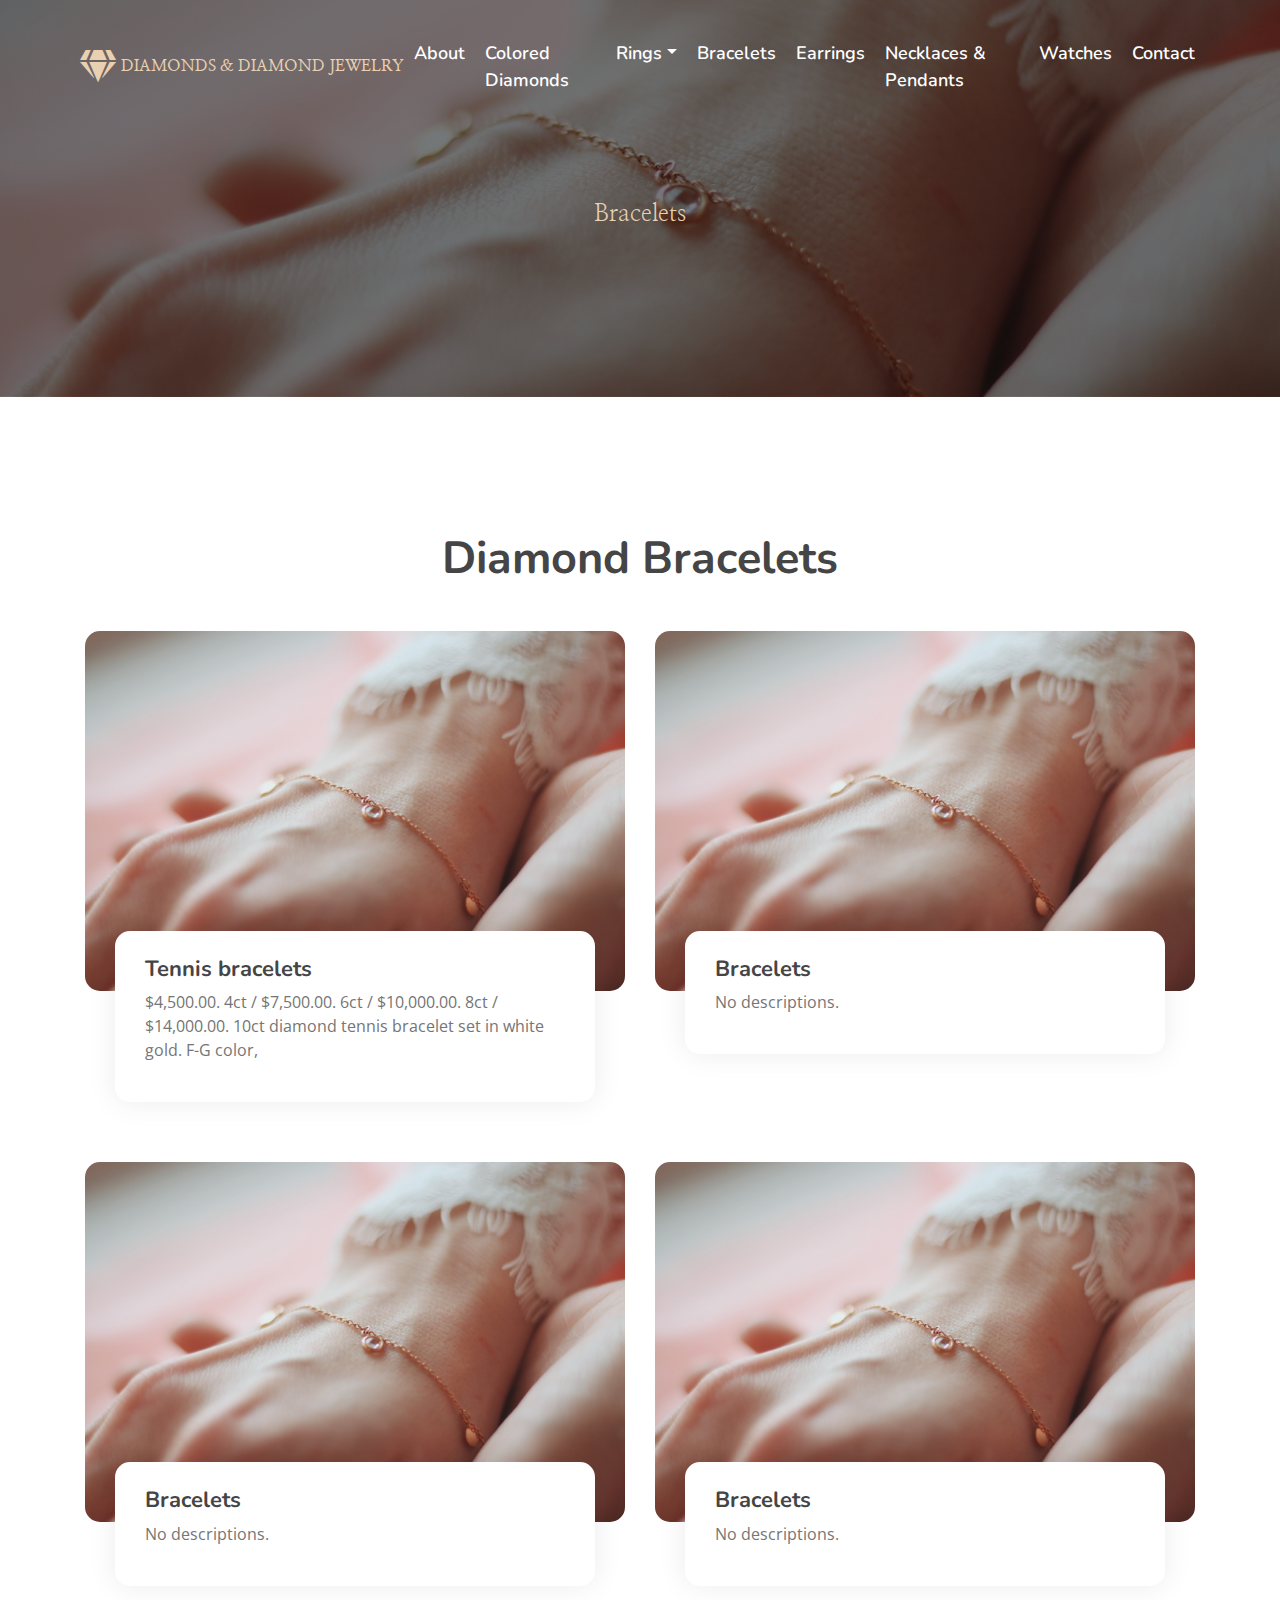
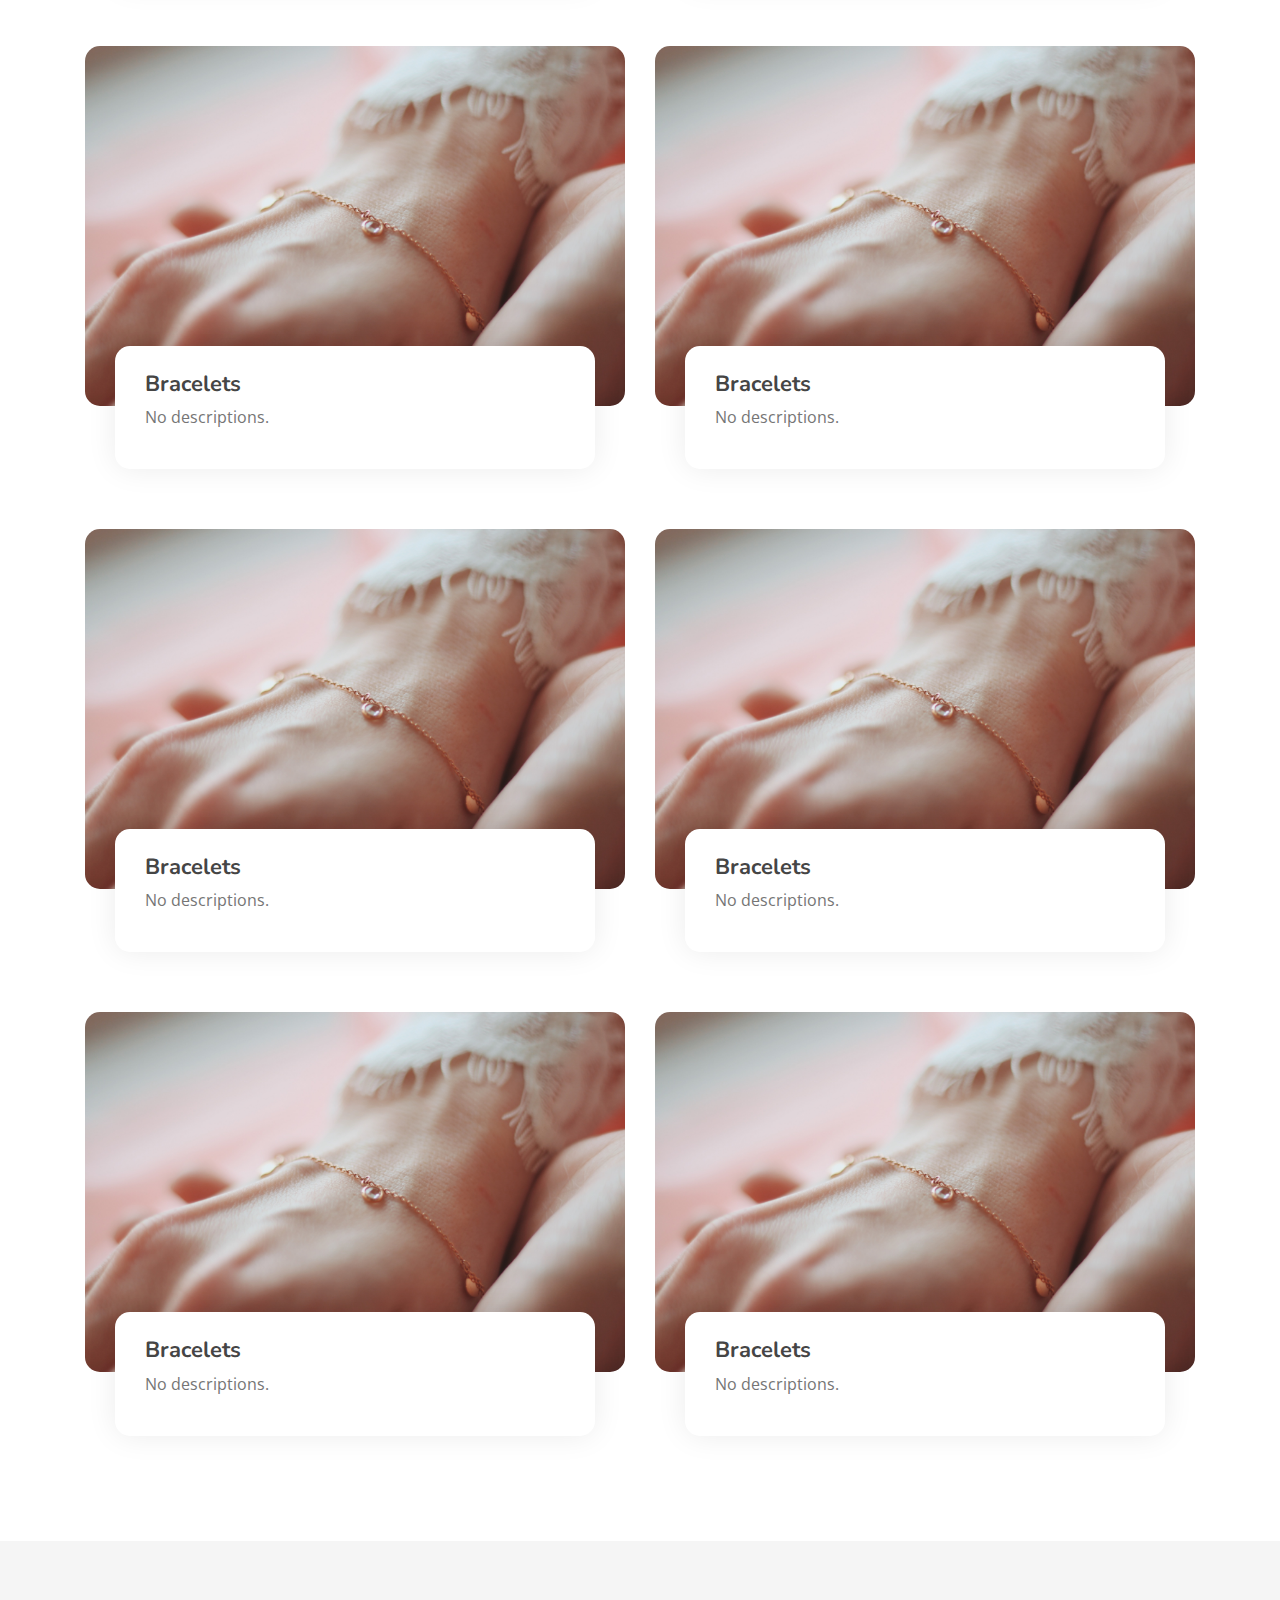
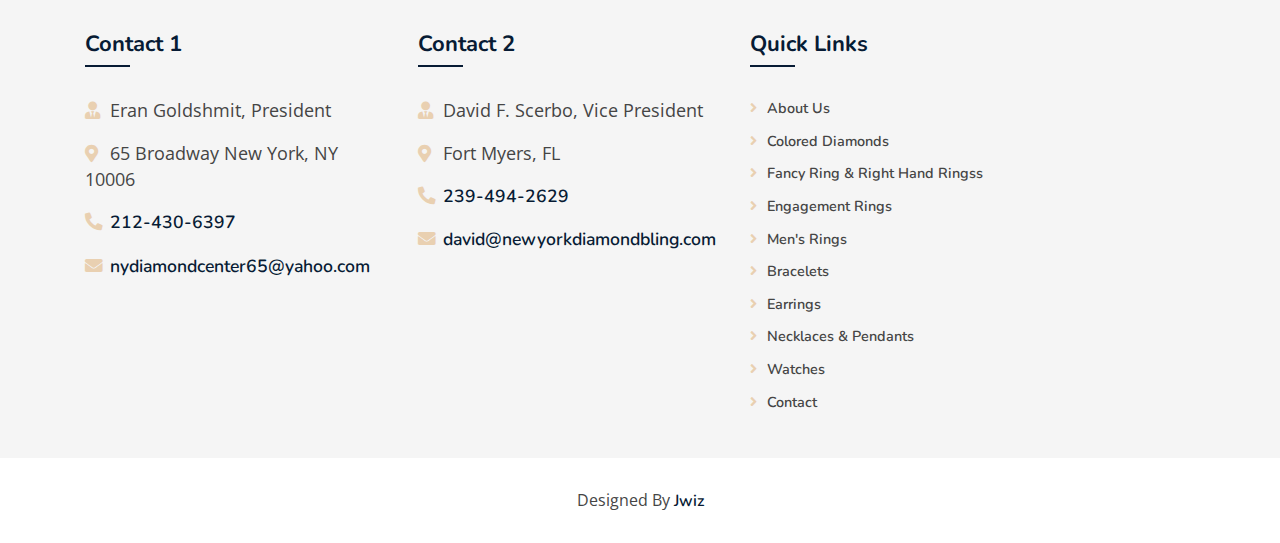
<file: bracelets.html>
<!DOCTYPE html>
<html lang="en">
    <head>
        <meta charset="utf-8">
        <title>DIAMONDS & DIAMOND JEWELRY</title>
        <meta content="width=device-width, initial-scale=1.0" name="viewport">
        <meta content="Free Website Template" name="keywords">
        <meta content="Free Website Template" name="description">

        <!-- Favicon -->
        <link href="img/favicon.ico" rel="icon">

        <!-- Google Font -->
        <link href="https://fonts.googleapis.com/css?family=Open+Sans:300,400|Nunito:600,700" rel="stylesheet"> 
        <link rel="preconnect" href="https://fonts.googleapis.com">
        <link rel="preconnect" href="https://fonts.gstatic.com" crossorigin>
        <link href="https://fonts.googleapis.com/css2?family=Lobster&family=Nanum+Myeongjo:wght@700&display=swap" rel="stylesheet"> 
        
        <!-- CSS Libraries -->
        <link href="https://stackpath.bootstrapcdn.com/bootstrap/4.4.1/css/bootstrap.min.css" rel="stylesheet">
        <link href="https://cdnjs.cloudflare.com/ajax/libs/font-awesome/5.10.0/css/all.min.css" rel="stylesheet">
        <link href="lib/animate/animate.min.css" rel="stylesheet">
        <link href="lib/owlcarousel/assets/owl.carousel.min.css" rel="stylesheet">
        <link href="lib/flaticon/font/flaticon.css" rel="stylesheet">
        <link href="lib/tempusdominus/css/tempusdominus-bootstrap-4.min.css" rel="stylesheet" />

        <!-- Template Stylesheet -->
        <link href="css/style.css" rel="stylesheet">
    </head>

    <body>
        <!-- Nav Bar Start -->
        <div class="navbar navbar-expand-lg bg-light navbar-light">
            <div class="container-fluid">
                <i class="fas fa-gem fa-2x" style="color: #e9d0b1; padding: 5px; "></i>
                <a href="index.html" class="navbar-brand" style="font-size: 1rem; color: #e9d0b1; font-family: 'Nanum Myeongjo', serif;">DIAMONDS & DIAMOND JEWELRY</span></a>
                <button type="button" class="navbar-toggler" data-toggle="collapse" data-target="#navbarCollapse">
                    <span class="navbar-toggler-icon"></span>
                </button>

                <div class="collapse navbar-collapse justify-content-between" id="navbarCollapse">
                    <div class="navbar-nav ml-auto">
                        <a href="index.html" class="nav-item nav-link active">About</a>
                        <a href="coloredd.html" class="nav-item nav-link active">Colored Diamonds</a>
                        <div class="nav-item dropdown">
                            <a href="#" class="nav-link dropdown-toggle active" data-toggle="dropdown">Rings</a>
                            <div class="dropdown-menu">
                                <a href="rings.html" class="dropdown-item">Fancy Ring & Right Hand Rings</a>
                                <a href="engrings.html" class="dropdown-item">Engagement Rings</a>
                                <a href="mensring.html" class="dropdown-item">Men's Rings</a>
                            </div>
                        </div>
                        <a href="bracelets.html" class="nav-item nav-link active">Bracelets</a>
                        <a href="earrings.html" class="nav-item nav-link active">Earrings</a>
                        <a href="necklaces.html" class="nav-item nav-link active">Necklaces & Pendants</a>
                        <a href="watches.html" class="nav-item nav-link active">Watches</a>
                        <a href="contact.html" class="nav-item nav-link">Contact</a>
                    </div>
                </div>
            </div>
        </div>
        <!-- Nav Bar End -->
        
        
        <!-- Page Header Start -->
        <div class="page-header-bracelets">
            <div class="container">
                <div class="row">
                    <div class="col-12">
                        <h2  style="font-size: 1.5rem; color: #e9d0b1; font-family: 'Nanum Myeongjo', serif;">Bracelets</h2>
                    </div>
                    
                </div>
            </div>
        </div>
        <!-- Page Header End -->
        
        
        <!-- Blog Start -->
        <div class="blog">
            <div class="container">
                <div class="section-header text-center">
                    <h2>Diamond Bracelets</h2>
                </div>
                <div class="row">
                    <div class="col-md-6">
                        <div class="blog-item">
                            <div class="blog-img">
                                <img src="img/bracelets/d&dbg3 copy.jpg" alt="Blog" class="zoom">
                            </div>
                            <div class="blog-content">
                                <h2 class="blog-title">Tennis bracelets</h2>
                                <div class="blog-text">
                                    <p>
                                        $4,500.00. 4ct / $7,500.00. 6ct / $10,000.00. 8ct / $14,000.00. 10ct diamond tennis bracelet set in white gold. F-G color,
                                    </p>
                                </div>
                            </div>
                        </div>
                    </div>
                    <div class="col-md-6">
                        <div class="blog-item">
                            <div class="blog-img">
                                <img src="img/bracelets/d&dbg3 copy.jpg" alt="Blog" class="zoom">
                            </div>
                            <div class="blog-content">
                                <h2 class="blog-title">Bracelets</h2>
                                <!--<div class="blog-meta">
                                    <p><i class="far fa-user"></i>Admin</p>
                                    <p><i class="far fa-list-alt"></i>Food</p>
                                    <p><i class="far fa-calendar-alt"></i>01-Jan-2045</p>
                                    <p><i class="far fa-comments"></i>10</p>
                                </div>-->
                                <div class="blog-text">
                                    <p>
                                        No descriptions.
                                    </p>
                                </div>
                            </div>
                        </div>
                    </div>
                    <div class="col-md-6">
                        <div class="blog-item">
                            <div class="blog-img">
                                <img src="img/bracelets/d&dbg3 copy.jpg" alt="Blog" class="zoom">
                            </div>
                            <div class="blog-content">
                                <h2 class="blog-title">Bracelets</h2>
                                <div class="blog-text">
                                    <p>
                                        No descriptions.
                                    </p>
                                </div>
                            </div>
                        </div>
                    </div>
                    <div class="col-md-6">
                        <div class="blog-item">
                            <div class="blog-img">
                                <img src="img/bracelets/d&dbg3 copy.jpg" alt="Blog" class="zoom">
                            </div>
                            <div class="blog-content">
                                <h2 class="blog-title">Bracelets</h2>
                                <div class="blog-text">
                                    <p>
                                        No descriptions.
                                    </p>
                                </div>
                            </div>
                        </div>
                    </div>
                    <div class="col-md-6">
                        <div class="blog-item">
                            <div class="blog-img">
                                <img src="img/bracelets/d&dbg3 copy.jpg" alt="Blog" class="zoom">
                            </div>
                            <div class="blog-content">
                                <h2 class="blog-title">Bracelets</h2>
                                <div class="blog-text">
                                    <p>
                                        No descriptions.
                                    </p>
                                </div>
                            </div>
                        </div>
                    </div>
                    <div class="col-md-6">
                        <div class="blog-item">
                            <div class="blog-img">
                                <img src="img/bracelets/d&dbg3 copy.jpg" alt="Blog" class="zoom">
                            </div>
                            <div class="blog-content">
                                <h2 class="blog-title">Bracelets</h2>
                                <div class="blog-text">
                                    <p>
                                        No descriptions.
                                    </p>
                                </div>
                            </div>
                        </div>
                    </div>
                    <div class="col-md-6">
                        <div class="blog-item">
                            <div class="blog-img">
                                <img src="img/bracelets/d&dbg3 copy.jpg" alt="Blog" class="zoom">
                            </div>
                            <div class="blog-content">
                                <h2 class="blog-title">Bracelets</h2>
                                <div class="blog-text">
                                    <p>
                                        No descriptions.
                                    </p>
                                </div>
                            </div>
                        </div>
                    </div>
                    <div class="col-md-6">
                        <div class="blog-item">
                            <div class="blog-img">
                                <img src="img/bracelets/d&dbg3 copy.jpg" alt="Blog" class="zoom">
                            </div>
                            <div class="blog-content">
                                <h2 class="blog-title">Bracelets</h2>
                                <div class="blog-text">
                                    <p>
                                        No descriptions.
                                    </p>
                                </div>
                            </div>
                        </div>
                    </div>
                    <div class="col-md-6">
                        <div class="blog-item">
                            <div class="blog-img">
                                <img src="img/bracelets/d&dbg3 copy.jpg" alt="Blog" class="zoom">
                            </div>
                            <div class="blog-content">
                                <h2 class="blog-title">Bracelets</h2>
                                <div class="blog-text">
                                    <p>
                                        No descriptions.
                                    </p>
                                  
                                </div>
                            </div>
                        </div>
                    </div>
                    <div class="col-md-6">
                        <div class="blog-item">
                            <div class="blog-img">
                                <img src="img/bracelets/d&dbg3 copy.jpg" alt="Blog" class="zoom">
                            </div>
                            <div class="blog-content">
                                <h2 class="blog-title">Bracelets</h2>
                                <div class="blog-text">
                                    <p>
                                        No descriptions.
                                    </p>
                                   
                                </div>
                            </div>
                        </div>
                    </div>
                </div>
                <!--<div class="row">
                    <div class="col-12">
                        <ul class="pagination justify-content-center">
                            <li class="page-item disabled"><a class="page-link" href="#">Previous</a></li>
                            <li class="page-item"><a class="page-link" href="#">1</a></li>
                            <li class="page-item active"><a class="page-link" href="#">2</a></li>
                            <li class="page-item"><a class="page-link" href="#">3</a></li>
                            <li class="page-item"><a class="page-link" href="#">Next</a></li>
                        </ul> 
                    </div>
                </div>-->
            </div>
        </div>
        <!-- Blog End -->


        <!-- Footer Start -->
        <div class="footer">
            <div class="container">
                <div class="row">
                    <div class="col-lg-7">
                        <div class="row">
                            <div class="col-md-6">
                                <div class="footer-contact"  style="font-size: 1.1rem;">
                                    <h2>Contact 1</h2>
                                    <p><i class="fas fa-user-tie"></i>Eran Goldshmit, President</p>
                                    <p><i class="fa fa-map-marker-alt"></i>65 Broadway New York, NY 10006</p>
                                    <p><i class="fa fa-phone-alt"></i><a href="tel:212-430-6397">212-430-6397</a></p>
                                    <p><i class="fa fa-envelope"></i><a href="mailto:nydiamondcenter65@yahoo.com">nydiamondcenter65@yahoo.com</a></p>
                                    <div class="footer-social"></div>
                                </div>
                            </div>
                            <div class="col-md-6">
                                <div class="footer-contact" style="font-size: 1.1rem;">
                                    <h2>Contact 2</h2>
                                    <p><i class="fas fa-user-tie"></i>David F. Scerbo, Vice President</p>
                                    <p><i class="fa fa-map-marker-alt"></i>Fort Myers, FL</p>
                                    <p><i class="fa fa-phone-alt"></i><a href="tel:239-494-2629">239-494-2629</a></p>
                                    <p><i class="fa fa-envelope"></i><a href="mailto:david@newyorkdiamondbling.com">david@newyorkdiamondbling.com</a></p>
                                    <div class="footer-social"></div>
                                </div>
                            </div>
                        </div>
                    </div>
                    <div class="col-lg-5">
                        <div class="footer-link" style="font-size: 0.9rem;">
                            <h2>Quick Links</h2>
                            <a href="index.html">About Us</a>
                            <a href="coloredd.html">Colored Diamonds</a>
                            <a href="rings.html">Fancy Ring & Right Hand Ringss</a>
                            <a href="engrings.html">Engagement Rings</a>
                            <a href="mensring.html">Men's Rings</a>
                            <a href="bracelets.html">Bracelets</a>
                            <a href="earrings.html">Earrings</a>
                            <a href="necklaces.html">Necklaces & Pendants</a>
                            <a href="watches.html">Watches</a>
                            <a href="contact.html">Contact</a>
                        </div>
                        
                    </div>
                </div>
            </div>
            <div class="copyright">
                <div class="container">
                    <p>Designed By <a href="https://jwiz.com/">Jwiz</a></p>
                </div>
            </div>
        </div>
        <!-- Footer End -->

        <a href="#" class="back-to-top"><i class="fa fa-chevron-up"></i></a>

        <!-- JavaScript Libraries -->
        <script src="https://code.jquery.com/jquery-3.4.1.min.js"></script>
        <script src="https://stackpath.bootstrapcdn.com/bootstrap/4.4.1/js/bootstrap.bundle.min.js"></script>
        <script src="lib/easing/easing.min.js"></script>
        <script src="lib/owlcarousel/owl.carousel.min.js"></script>
        <script src="lib/tempusdominus/js/moment.min.js"></script>
        <script src="lib/tempusdominus/js/moment-timezone.min.js"></script>
        <script src="lib/tempusdominus/js/tempusdominus-bootstrap-4.min.js"></script>
        
        <!-- Contact Javascript File -->
        <script src="mail/jqBootstrapValidation.min.js"></script>
        <script src="mail/contact.js"></script>

        <!-- Template Javascript -->
        <script src="js/main.js"></script>
    </body>
</html>
</file>
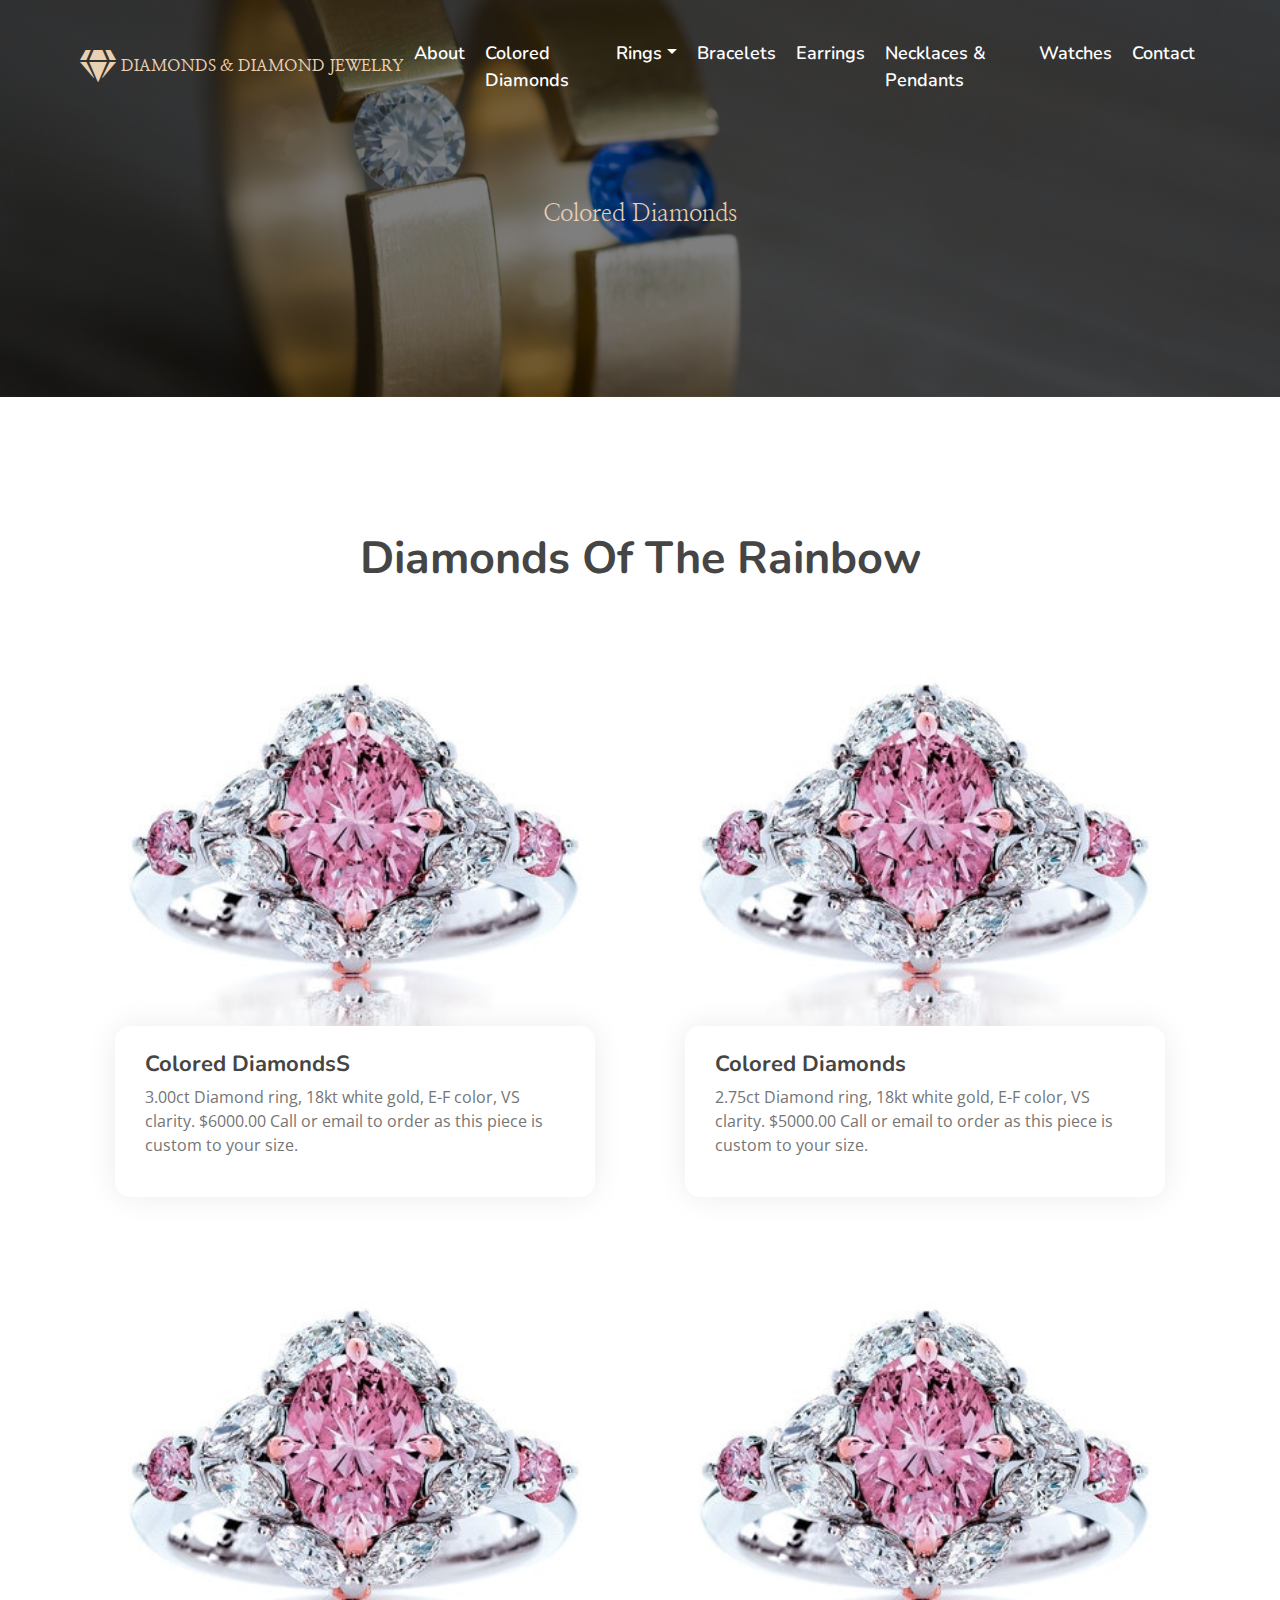
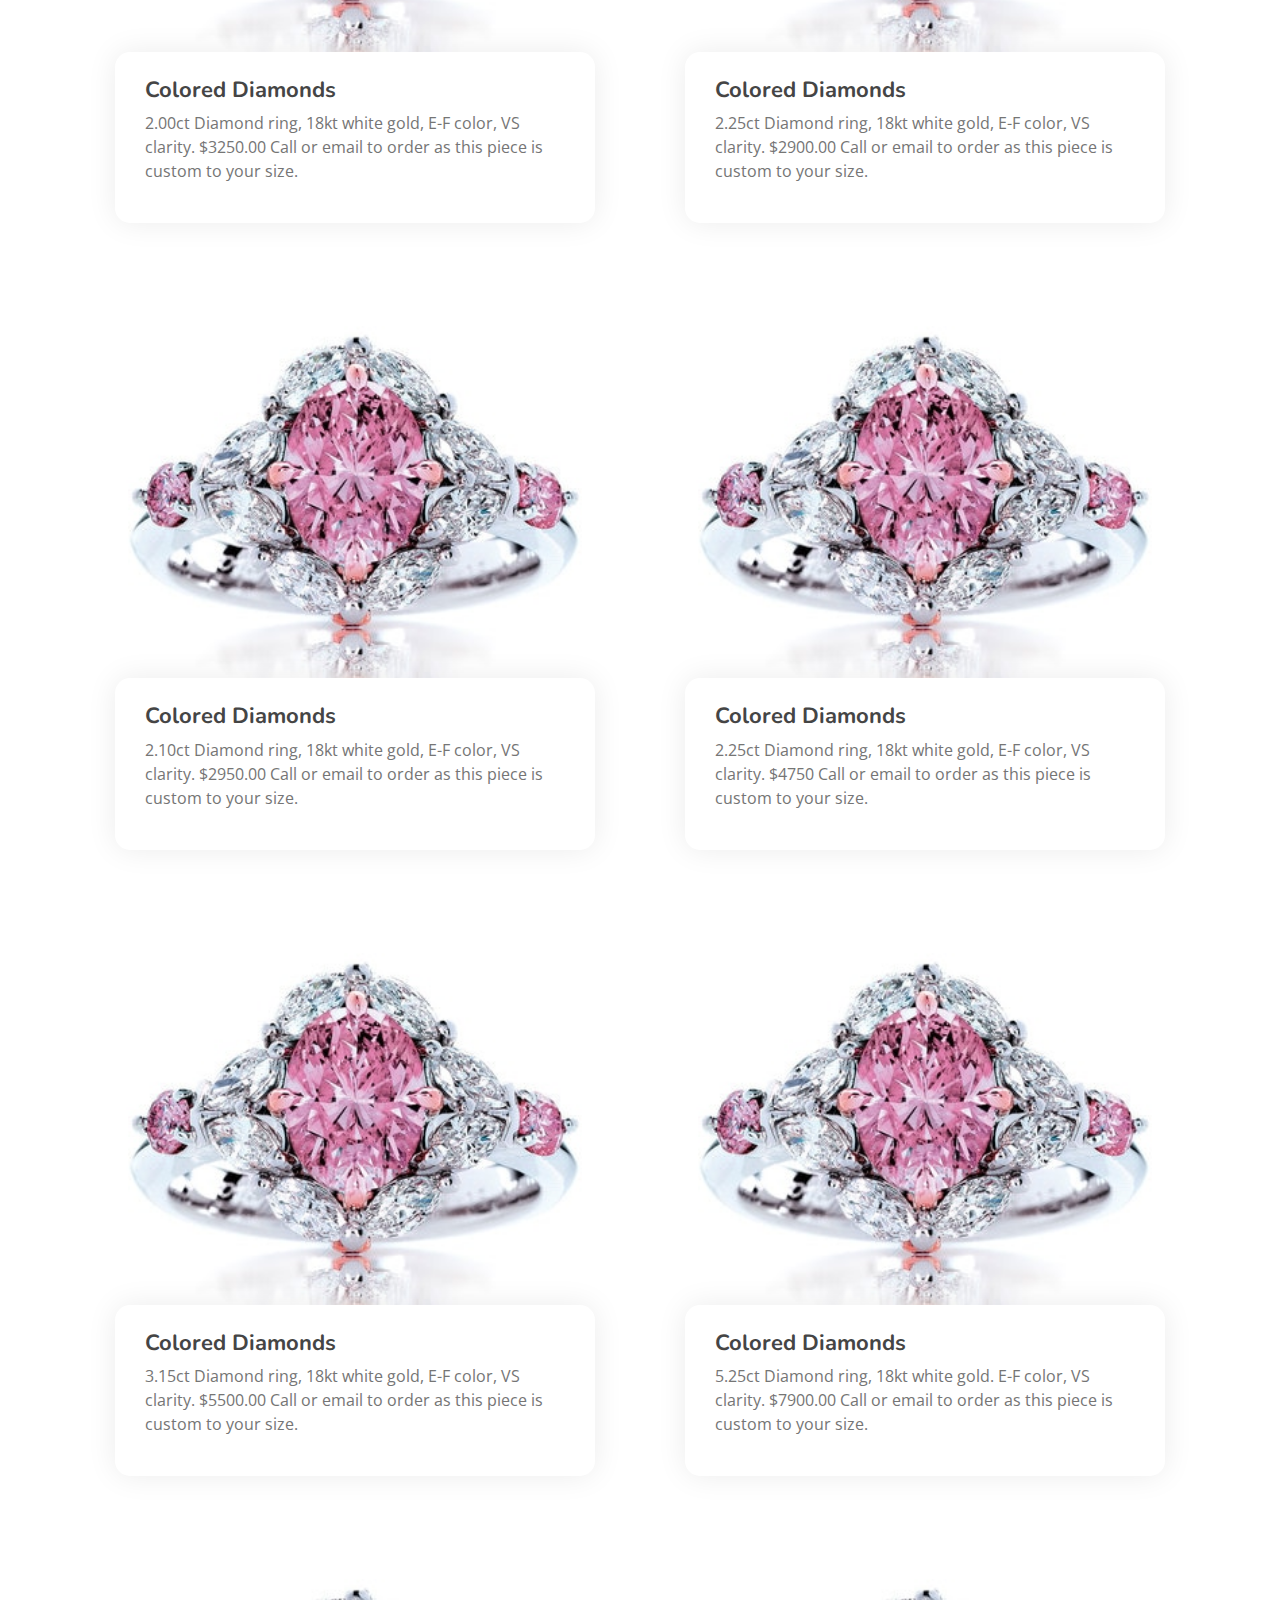
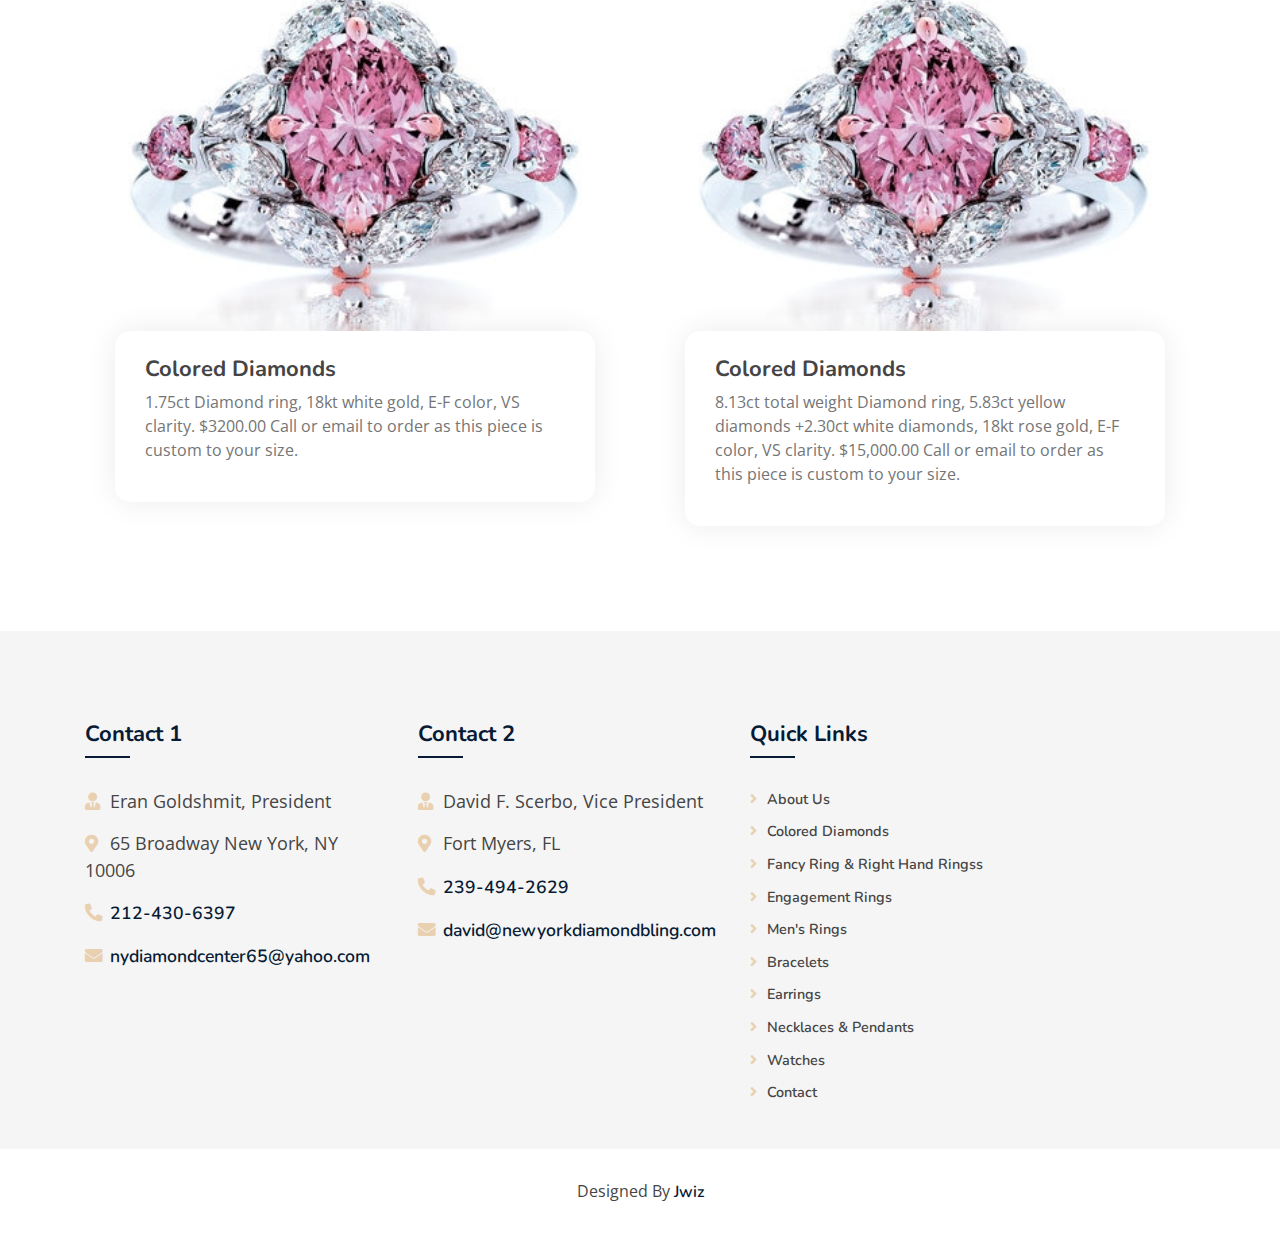
<file: coloredd.html>
<!DOCTYPE html>
<html lang="en">
    <head>
        <meta charset="utf-8">
        <title>DIAMONDS & DIAMOND JEWELRY</title>
        <meta content="width=device-width, initial-scale=1.0" name="viewport">
        <meta content="Free Website Template" name="keywords">
        <meta content="Free Website Template" name="description">

        <!-- Favicon -->
        <link href="img/favicon.ico" rel="icon">

        <!-- Google Font -->
        <link href="https://fonts.googleapis.com/css?family=Open+Sans:300,400|Nunito:600,700" rel="stylesheet"> 
        <link rel="preconnect" href="https://fonts.googleapis.com">
        <link rel="preconnect" href="https://fonts.gstatic.com" crossorigin>
        <link href="https://fonts.googleapis.com/css2?family=Lobster&family=Nanum+Myeongjo:wght@700&display=swap" rel="stylesheet"> 
        
        <!-- CSS Libraries -->
        <link href="https://stackpath.bootstrapcdn.com/bootstrap/4.4.1/css/bootstrap.min.css" rel="stylesheet">
        <link href="https://cdnjs.cloudflare.com/ajax/libs/font-awesome/5.10.0/css/all.min.css" rel="stylesheet">
        <link href="lib/animate/animate.min.css" rel="stylesheet">
        <link href="lib/owlcarousel/assets/owl.carousel.min.css" rel="stylesheet">
        <link href="lib/flaticon/font/flaticon.css" rel="stylesheet">
        <link href="lib/tempusdominus/css/tempusdominus-bootstrap-4.min.css" rel="stylesheet" />

        <!-- Template Stylesheet -->
        <link href="css/style.css" rel="stylesheet">
    </head>

    <body>
        <!-- Nav Bar Start -->
        <div class="navbar navbar-expand-lg bg-light navbar-light">
            <div class="container-fluid">
                <i class="fas fa-gem fa-2x" style="color: #e9d0b1; padding: 5px; "></i>
                <a href="index.html" class="navbar-brand" style="font-size: 1rem; color: #e9d0b1; font-family: 'Nanum Myeongjo', serif;">DIAMONDS & DIAMOND JEWELRY</span></a>
                <button type="button" class="navbar-toggler" data-toggle="collapse" data-target="#navbarCollapse">
                    <span class="navbar-toggler-icon"></span>
                </button>

                <div class="collapse navbar-collapse justify-content-between" id="navbarCollapse">
                    <div class="navbar-nav ml-auto">
                        <a href="index.html" class="nav-item nav-link active">About</a>
                        <a href="coloredd.html" class="nav-item nav-link active">Colored Diamonds</a>
                        <div class="nav-item dropdown">
                            <a href="#" class="nav-link dropdown-toggle active" data-toggle="dropdown">Rings</a>
                            <div class="dropdown-menu">
                                <a href="rings.html" class="dropdown-item">Fancy Ring & Right Hand Rings</a>
                                <a href="engrings.html" class="dropdown-item">Engagement Rings</a>
                                <a href="mensring.html" class="dropdown-item">Men's Rings</a>
                            </div>
                        </div>
                        <a href="bracelets.html" class="nav-item nav-link active">Bracelets</a>
                        <a href="earrings.html" class="nav-item nav-link active">Earrings</a>
                        <a href="necklaces.html" class="nav-item nav-link active">Necklaces & Pendants</a>
                        <a href="watches.html" class="nav-item nav-link active">Watches</a>
                        <a href="contact.html" class="nav-item nav-link">Contact</a>
                    </div>
                </div>
            </div>
        </div>
        <!-- Nav Bar End -->
        
        
        <!-- Page Header Start -->
        <div class="page-header-colored">
            <div class="container">
                <div class="row">
                    <div class="col-12">
                        <h2  style="font-size: 1.5rem; color: #e9d0b1; font-family: 'Nanum Myeongjo', serif;">Colored Diamonds</h2>
                    </div>
                    
                </div>
            </div>
        </div>
        <!-- Page Header End -->
        
        
        <!-- Blog Start -->
        <div class="blog">
            <div class="container">
                <div class="section-header text-center">
                    <h2>Diamonds Of The Rainbow</h2>
                </div>
                <div class="row">
                    <div class="col-md-6">
                        <div class="blog-item">
                            <div class="blog-img">
                                <img src="img/coloreddiamonds/calleija-my-fair-lady-rare-1-55ct-fancy-intense-pink-natural-australian-argyle-pink-diamond-ring-poa.jpg" alt="Blog" class="zoom">
                            </div>
                            <div class="blog-content">
                                <h2 class="blog-title">Colored DiamondsS</h2>
                                <div class="blog-text">
                                    <p>
                                        3.00ct Diamond ring, 18kt white gold, E-F color, VS clarity. $6000.00 Call or email to order as this piece is custom to your size.
                                        </p>
                                </div>
                            </div>
                        </div>
                    </div>
                    <div class="col-md-6">
                        <div class="blog-item">
                            <div class="blog-img">
                                <img src="img/coloreddiamonds/calleija-my-fair-lady-rare-1-55ct-fancy-intense-pink-natural-australian-argyle-pink-diamond-ring-poa.jpg" alt="Blog" class="zoom">
                            </div>
                            <div class="blog-content">
                                <h2 class="blog-title">Colored Diamonds</h2>
                                <!--<div class="blog-meta">
                                    <p><i class="far fa-user"></i>Admin</p>
                                    <p><i class="far fa-list-alt"></i>Food</p>
                                    <p><i class="far fa-calendar-alt"></i>01-Jan-2045</p>
                                    <p><i class="far fa-comments"></i>10</p>
                                </div>-->
                                <div class="blog-text">
                                    <p>
                                        2.75ct Diamond ring, 18kt white gold, E-F color, VS clarity. $5000.00 Call or email to order as this piece is custom to your size.
                                    </p>
                                    
                                </div>
                            </div>
                        </div>
                    </div>
                    <div class="col-md-6">
                        <div class="blog-item">
                            <div class="blog-img">
                                <img src="img/coloreddiamonds/calleija-my-fair-lady-rare-1-55ct-fancy-intense-pink-natural-australian-argyle-pink-diamond-ring-poa.jpg" alt="Blog" class="zoom">
                            </div>
                            <div class="blog-content">
                                <h2 class="blog-title">Colored Diamonds</h2>
                                <div class="blog-text">
                                    <p>
                                        2.00ct Diamond ring, 18kt white gold, E-F color, VS clarity. $3250.00 Call or email to order as this piece is custom to your size.
                                    </p>
                                  
                                </div>
                            </div>
                        </div>
                    </div>
                    <div class="col-md-6">
                        <div class="blog-item">
                            <div class="blog-img">
                                <img src="img/coloreddiamonds/calleija-my-fair-lady-rare-1-55ct-fancy-intense-pink-natural-australian-argyle-pink-diamond-ring-poa.jpg" alt="Blog" class="zoom">
                            </div>
                            <div class="blog-content">
                                <h2 class="blog-title">Colored Diamonds</h2>
                                <div class="blog-text">
                                    <p>
                                        2.25ct Diamond ring, 18kt white gold, E-F color, VS clarity. $2900.00 Call or email to order as this piece is custom to your size.
                                    </p>
                                  
                                </div>
                            </div>
                        </div>
                    </div>
                    <div class="col-md-6">
                        <div class="blog-item">
                            <div class="blog-img">
                                <img src="img/coloreddiamonds/calleija-my-fair-lady-rare-1-55ct-fancy-intense-pink-natural-australian-argyle-pink-diamond-ring-poa.jpg" alt="Blog" class="zoom">
                            </div>
                            <div class="blog-content">
                                <h2 class="blog-title">Colored Diamonds</h2>
                                <div class="blog-text">
                                    <p>
                                        2.10ct Diamond ring, 18kt white gold, E-F color, VS clarity. $2950.00 Call or email to order as this piece is custom to your size.
                                    </p>
                                  
                                </div>
                            </div>
                        </div>
                    </div>
                    <div class="col-md-6">
                        <div class="blog-item">
                            <div class="blog-img">
                                <img src="img/coloreddiamonds/calleija-my-fair-lady-rare-1-55ct-fancy-intense-pink-natural-australian-argyle-pink-diamond-ring-poa.jpg" alt="Blog" class="zoom">
                            </div>
                            <div class="blog-content">
                                <h2 class="blog-title">Colored Diamonds</h2>
                                <div class="blog-text">
                                    <p>
                                        2.25ct Diamond ring, 18kt white gold, E-F color, VS clarity. $4750 Call or email to order as this piece is custom to your size.
                                    </p>
                                  
                                </div>
                            </div>
                        </div>
                    </div>
                    <div class="col-md-6">
                        <div class="blog-item">
                            <div class="blog-img">
                                <img src="img/coloreddiamonds/calleija-my-fair-lady-rare-1-55ct-fancy-intense-pink-natural-australian-argyle-pink-diamond-ring-poa.jpg" alt="Blog" class="zoom">
                            </div>
                            <div class="blog-content">
                                <h2 class="blog-title">Colored Diamonds</h2>
                                <div class="blog-text">
                                    <p>
                                        3.15ct Diamond ring, 18kt white gold, E-F color, VS clarity. $5500.00 Call or email to order as this piece is custom to your size.
                                    </p>
                                  
                                </div>
                            </div>
                        </div>
                    </div>
                    <div class="col-md-6">
                        <div class="blog-item">
                            <div class="blog-img">
                                <img src="img/coloreddiamonds/calleija-my-fair-lady-rare-1-55ct-fancy-intense-pink-natural-australian-argyle-pink-diamond-ring-poa.jpg" alt="Blog" class="zoom">
                            </div>
                            <div class="blog-content">
                                <h2 class="blog-title">Colored Diamonds</h2>
                                <div class="blog-text">
                                    <p>
                                        5.25ct Diamond ring, 18kt white gold. E-F color, VS clarity. $7900.00 Call or email to order as this piece is custom to your size.
                                    </p>
                                  
                                </div>
                            </div>
                        </div>
                    </div>
                    <div class="col-md-6">
                        <div class="blog-item">
                            <div class="blog-img">
                                <img src="img/coloreddiamonds/calleija-my-fair-lady-rare-1-55ct-fancy-intense-pink-natural-australian-argyle-pink-diamond-ring-poa.jpg" alt="Blog" class="zoom">
                            </div>
                            <div class="blog-content">
                                <h2 class="blog-title">Colored Diamonds</h2>
                                <div class="blog-text">
                                    <p>
                                        1.75ct Diamond ring, 18kt white gold, E-F color, VS clarity. $3200.00 Call or email to order as this piece is custom to your size.
                                    </p>
                                  
                                </div>
                            </div>
                        </div>
                    </div>
                    <div class="col-md-6">
                        <div class="blog-item">
                            <div class="blog-img">
                                <img src="img/coloreddiamonds/calleija-my-fair-lady-rare-1-55ct-fancy-intense-pink-natural-australian-argyle-pink-diamond-ring-poa.jpg" alt="Blog" class="zoom">
                            </div>
                            <div class="blog-content">
                                <h2 class="blog-title">Colored Diamonds</h2>
                                <div class="blog-text">
                                    <p>
                                        8.13ct total weight Diamond ring, 5.83ct yellow diamonds +2.30ct white diamonds, 18kt rose gold, E-F color, VS clarity. $15,000.00 Call or email to order as this piece is custom to your size.
                                    </p>
                                   
                                </div>
                            </div>
                        </div>
                    </div>
                </div>
                <!--<div class="row">
                    <div class="col-12">
                        <ul class="pagination justify-content-center">
                            <li class="page-item disabled"><a class="page-link" href="#">Previous</a></li>
                            <li class="page-item"><a class="page-link" href="#">1</a></li>
                            <li class="page-item active"><a class="page-link" href="#">2</a></li>
                            <li class="page-item"><a class="page-link" href="#">3</a></li>
                            <li class="page-item"><a class="page-link" href="#">Next</a></li>
                        </ul> 
                    </div>
                </div>-->
            </div>
        </div>
        <!-- Blog End -->


        <!-- Footer Start -->
        <div class="footer">
            <div class="container">
                <div class="row">
                    <div class="col-lg-7">
                        <div class="row">
                            <div class="col-md-6">
                                <div class="footer-contact"  style="font-size: 1.1rem;">
                                    <h2>Contact 1</h2>
                                    <p><i class="fas fa-user-tie"></i>Eran Goldshmit, President</p>
                                    <p><i class="fa fa-map-marker-alt"></i>65 Broadway New York, NY 10006</p>
                                    <p><i class="fa fa-phone-alt"></i><a href="tel:212-430-6397">212-430-6397</a></p>
                                    <p><i class="fa fa-envelope"></i><a href="mailto:nydiamondcenter65@yahoo.com">nydiamondcenter65@yahoo.com</a></p>
                                    <div class="footer-social"></div>
                                </div>
                            </div>
                            <div class="col-md-6">
                                <div class="footer-contact" style="font-size: 1.1rem;">
                                    <h2>Contact 2</h2>
                                    <p><i class="fas fa-user-tie"></i>David F. Scerbo, Vice President</p>
                                    <p><i class="fa fa-map-marker-alt"></i>Fort Myers, FL</p>
                                    <p><i class="fa fa-phone-alt"></i><a href="tel:239-494-2629">239-494-2629</a></p>
                                    <p><i class="fa fa-envelope"></i><a href="mailto:david@newyorkdiamondbling.com">david@newyorkdiamondbling.com</a></p>
                                    <div class="footer-social"></div>
                                </div>
                            </div>
                        </div>
                    </div>
                    <div class="col-lg-5">
                        <div class="footer-link" style="font-size: 0.9rem;">
                            <h2>Quick Links</h2>
                            <a href="index.html">About Us</a>
                            <a href="coloredd.html">Colored Diamonds</a>
                            <a href="rings.html">Fancy Ring & Right Hand Ringss</a>
                            <a href="engrings.html">Engagement Rings</a>
                            <a href="mensring.html">Men's Rings</a>
                            <a href="bracelets.html">Bracelets</a>
                            <a href="earrings.html">Earrings</a>
                            <a href="necklaces.html">Necklaces & Pendants</a>
                            <a href="watches.html">Watches</a>
                            <a href="contact.html">Contact</a>
                        </div>
                        
                    </div>
                </div>
            </div>
            <div class="copyright">
                <div class="container">
                    <p>Designed By <a href="https://jwiz.com/">Jwiz</a></p>
                </div>
            </div>
        </div>
        <!-- Footer End -->

        <a href="#" class="back-to-top"><i class="fa fa-chevron-up"></i></a>

        <!-- JavaScript Libraries -->
        <script src="https://code.jquery.com/jquery-3.4.1.min.js"></script>
        <script src="https://stackpath.bootstrapcdn.com/bootstrap/4.4.1/js/bootstrap.bundle.min.js"></script>
        <script src="lib/easing/easing.min.js"></script>
        <script src="lib/owlcarousel/owl.carousel.min.js"></script>
        <script src="lib/tempusdominus/js/moment.min.js"></script>
        <script src="lib/tempusdominus/js/moment-timezone.min.js"></script>
        <script src="lib/tempusdominus/js/tempusdominus-bootstrap-4.min.js"></script>
        
        <!-- Contact Javascript File -->
        <script src="mail/jqBootstrapValidation.min.js"></script>
        <script src="mail/contact.js"></script>

        <!-- Template Javascript -->
        <script src="js/main.js"></script>
    </body>
</html>
</file>
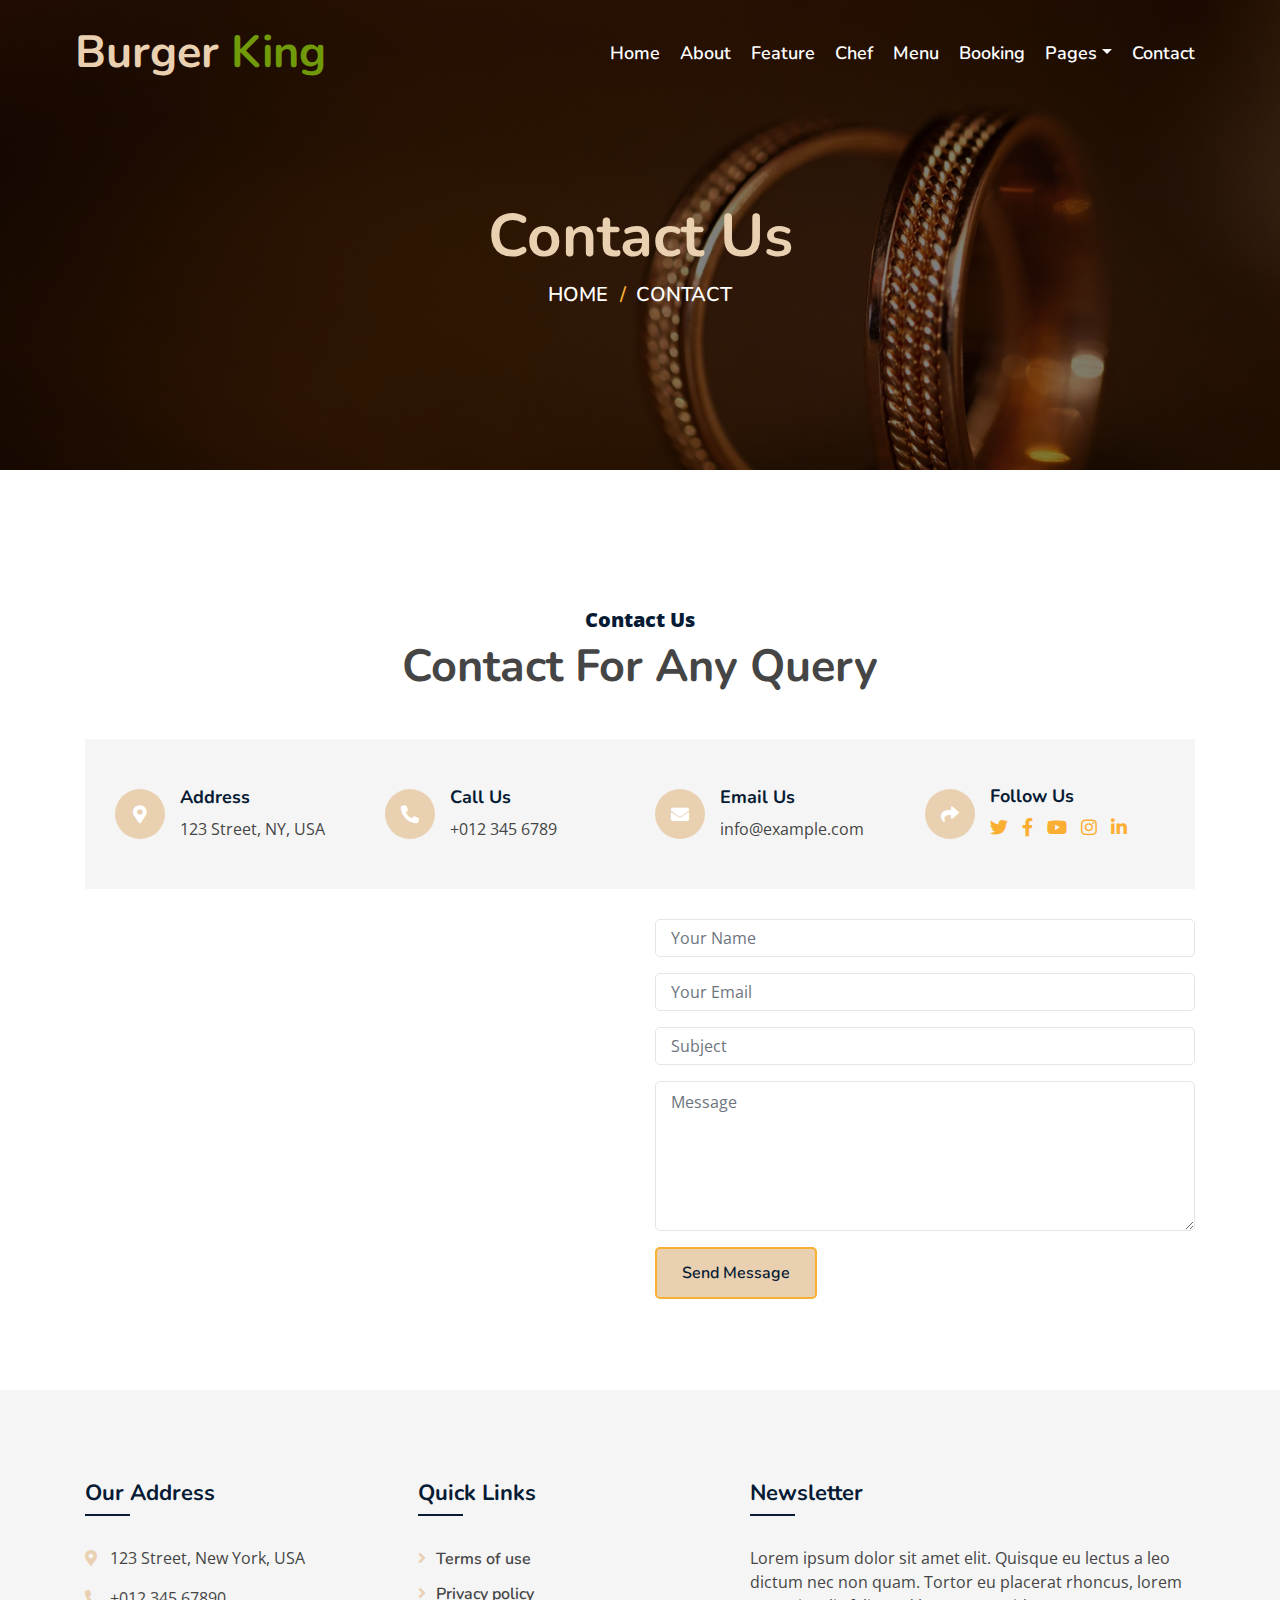
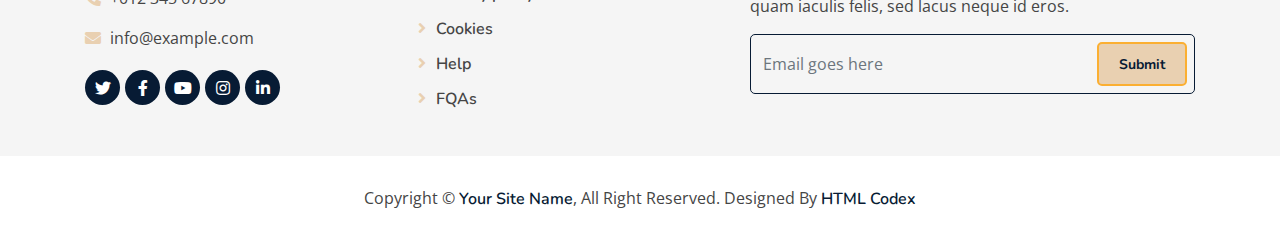
<file: contact.html>
<!DOCTYPE html>
<html lang="en">
    <head>
        <meta charset="utf-8">
        <title>Burger King - Food Website Template</title>
        <meta content="width=device-width, initial-scale=1.0" name="viewport">
        <meta content="Free Website Template" name="keywords">
        <meta content="Free Website Template" name="description">

        <!-- Favicon -->
        <link href="img/favicon.ico" rel="icon">

        <!-- Google Font -->
        <link href="https://fonts.googleapis.com/css?family=Open+Sans:300,400|Nunito:600,700" rel="stylesheet"> 
        
        <!-- CSS Libraries -->
        <link href="https://stackpath.bootstrapcdn.com/bootstrap/4.4.1/css/bootstrap.min.css" rel="stylesheet">
        <link href="https://cdnjs.cloudflare.com/ajax/libs/font-awesome/5.10.0/css/all.min.css" rel="stylesheet">
        <link href="lib/animate/animate.min.css" rel="stylesheet">
        <link href="lib/owlcarousel/assets/owl.carousel.min.css" rel="stylesheet">
        <link href="lib/flaticon/font/flaticon.css" rel="stylesheet">
        <link href="lib/tempusdominus/css/tempusdominus-bootstrap-4.min.css" rel="stylesheet" />

        <!-- Template Stylesheet -->
        <link href="css/style.css" rel="stylesheet">
    </head>

    <body>
        <!-- Nav Bar Start -->
        <div class="navbar navbar-expand-lg bg-light navbar-light">
            <div class="container-fluid">
                <a href="index.html" class="navbar-brand">Burger <span>King</span></a>
                <button type="button" class="navbar-toggler" data-toggle="collapse" data-target="#navbarCollapse">
                    <span class="navbar-toggler-icon"></span>
                </button>

                <div class="collapse navbar-collapse justify-content-between" id="navbarCollapse">
                    <div class="navbar-nav ml-auto">
                        <a href="index.html" class="nav-item nav-link">Home</a>
                        <a href="about.html" class="nav-item nav-link">About</a>
                        <a href="feature.html" class="nav-item nav-link">Feature</a>
                        <a href="team.html" class="nav-item nav-link">Chef</a>
                        <a href="menu.html" class="nav-item nav-link">Menu</a>
                        <a href="booking.html" class="nav-item nav-link">Booking</a>
                        <div class="nav-item dropdown">
                            <a href="#" class="nav-link dropdown-toggle" data-toggle="dropdown">Pages</a>
                            <div class="dropdown-menu">
                                <a href="blog.html" class="dropdown-item">Blog Grid</a>
                                <a href="single.html" class="dropdown-item">Blog Detail</a>
                            </div>
                        </div>
                        <a href="contact.html" class="nav-item nav-link active">Contact</a>
                    </div>
                </div>
            </div>
        </div>
        <!-- Nav Bar End -->
        
        
        <!-- Page Header Start -->
        <div class="page-header">
            <div class="container">
                <div class="row">
                    <div class="col-12">
                        <h2>Contact Us</h2>
                    </div>
                    <div class="col-12">
                        <a href="">Home</a>
                        <a href="">Contact</a>
                    </div>
                </div>
            </div>
        </div>
        <!-- Page Header End -->
        
        
        <!-- Contact Start -->
        <div class="contact">
            <div class="container">
                <div class="section-header text-center">
                    <p>Contact Us</p>
                    <h2>Contact For Any Query</h2>
                </div>
                <div class="row align-items-center contact-information">
                    <div class="col-md-6 col-lg-3">
                        <div class="contact-info">
                            <div class="contact-icon">
                                <i class="fa fa-map-marker-alt"></i>
                            </div>
                            <div class="contact-text">
                                <h3>Address</h3>
                                <p>123 Street, NY, USA</p>
                            </div>
                        </div>
                    </div>
                    <div class="col-md-6 col-lg-3">
                        <div class="contact-info">
                            <div class="contact-icon">
                                <i class="fa fa-phone-alt"></i>
                            </div>
                            <div class="contact-text">
                                <h3>Call Us</h3>
                                <p>+012 345 6789</p>
                            </div>
                        </div>
                    </div>
                    <div class="col-md-6 col-lg-3">
                        <div class="contact-info">
                            <div class="contact-icon">
                                <i class="fa fa-envelope"></i>
                            </div>
                            <div class="contact-text">
                                <h3>Email Us</h3>
                                <p>info@example.com</p>
                            </div>
                        </div>
                    </div>
                    <div class="col-md-6 col-lg-3">
                        <div class="contact-info">
                            <div class="contact-icon">
                                <i class="fa fa-share"></i>
                            </div>
                            <div class="contact-text">
                                <h3>Follow Us</h3>
                                <div class="contact-social">
                                    <a href=""><i class="fab fa-twitter"></i></a>
                                    <a href=""><i class="fab fa-facebook-f"></i></a>
                                    <a href=""><i class="fab fa-youtube"></i></a>
                                    <a href=""><i class="fab fa-instagram"></i></a>
                                    <a href=""><i class="fab fa-linkedin-in"></i></a>
                                </div>
                            </div>
                        </div>
                    </div>
                </div>
                <div class="row contact-form">
                    <div class="col-md-6">
                        <iframe src="https://www.google.com/maps/embed?pb=!1m18!1m12!1m3!1d3001156.4288297426!2d-78.01371936852176!3d42.72876761954724!2m3!1f0!2f0!3f0!3m2!1i1024!2i768!4f13.1!3m3!1m2!1s0x4ccc4bf0f123a5a9%3A0xddcfc6c1de189567!2sNew%20York%2C%20USA!5e0!3m2!1sen!2sbd!4v1600663868074!5m2!1sen!2sbd" frameborder="0" style="border:0;" allowfullscreen="" aria-hidden="false" tabindex="0"></iframe>
                    </div>
                    <div class="col-md-6">
                        <div id="success"></div>
                        <form name="sentMessage" id="contactForm" novalidate="novalidate">
                            <div class="control-group">
                                <input type="text" class="form-control" id="name" placeholder="Your Name" required="required" data-validation-required-message="Please enter your name" />
                                <p class="help-block text-danger"></p>
                            </div>
                            <div class="control-group">
                                <input type="email" class="form-control" id="email" placeholder="Your Email" required="required" data-validation-required-message="Please enter your email" />
                                <p class="help-block text-danger"></p>
                            </div>
                            <div class="control-group">
                                <input type="text" class="form-control" id="subject" placeholder="Subject" required="required" data-validation-required-message="Please enter a subject" />
                                <p class="help-block text-danger"></p>
                            </div>
                            <div class="control-group">
                                <textarea class="form-control" id="message" placeholder="Message" required="required" data-validation-required-message="Please enter your message"></textarea>
                                <p class="help-block text-danger"></p>
                            </div>
                            <div>
                                <button class="btn custom-btn" type="submit" id="sendMessageButton">Send Message</button>
                            </div>
                        </form>
                    </div>
                </div>
            </div>
        </div>
        <!-- Contact End -->


        <!-- Footer Start -->
        <div class="footer">
            <div class="container">
                <div class="row">
                    <div class="col-lg-7">
                        <div class="row">
                            <div class="col-md-6">
                                <div class="footer-contact">
                                    <h2>Our Address</h2>
                                    <p><i class="fa fa-map-marker-alt"></i>123 Street, New York, USA</p>
                                    <p><i class="fa fa-phone-alt"></i>+012 345 67890</p>
                                    <p><i class="fa fa-envelope"></i>info@example.com</p>
                                    <div class="footer-social">
                                        <a href=""><i class="fab fa-twitter"></i></a>
                                        <a href=""><i class="fab fa-facebook-f"></i></a>
                                        <a href=""><i class="fab fa-youtube"></i></a>
                                        <a href=""><i class="fab fa-instagram"></i></a>
                                        <a href=""><i class="fab fa-linkedin-in"></i></a>
                                    </div>
                                </div>
                            </div>
                            <div class="col-md-6">
                                <div class="footer-link">
                                    <h2>Quick Links</h2>
                                    <a href="">Terms of use</a>
                                    <a href="">Privacy policy</a>
                                    <a href="">Cookies</a>
                                    <a href="">Help</a>
                                    <a href="">FQAs</a>
                                </div>
                            </div>
                        </div>
                    </div>
                    <div class="col-lg-5">
                        <div class="footer-newsletter">
                            <h2>Newsletter</h2>
                            <p>
                                Lorem ipsum dolor sit amet elit. Quisque eu lectus a leo dictum nec non quam. Tortor eu placerat rhoncus, lorem quam iaculis felis, sed lacus neque id eros.
                            </p>
                            <div class="form">
                                <input class="form-control" placeholder="Email goes here">
                                <button class="btn custom-btn">Submit</button>
                            </div>
                        </div>
                    </div>
                </div>
            </div>
            <div class="copyright">
                <div class="container">
                    <p>Copyright &copy; <a href="#">Your Site Name</a>, All Right Reserved.</p>
                    <p>Designed By <a href="https://htmlcodex.com">HTML Codex</a></p>
                </div>
            </div>
        </div>
        <!-- Footer End -->

        <a href="#" class="back-to-top"><i class="fa fa-chevron-up"></i></a>

        <!-- JavaScript Libraries -->
        <script src="https://code.jquery.com/jquery-3.4.1.min.js"></script>
        <script src="https://stackpath.bootstrapcdn.com/bootstrap/4.4.1/js/bootstrap.bundle.min.js"></script>
        <script src="lib/easing/easing.min.js"></script>
        <script src="lib/owlcarousel/owl.carousel.min.js"></script>
        <script src="lib/tempusdominus/js/moment.min.js"></script>
        <script src="lib/tempusdominus/js/moment-timezone.min.js"></script>
        <script src="lib/tempusdominus/js/tempusdominus-bootstrap-4.min.js"></script>
        
        <!-- Contact Javascript File -->
        <script src="mail/jqBootstrapValidation.min.js"></script>
        <script src="mail/contact.js"></script>

        <!-- Template Javascript -->
        <script src="js/main.js"></script>
    </body>
</html>
</file>
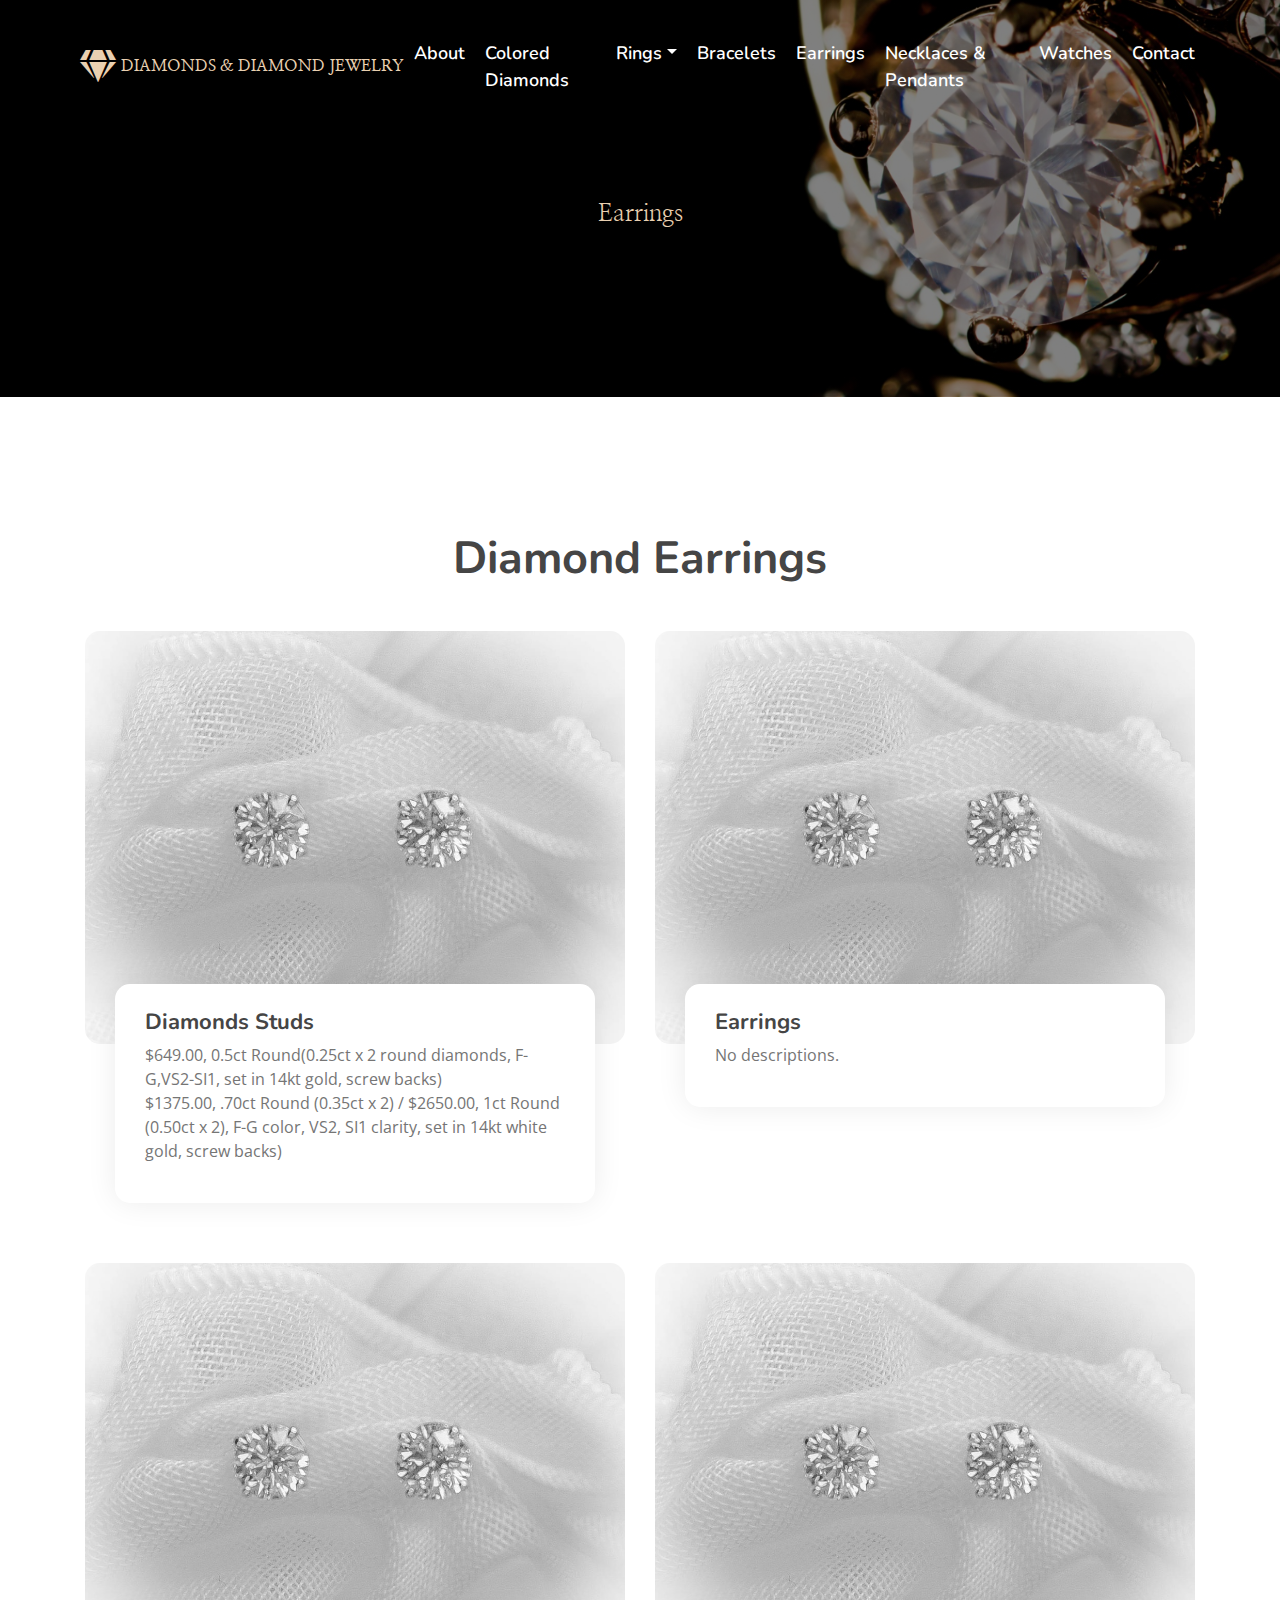
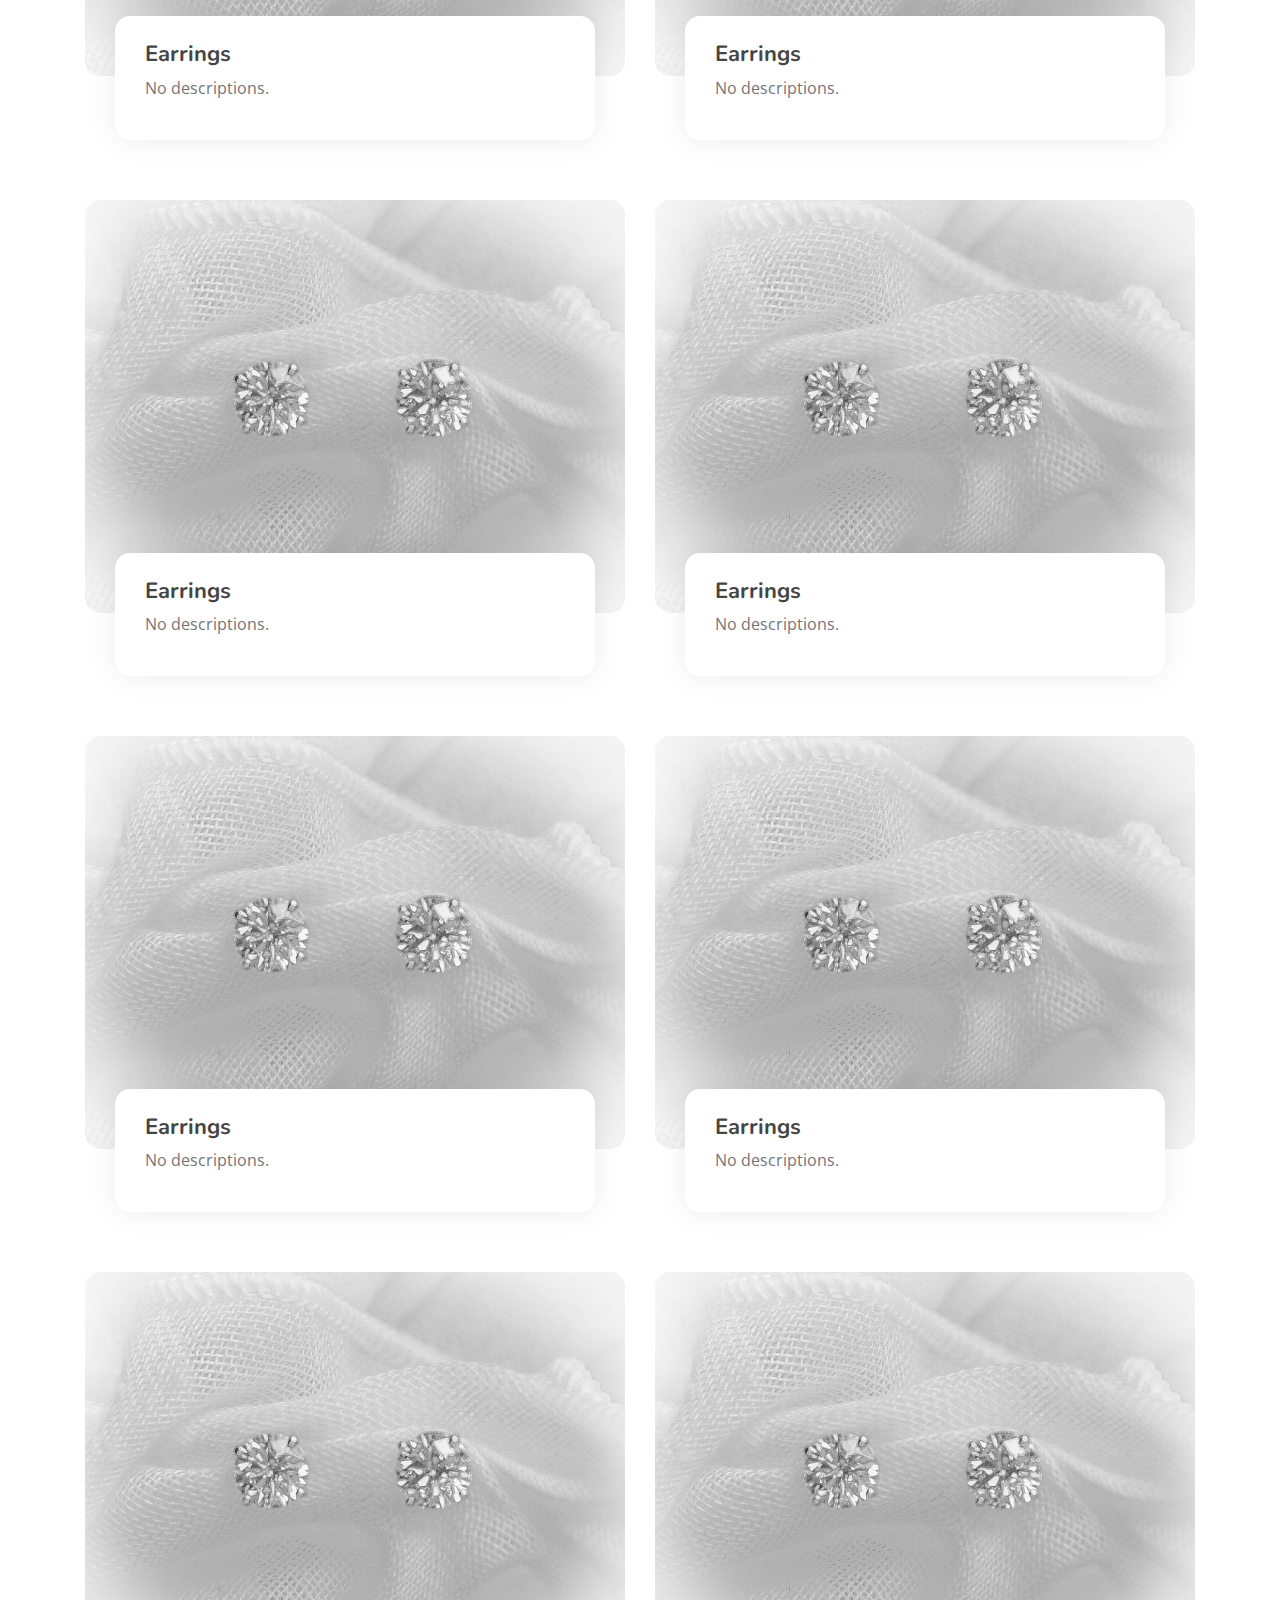
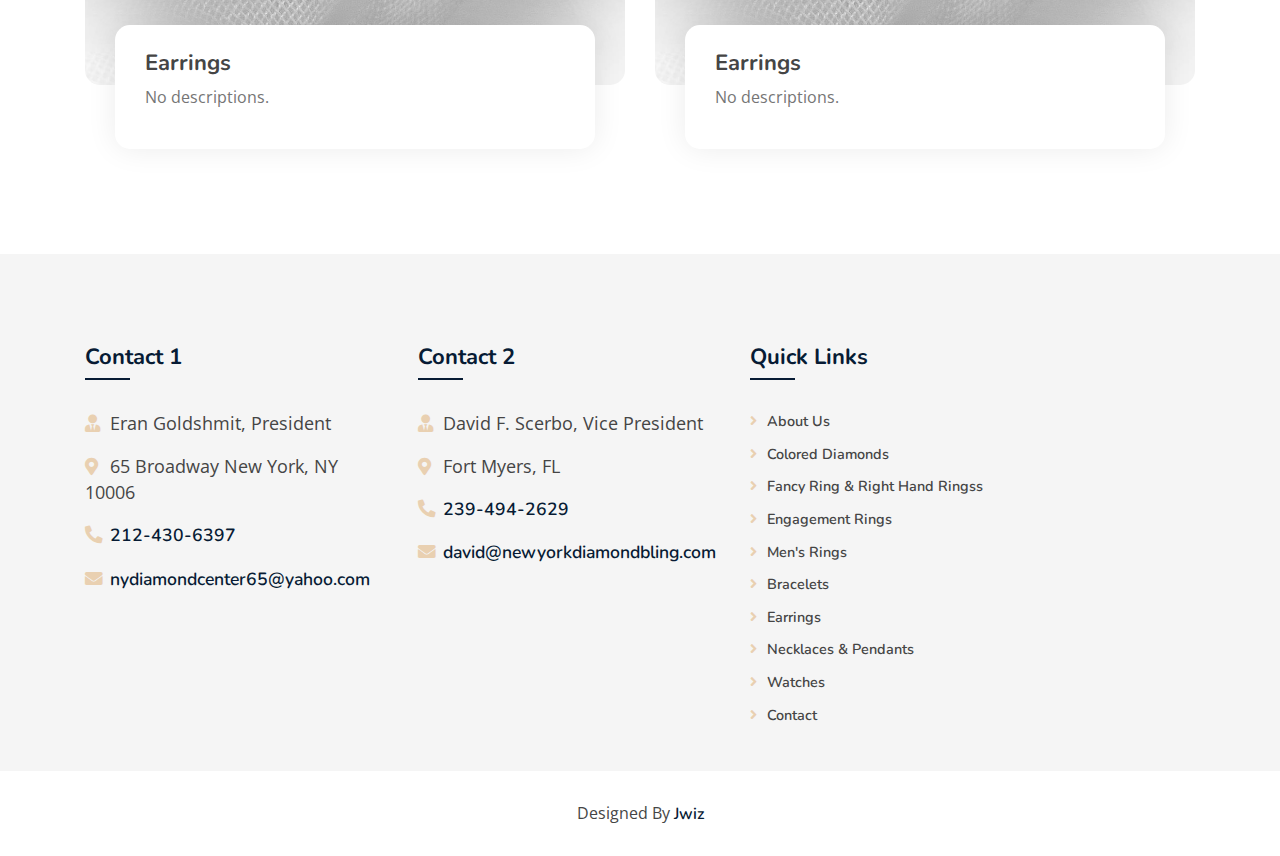
<file: earrings.html>
<!DOCTYPE html>
<html lang="en">
    <head>
        <meta charset="utf-8">
        <title>DIAMONDS & DIAMOND JEWELRY</title>
        <meta content="width=device-width, initial-scale=1.0" name="viewport">
        <meta content="Free Website Template" name="keywords">
        <meta content="Free Website Template" name="description">

        <!-- Favicon -->
        <link href="img/favicon.ico" rel="icon">

        <!-- Google Font -->
        <link href="https://fonts.googleapis.com/css?family=Open+Sans:300,400|Nunito:600,700" rel="stylesheet"> 
        <link rel="preconnect" href="https://fonts.googleapis.com">
        <link rel="preconnect" href="https://fonts.gstatic.com" crossorigin>
        <link href="https://fonts.googleapis.com/css2?family=Lobster&family=Nanum+Myeongjo:wght@700&display=swap" rel="stylesheet"> 
        
        <!-- CSS Libraries -->
        <link href="https://stackpath.bootstrapcdn.com/bootstrap/4.4.1/css/bootstrap.min.css" rel="stylesheet">
        <link href="https://cdnjs.cloudflare.com/ajax/libs/font-awesome/5.10.0/css/all.min.css" rel="stylesheet">
        <link href="lib/animate/animate.min.css" rel="stylesheet">
        <link href="lib/owlcarousel/assets/owl.carousel.min.css" rel="stylesheet">
        <link href="lib/flaticon/font/flaticon.css" rel="stylesheet">
        <link href="lib/tempusdominus/css/tempusdominus-bootstrap-4.min.css" rel="stylesheet" />

        <!-- Template Stylesheet -->
        <link href="css/style.css" rel="stylesheet">
    </head>

    <body>
        <!-- Nav Bar Start -->
        <div class="navbar navbar-expand-lg bg-light navbar-light">
            <div class="container-fluid">
                <i class="fas fa-gem fa-2x" style="color: #e9d0b1; padding: 5px; "></i>
                <a href="index.html" class="navbar-brand" style="font-size: 1rem; color: #e9d0b1; font-family: 'Nanum Myeongjo', serif;">DIAMONDS & DIAMOND JEWELRY</span></a>
                <button type="button" class="navbar-toggler" data-toggle="collapse" data-target="#navbarCollapse">
                    <span class="navbar-toggler-icon"></span>
                </button>

                <div class="collapse navbar-collapse justify-content-between" id="navbarCollapse">
                    <div class="navbar-nav ml-auto">
                        <a href="index.html" class="nav-item nav-link active">About</a>
                        <a href="coloredd.html" class="nav-item nav-link active">Colored Diamonds</a>
                        <div class="nav-item dropdown">
                            <a href="#" class="nav-link dropdown-toggle active" data-toggle="dropdown">Rings</a>
                            <div class="dropdown-menu">
                                <a href="rings.html" class="dropdown-item">Fancy Ring & Right Hand Rings</a>
                                <a href="engrings.html" class="dropdown-item">Engagement Rings</a>
                                <a href="mensring.html" class="dropdown-item">Men's Rings</a>
                            </div>
                        </div>
                        <a href="bracelets.html" class="nav-item nav-link active">Bracelets</a>
                        <a href="earrings.html" class="nav-item nav-link active">Earrings</a>
                        <a href="necklaces.html" class="nav-item nav-link active">Necklaces & Pendants</a>
                        <a href="watches.html" class="nav-item nav-link active">Watches</a>
                        <a href="contact.html" class="nav-item nav-link">Contact</a>
                    </div>
                </div>
            </div>
        </div>
        <!-- Nav Bar End -->
        
        
        <!-- Page Header Start -->
        <div class="page-header-earrings">
            <div class="container">
                <div class="row">
                    <div class="col-12">
                        <h2  style="font-size: 1.5rem; color: #e9d0b1; font-family: 'Nanum Myeongjo', serif;">Earrings</h2>
                    </div>
                    
                </div>
            </div>
        </div>
        <!-- Page Header End -->
        
        
        <!-- Blog Start -->
        <div class="blog">
            <div class="container">
                <div class="section-header text-center">
                    <h2>Diamond Earrings</h2>
                </div>
                <div class="row">
                    <div class="col-md-6">
                        <div class="blog-item">
                            <div class="blog-img">
                                <img src="img/earrings/stud2_2_orig.jpg" alt="Blog" class="zoom">
                            </div>
                            <div class="blog-content">
                                <h2 class="blog-title">Diamonds Studs</h2>
                                <div class="blog-text">
                                    <p>
                                        $649.00, 0.5ct Round(0.25ct x 2 round diamonds, F-G,VS2-SI1, set in 14kt gold, screw backs)<br>
                                        $1375.00, .70ct Round (0.35ct x 2) / $2650.00, 1ct Round (0.50ct x 2), F-G color, VS2, SI1 clarity, set in 14kt white gold, screw backs)
                                    </p>
                                </div>
                            </div>
                        </div>
                    </div>
                    <div class="col-md-6">
                        <div class="blog-item">
                            <div class="blog-img">
                                <img src="img/earrings/stud2_2_orig.jpg" alt="Blog" class="zoom">
                            </div>
                            <div class="blog-content">
                                <h2 class="blog-title">Earrings</h2>
                                <!--<div class="blog-meta">
                                    <p><i class="far fa-user"></i>Admin</p>
                                    <p><i class="far fa-list-alt"></i>Food</p>
                                    <p><i class="far fa-calendar-alt"></i>01-Jan-2045</p>
                                    <p><i class="far fa-comments"></i>10</p>
                                </div>-->
                                <div class="blog-text">
                                    <p>
                                        No descriptions.
                                    </p>
                                </div>
                            </div>
                        </div>
                    </div>
                    <div class="col-md-6">
                        <div class="blog-item">
                            <div class="blog-img">
                                <img src="img/earrings/stud2_2_orig.jpg" alt="Blog" class="zoom">
                            </div>
                            <div class="blog-content">
                                <h2 class="blog-title">Earrings</h2>
                                <div class="blog-text">
                                    <p>
                                        No descriptions.
                                    </p>
                                </div>
                            </div>
                        </div>
                    </div>
                    <div class="col-md-6">
                        <div class="blog-item">
                            <div class="blog-img">
                                <img src="img/earrings/stud2_2_orig.jpg" alt="Blog" class="zoom">
                            </div>
                            <div class="blog-content">
                                <h2 class="blog-title">Earrings</h2>
                                <div class="blog-text">
                                    <p>
                                        No descriptions.
                                    </p>
                                </div>
                            </div>
                        </div>
                    </div>
                    <div class="col-md-6">
                        <div class="blog-item">
                            <div class="blog-img">
                                <img src="img/earrings/stud2_2_orig.jpg" alt="Blog" class="zoom">
                            </div>
                            <div class="blog-content">
                                <h2 class="blog-title">Earrings</h2>
                                <div class="blog-text">
                                    <p>
                                        No descriptions.
                                    </p>
                                </div>
                            </div>
                        </div>
                    </div>
                    <div class="col-md-6">
                        <div class="blog-item">
                            <div class="blog-img">
                                <img src="img/earrings/stud2_2_orig.jpg" alt="Blog" class="zoom">
                            </div>
                            <div class="blog-content">
                                <h2 class="blog-title">Earrings</h2>
                                <div class="blog-text">
                                    <p>
                                        No descriptions.
                                    </p>
                                </div>
                            </div>
                        </div>
                    </div>
                    <div class="col-md-6">
                        <div class="blog-item">
                            <div class="blog-img">
                                <img src="img/earrings/stud2_2_orig.jpg" alt="Blog" class="zoom">
                            </div>
                            <div class="blog-content">
                                <h2 class="blog-title">Earrings</h2>
                                <div class="blog-text">
                                    <p>
                                        No descriptions.
                                    </p>
                                </div>
                            </div>
                        </div>
                    </div>
                    <div class="col-md-6">
                        <div class="blog-item">
                            <div class="blog-img">
                                <img src="img/earrings/stud2_2_orig.jpg" alt="Blog" class="zoom">
                            </div>
                            <div class="blog-content">
                                <h2 class="blog-title">Earrings</h2>
                                <div class="blog-text">
                                    <p>
                                        No descriptions.
                                    </p>
                                </div>
                            </div>
                        </div>
                    </div>
                    <div class="col-md-6">
                        <div class="blog-item">
                            <div class="blog-img">
                                <img src="img/earrings/stud2_2_orig.jpg" alt="Blog" class="zoom">
                            </div>
                            <div class="blog-content">
                                <h2 class="blog-title">Earrings</h2>
                                <div class="blog-text">
                                    <p>
                                        No descriptions.
                                    </p>
                                </div>
                            </div>
                        </div>
                    </div>
                    <div class="col-md-6">
                        <div class="blog-item">
                            <div class="blog-img">
                                <img src="img/earrings/stud2_2_orig.jpg" alt="Blog" class="zoom">
                            </div>
                            <div class="blog-content">
                                <h2 class="blog-title">Earrings</h2>
                                <div class="blog-text">
                                    <p>
                                        No descriptions.
                                    </p>
                                </div>
                            </div>
                        </div>
                    </div>
                </div>
                <!--<div class="row">
                    <div class="col-12">
                        <ul class="pagination justify-content-center">
                            <li class="page-item disabled"><a class="page-link" href="#">Previous</a></li>
                            <li class="page-item"><a class="page-link" href="#">1</a></li>
                            <li class="page-item active"><a class="page-link" href="#">2</a></li>
                            <li class="page-item"><a class="page-link" href="#">3</a></li>
                            <li class="page-item"><a class="page-link" href="#">Next</a></li>
                        </ul> 
                    </div>
                </div>-->
            </div>
        </div>
        <!-- Blog End -->


        <!-- Footer Start -->
        <div class="footer">
            <div class="container">
                <div class="row">
                    <div class="col-lg-7">
                        <div class="row">
                            <div class="col-md-6">
                                <div class="footer-contact"  style="font-size: 1.1rem;">
                                    <h2>Contact 1</h2>
                                    <p><i class="fas fa-user-tie"></i>Eran Goldshmit, President</p>
                                    <p><i class="fa fa-map-marker-alt"></i>65 Broadway New York, NY 10006</p>
                                    <p><i class="fa fa-phone-alt"></i><a href="tel:212-430-6397">212-430-6397</a></p>
                                    <p><i class="fa fa-envelope"></i><a href="mailto:nydiamondcenter65@yahoo.com">nydiamondcenter65@yahoo.com</a></p>
                                    <div class="footer-social"></div>
                                </div>
                            </div>
                            <div class="col-md-6">
                                <div class="footer-contact" style="font-size: 1.1rem;">
                                    <h2>Contact 2</h2>
                                    <p><i class="fas fa-user-tie"></i>David F. Scerbo, Vice President</p>
                                    <p><i class="fa fa-map-marker-alt"></i>Fort Myers, FL</p>
                                    <p><i class="fa fa-phone-alt"></i><a href="tel:239-494-2629">239-494-2629</a></p>
                                    <p><i class="fa fa-envelope"></i><a href="mailto:david@newyorkdiamondbling.com">david@newyorkdiamondbling.com</a></p>
                                    <div class="footer-social"></div>
                                </div>
                            </div>
                        </div>
                    </div>
                    <div class="col-lg-5">
                        <div class="footer-link" style="font-size: 0.9rem;">
                            <h2>Quick Links</h2>
                            <a href="index.html">About Us</a>
                            <a href="coloredd.html">Colored Diamonds</a>
                            <a href="rings.html">Fancy Ring & Right Hand Ringss</a>
                            <a href="engrings.html">Engagement Rings</a>
                            <a href="mensring.html">Men's Rings</a>
                            <a href="bracelets.html">Bracelets</a>
                            <a href="earrings.html">Earrings</a>
                            <a href="necklaces.html">Necklaces & Pendants</a>
                            <a href="watches.html">Watches</a>
                            <a href="contact.html">Contact</a>
                        </div>
                        
                    </div>
                </div>
            </div>
            <div class="copyright">
                <div class="container">
                    <p>Designed By <a href="https://jwiz.com/">Jwiz</a></p>
                </div>
            </div>
        </div>
        <!-- Footer End -->

        <a href="#" class="back-to-top"><i class="fa fa-chevron-up"></i></a>

        <!-- JavaScript Libraries -->
        <script src="https://code.jquery.com/jquery-3.4.1.min.js"></script>
        <script src="https://stackpath.bootstrapcdn.com/bootstrap/4.4.1/js/bootstrap.bundle.min.js"></script>
        <script src="lib/easing/easing.min.js"></script>
        <script src="lib/owlcarousel/owl.carousel.min.js"></script>
        <script src="lib/tempusdominus/js/moment.min.js"></script>
        <script src="lib/tempusdominus/js/moment-timezone.min.js"></script>
        <script src="lib/tempusdominus/js/tempusdominus-bootstrap-4.min.js"></script>
        
        <!-- Contact Javascript File -->
        <script src="mail/jqBootstrapValidation.min.js"></script>
        <script src="mail/contact.js"></script>

        <!-- Template Javascript -->
        <script src="js/main.js"></script>
    </body>
</html>
</file>
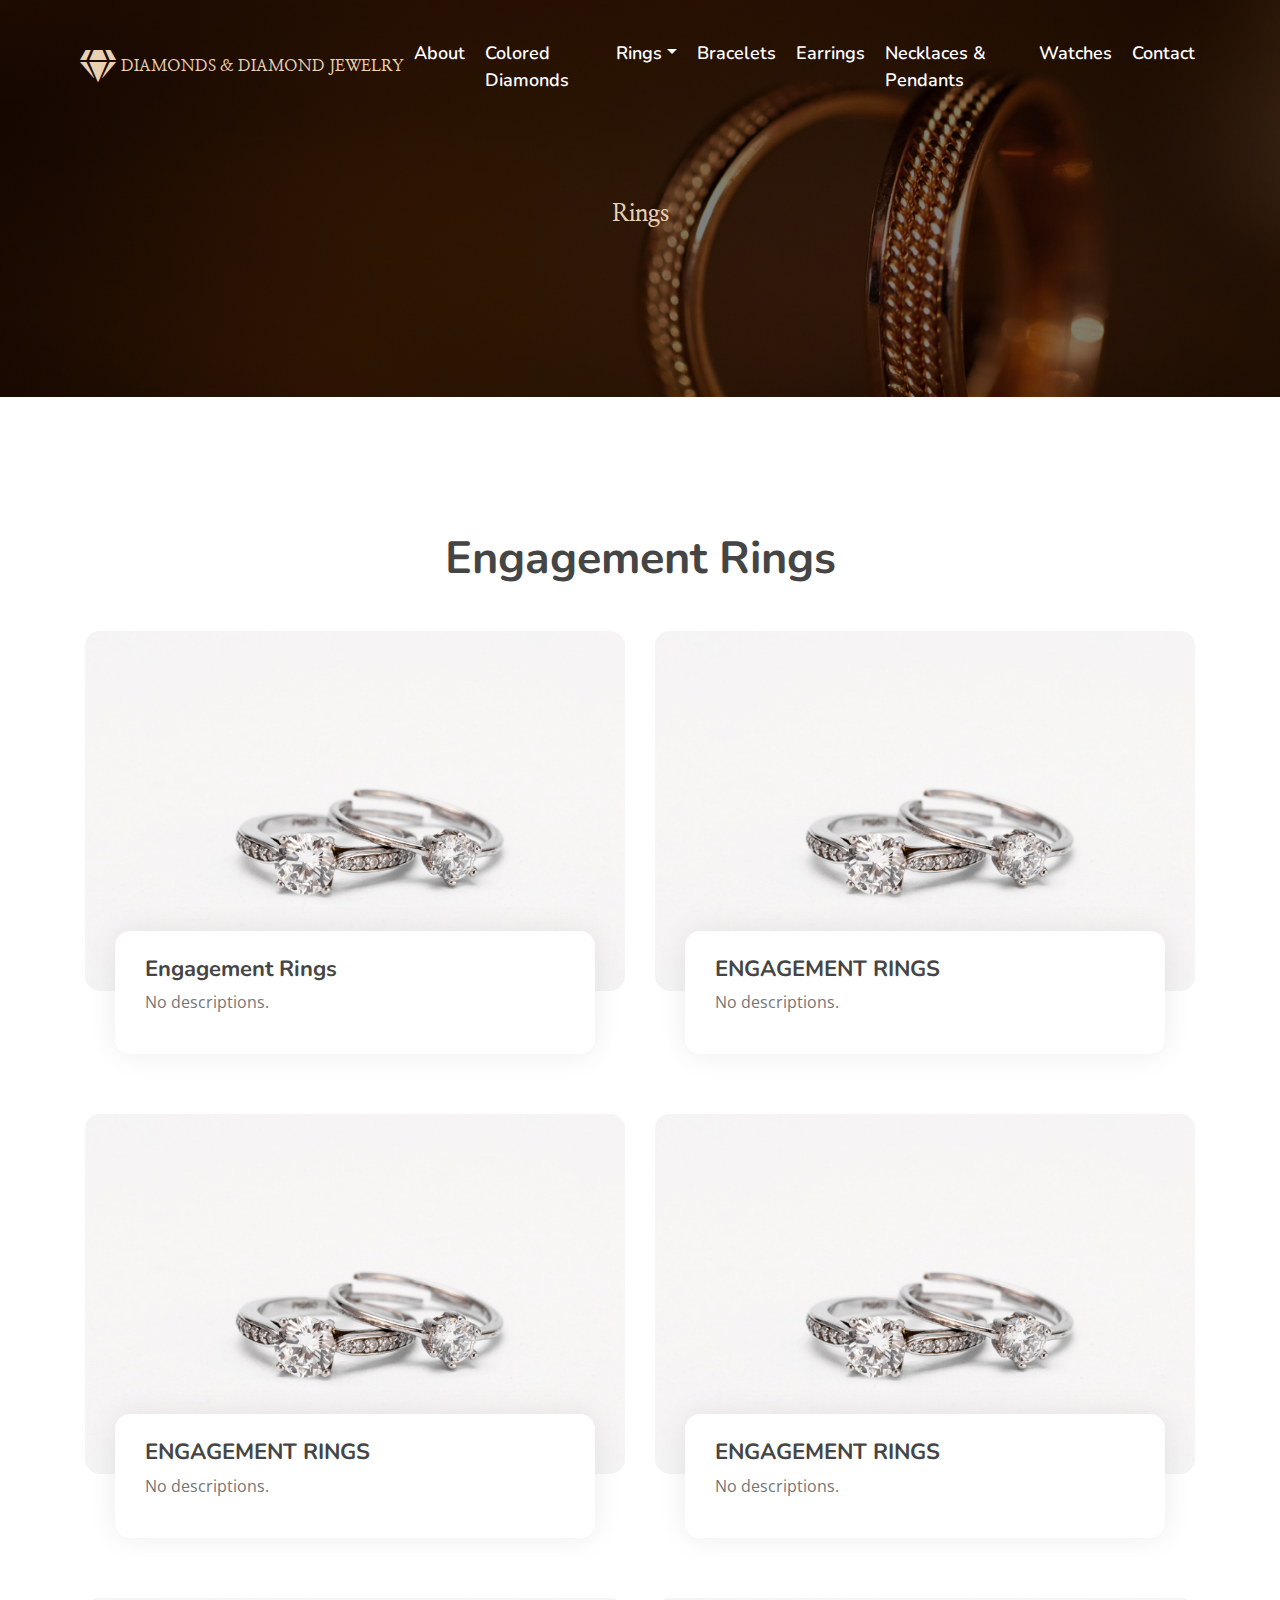
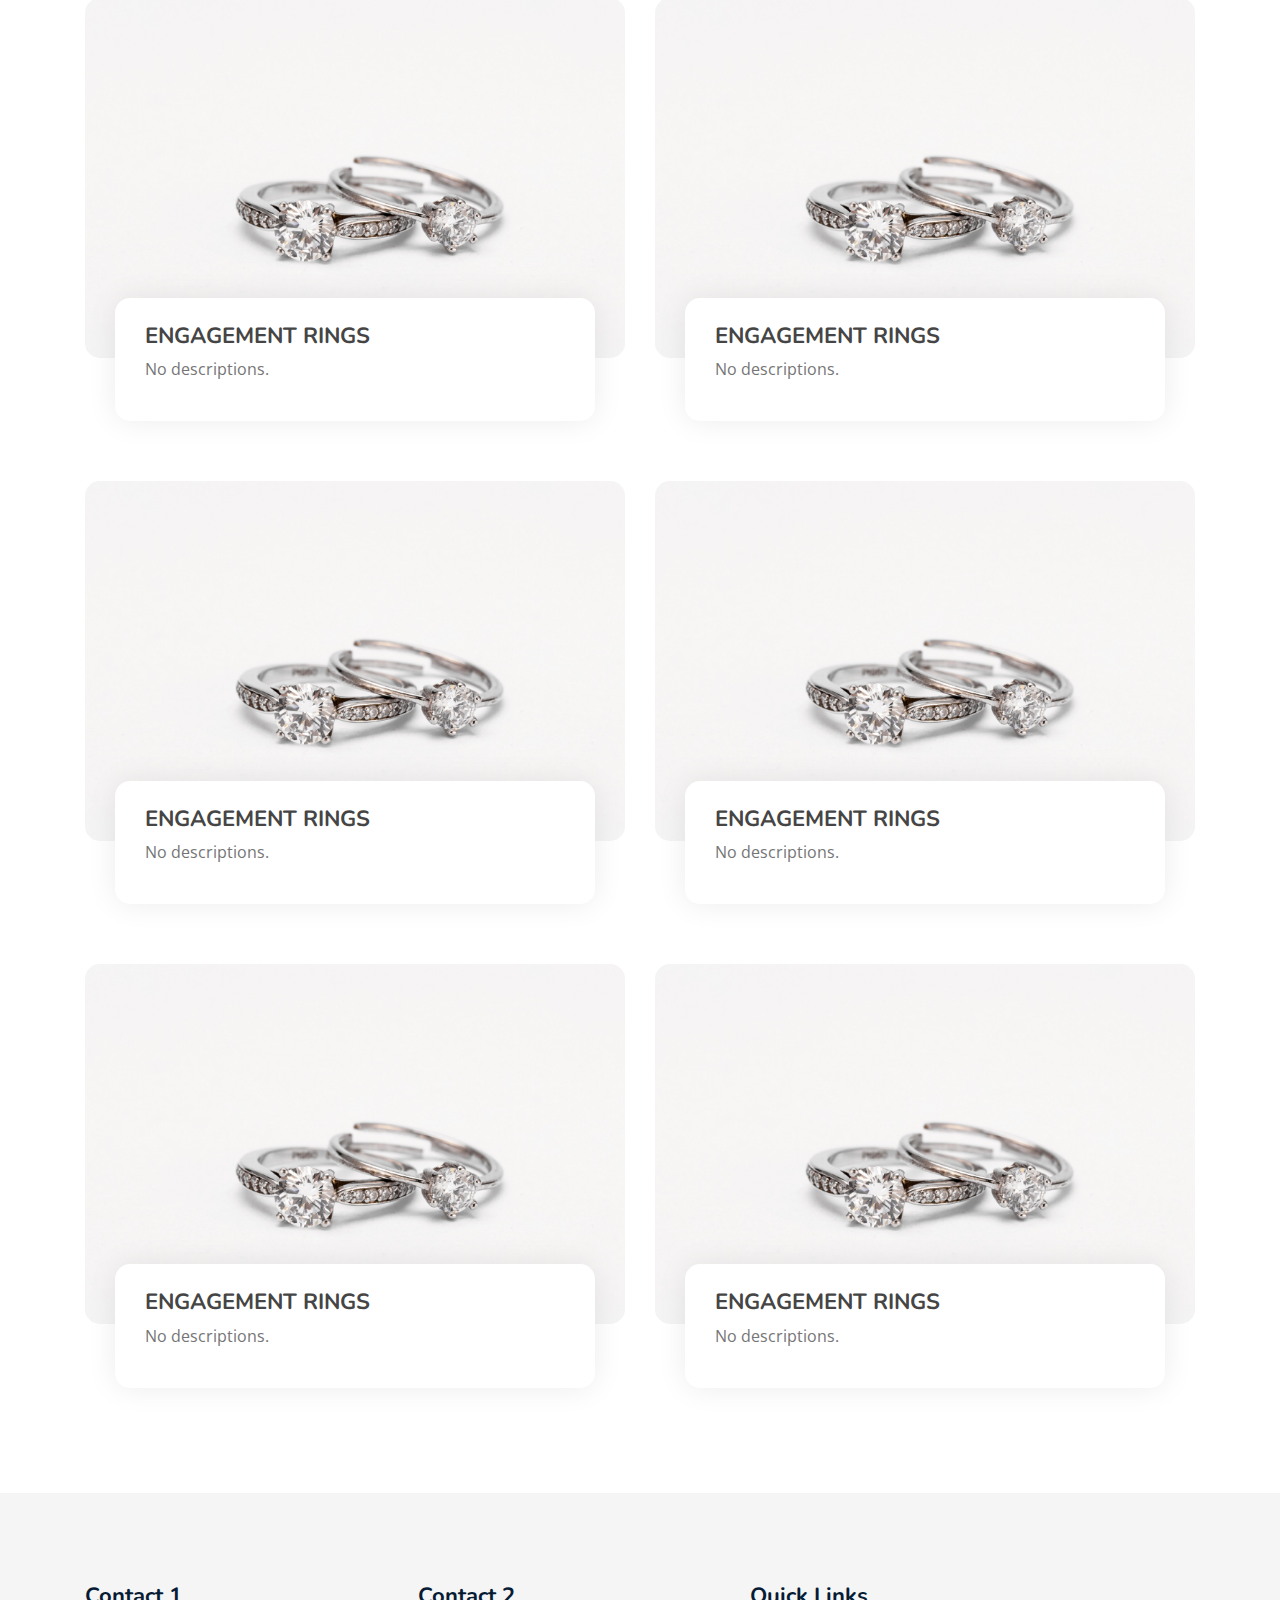
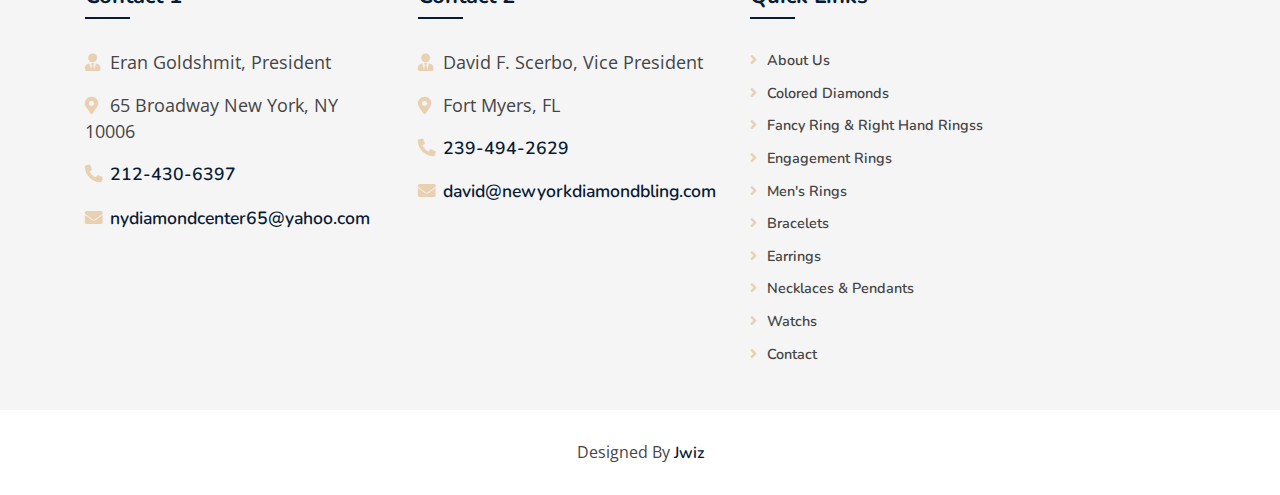
<file: engrings.html>
<!DOCTYPE html>
<html lang="en">
    <head>
        <meta charset="utf-8">
        <title>DIAMONDS & DIAMOND JEWELRY</title>
        <meta content="width=device-width, initial-scale=1.0" name="viewport">
        <meta content="Free Website Template" name="keywords">
        <meta content="Free Website Template" name="description">

        <!-- Favicon -->
        <link href="img/favicon.ico" rel="icon">

        <!-- Google Font -->
        <link href="https://fonts.googleapis.com/css?family=Open+Sans:300,400|Nunito:600,700" rel="stylesheet"> 
        <link rel="preconnect" href="https://fonts.googleapis.com">
        <link rel="preconnect" href="https://fonts.gstatic.com" crossorigin>
        <link href="https://fonts.googleapis.com/css2?family=Lobster&family=Nanum+Myeongjo:wght@700&display=swap" rel="stylesheet"> 
        
        <!-- CSS Libraries -->
        <link href="https://stackpath.bootstrapcdn.com/bootstrap/4.4.1/css/bootstrap.min.css" rel="stylesheet">
        <link href="https://cdnjs.cloudflare.com/ajax/libs/font-awesome/5.10.0/css/all.min.css" rel="stylesheet">
        <link href="lib/animate/animate.min.css" rel="stylesheet">
        <link href="lib/owlcarousel/assets/owl.carousel.min.css" rel="stylesheet">
        <link href="lib/flaticon/font/flaticon.css" rel="stylesheet">
        <link href="lib/tempusdominus/css/tempusdominus-bootstrap-4.min.css" rel="stylesheet" />

        <!-- Template Stylesheet -->
        <link href="css/style.css" rel="stylesheet">
    </head>

    <body>
        <!-- Nav Bar Start -->
        <div class="navbar navbar-expand-lg bg-light navbar-light">
            <div class="container-fluid">
                <i class="fas fa-gem fa-2x" style="color: #e9d0b1; padding: 5px; "></i>
                <a href="index.html" class="navbar-brand" style="font-size: 1rem; color: #e9d0b1; font-family: 'Nanum Myeongjo', serif;">DIAMONDS & DIAMOND JEWELRY</span></a>
                <button type="button" class="navbar-toggler" data-toggle="collapse" data-target="#navbarCollapse">
                    <span class="navbar-toggler-icon"></span>
                </button>

                <div class="collapse navbar-collapse justify-content-between" id="navbarCollapse">
                    <div class="navbar-nav ml-auto">
                        <a href="index.html" class="nav-item nav-link active">About</a>
                        <a href="coloredd.html" class="nav-item nav-link active">Colored Diamonds</a>
                        <div class="nav-item dropdown">
                            <a href="#" class="nav-link dropdown-toggle active" data-toggle="dropdown">Rings</a>
                            <div class="dropdown-menu">
                                <a href="rings.html" class="dropdown-item">Fancy Ring & Right Hand Rings</a>
                                <a href="engrings.html" class="dropdown-item">Engagement Rings</a>
                                <a href="mensring.html" class="dropdown-item">Men's Rings</a>
                            </div>
                        </div>
                        <a href="bracelets.html" class="nav-item nav-link active">Bracelets</a>
                        <a href="earrings.html" class="nav-item nav-link active">Earrings</a>
                        <a href="necklaces.html" class="nav-item nav-link active">Necklaces & Pendants</a>
                        <a href="watches.html" class="nav-item nav-link active">Watches</a>
                        <a href="contact.html" class="nav-item nav-link">Contact</a>
                    </div>
                </div>
            </div>
        </div>
        <!-- Nav Bar End -->
        
        
        <!-- Page Header Start -->
        <div class="page-header">
            <div class="container">
                <div class="row">
                    <div class="col-12">
                        <h2  style="font-size: 1.5rem; color: #e9d0b1; font-family: 'Nanum Myeongjo', serif;">Rings</h2>
                    </div>
                </div>
            </div>
        </div>
        <!-- Page Header End -->
        
        
        <!-- Blog Start -->
        <div class="blog">
            <div class="container">
                <div class="section-header text-center">
                    <h2>Engagement Rings</h2>
                </div>
                <div class="row">
                    <div class="col-md-6">
                        <div class="blog-item">
                            <div class="blog-img">
                                <img src="img/rings/1.jpg" alt="Blog" class="zoom">
                            </div>
                            <div class="blog-content">
                                <h2 class="blog-title">Engagement Rings</h2>
                                <div class="blog-text">
                                    <p>
                                        No descriptions.
                                        </p>
                                </div>
                            </div>
                        </div>
                    </div>
                    <div class="col-md-6">
                        <div class="blog-item">
                            <div class="blog-img">
                                <img src="img/rings/1.jpg" alt="Blog" class="zoom">
                            </div>
                            <div class="blog-content">
                                <h2 class="blog-title">ENGAGEMENT RINGS</h2>
                                <!--<div class="blog-meta">
                                    <p><i class="far fa-user"></i>Admin</p>
                                    <p><i class="far fa-list-alt"></i>Food</p>
                                    <p><i class="far fa-calendar-alt"></i>01-Jan-2045</p>
                                    <p><i class="far fa-comments"></i>10</p>
                                </div>-->
                                <div class="blog-text">
                                    <p>
                                        No descriptions.
                                    </p>
                                    
                                </div>
                            </div>
                        </div>
                    </div>
                    <div class="col-md-6">
                        <div class="blog-item">
                            <div class="blog-img">
                                <img src="img/rings/1.jpg" alt="Blog" class="zoom">
                            </div>
                            <div class="blog-content">
                                <h2 class="blog-title">ENGAGEMENT RINGS</h2>
                                <div class="blog-text">
                                    <p>
                                        No descriptions.
                                    </p>
                                  
                                </div>
                            </div>
                        </div>
                    </div>
                    <div class="col-md-6">
                        <div class="blog-item">
                            <div class="blog-img">
                                <img src="img/rings/1.jpg" alt="Blog" class="zoom">
                            </div>
                            <div class="blog-content">
                                <h2 class="blog-title">ENGAGEMENT RINGS</h2>
                                <div class="blog-text">
                                    <p>
                                        No descriptions.
                                    </p>
                                  
                                </div>
                            </div>
                        </div>
                    </div>
                    <div class="col-md-6">
                        <div class="blog-item">
                            <div class="blog-img">
                                <img src="img/rings/1.jpg" alt="Blog" class="zoom">
                            </div>
                            <div class="blog-content">
                                <h2 class="blog-title">ENGAGEMENT RINGS</h2>
                                <div class="blog-text">
                                    <p>
                                        No descriptions.
                                    </p>
                                  
                                </div>
                            </div>
                        </div>
                    </div>
                    <div class="col-md-6">
                        <div class="blog-item">
                            <div class="blog-img">
                                <img src="img/rings/1.jpg" alt="Blog" class="zoom">
                            </div>
                            <div class="blog-content">
                                <h2 class="blog-title">ENGAGEMENT RINGS</h2>
                                <div class="blog-text">
                                    <p>
                                        No descriptions.
                                    </p>
                                  
                                </div>
                            </div>
                        </div>
                    </div>
                    <div class="col-md-6">
                        <div class="blog-item">
                            <div class="blog-img">
                                <img src="img/rings/1.jpg" alt="Blog" class="zoom">
                            </div>
                            <div class="blog-content">
                                <h2 class="blog-title">ENGAGEMENT RINGS</h2>
                                <div class="blog-text">
                                    <p>
                                        No descriptions.
                                    </p>
                                  
                                </div>
                            </div>
                        </div>
                    </div>
                    <div class="col-md-6">
                        <div class="blog-item">
                            <div class="blog-img">
                                <img src="img/rings/1.jpg" alt="Blog" class="zoom">
                            </div>
                            <div class="blog-content">
                                <h2 class="blog-title">ENGAGEMENT RINGS</h2>
                                <div class="blog-text">
                                    <p>
                                        No descriptions.
                                    </p>
                                  
                                </div>
                            </div>
                        </div>
                    </div>
                    <div class="col-md-6">
                        <div class="blog-item">
                            <div class="blog-img">
                                <img src="img/rings/1.jpg" alt="Blog" class="zoom">
                            </div>
                            <div class="blog-content">
                                <h2 class="blog-title">ENGAGEMENT RINGS</h2>
                                <div class="blog-text">
                                    <p>
                                        No descriptions.
                                    </p>
                                  
                                </div>
                            </div>
                        </div>
                    </div>
                    <div class="col-md-6">
                        <div class="blog-item">
                            <div class="blog-img">
                                <img src="img/rings/1.jpg" alt="Blog" class="zoom">
                            </div>
                            <div class="blog-content">
                                <h2 class="blog-title">ENGAGEMENT RINGS</h2>
                                <div class="blog-text">
                                    <p>
                                        No descriptions.
                                    </p>
                                   
                                </div>
                            </div>
                        </div>
                    </div>
                </div>
                <!--<div class="row">
                    <div class="col-12">
                        <ul class="pagination justify-content-center">
                            <li class="page-item disabled"><a class="page-link" href="#">Previous</a></li>
                            <li class="page-item"><a class="page-link" href="#">1</a></li>
                            <li class="page-item active"><a class="page-link" href="#">2</a></li>
                            <li class="page-item"><a class="page-link" href="#">3</a></li>
                            <li class="page-item"><a class="page-link" href="#">Next</a></li>
                        </ul> 
                    </div>
                </div>-->
            </div>
        </div>
        <!-- Blog End -->


        <!-- Footer Start -->
        <div class="footer">
            <div class="container">
                <div class="row">
                    <div class="col-lg-7">
                        <div class="row">
                            <div class="col-md-6">
                                <div class="footer-contact"  style="font-size: 1.1rem;">
                                    <h2>Contact 1</h2>
                                    <p><i class="fas fa-user-tie"></i>Eran Goldshmit, President</p>
                                    <p><i class="fa fa-map-marker-alt"></i>65 Broadway New York, NY 10006</p>
                                    <p><i class="fa fa-phone-alt"></i><a href="tel:212-430-6397">212-430-6397</a></p>
                                    <p><i class="fa fa-envelope"></i><a href="mailto:nydiamondcenter65@yahoo.com">nydiamondcenter65@yahoo.com</a></p>
                                    <div class="footer-social"></div>
                                </div>
                            </div>
                            <div class="col-md-6">
                                <div class="footer-contact" style="font-size: 1.1rem;">
                                    <h2>Contact 2</h2>
                                    <p><i class="fas fa-user-tie"></i>David F. Scerbo, Vice President</p>
                                    <p><i class="fa fa-map-marker-alt"></i>Fort Myers, FL</p>
                                    <p><i class="fa fa-phone-alt"></i><a href="tel:239-494-2629">239-494-2629</a></p>
                                    <p><i class="fa fa-envelope"></i><a href="mailto:david@newyorkdiamondbling.com">david@newyorkdiamondbling.com</a></p>
                                    <div class="footer-social"></div>
                                </div>
                            </div>
                        </div>
                    </div>
                    <div class="col-lg-5">
                        <div class="footer-link" style="font-size: 0.9rem;">
                            <h2>Quick Links</h2>
                            <a href="index.html">About Us</a>
                            <a href="coloredd.html">Colored Diamonds</a>
                            <a href="rings.html">Fancy Ring & Right Hand Ringss</a>
                            <a href="engrings.html">Engagement Rings</a>
                            <a href="mensring.html">Men's Rings</a>
                            <a href="bracelets.html">Bracelets</a>
                            <a href="earrings.html">Earrings</a>
                            <a href="necklaces.html">Necklaces & Pendants</a>
                            <a href="watches.html">Watchs</a>
                            <a href="contact.html">Contact</a>
                        </div>
                        
                    </div>
                </div>
            </div>
            <div class="copyright">
                <div class="container">
                    <p>Designed By <a href="https://jwiz.com/">Jwiz</a></p>
                </div>
            </div>
        </div>
        <!-- Footer End -->

        <a href="#" class="back-to-top"><i class="fa fa-chevron-up"></i></a>

        <!-- JavaScript Libraries -->
        <script src="https://code.jquery.com/jquery-3.4.1.min.js"></script>
        <script src="https://stackpath.bootstrapcdn.com/bootstrap/4.4.1/js/bootstrap.bundle.min.js"></script>
        <script src="lib/easing/easing.min.js"></script>
        <script src="lib/owlcarousel/owl.carousel.min.js"></script>
        <script src="lib/tempusdominus/js/moment.min.js"></script>
        <script src="lib/tempusdominus/js/moment-timezone.min.js"></script>
        <script src="lib/tempusdominus/js/tempusdominus-bootstrap-4.min.js"></script>
        
        <!-- Contact Javascript File -->
        <script src="mail/jqBootstrapValidation.min.js"></script>
        <script src="mail/contact.js"></script>

        <!-- Template Javascript -->
        <script src="js/main.js"></script>
    </body>
</html>
</file>
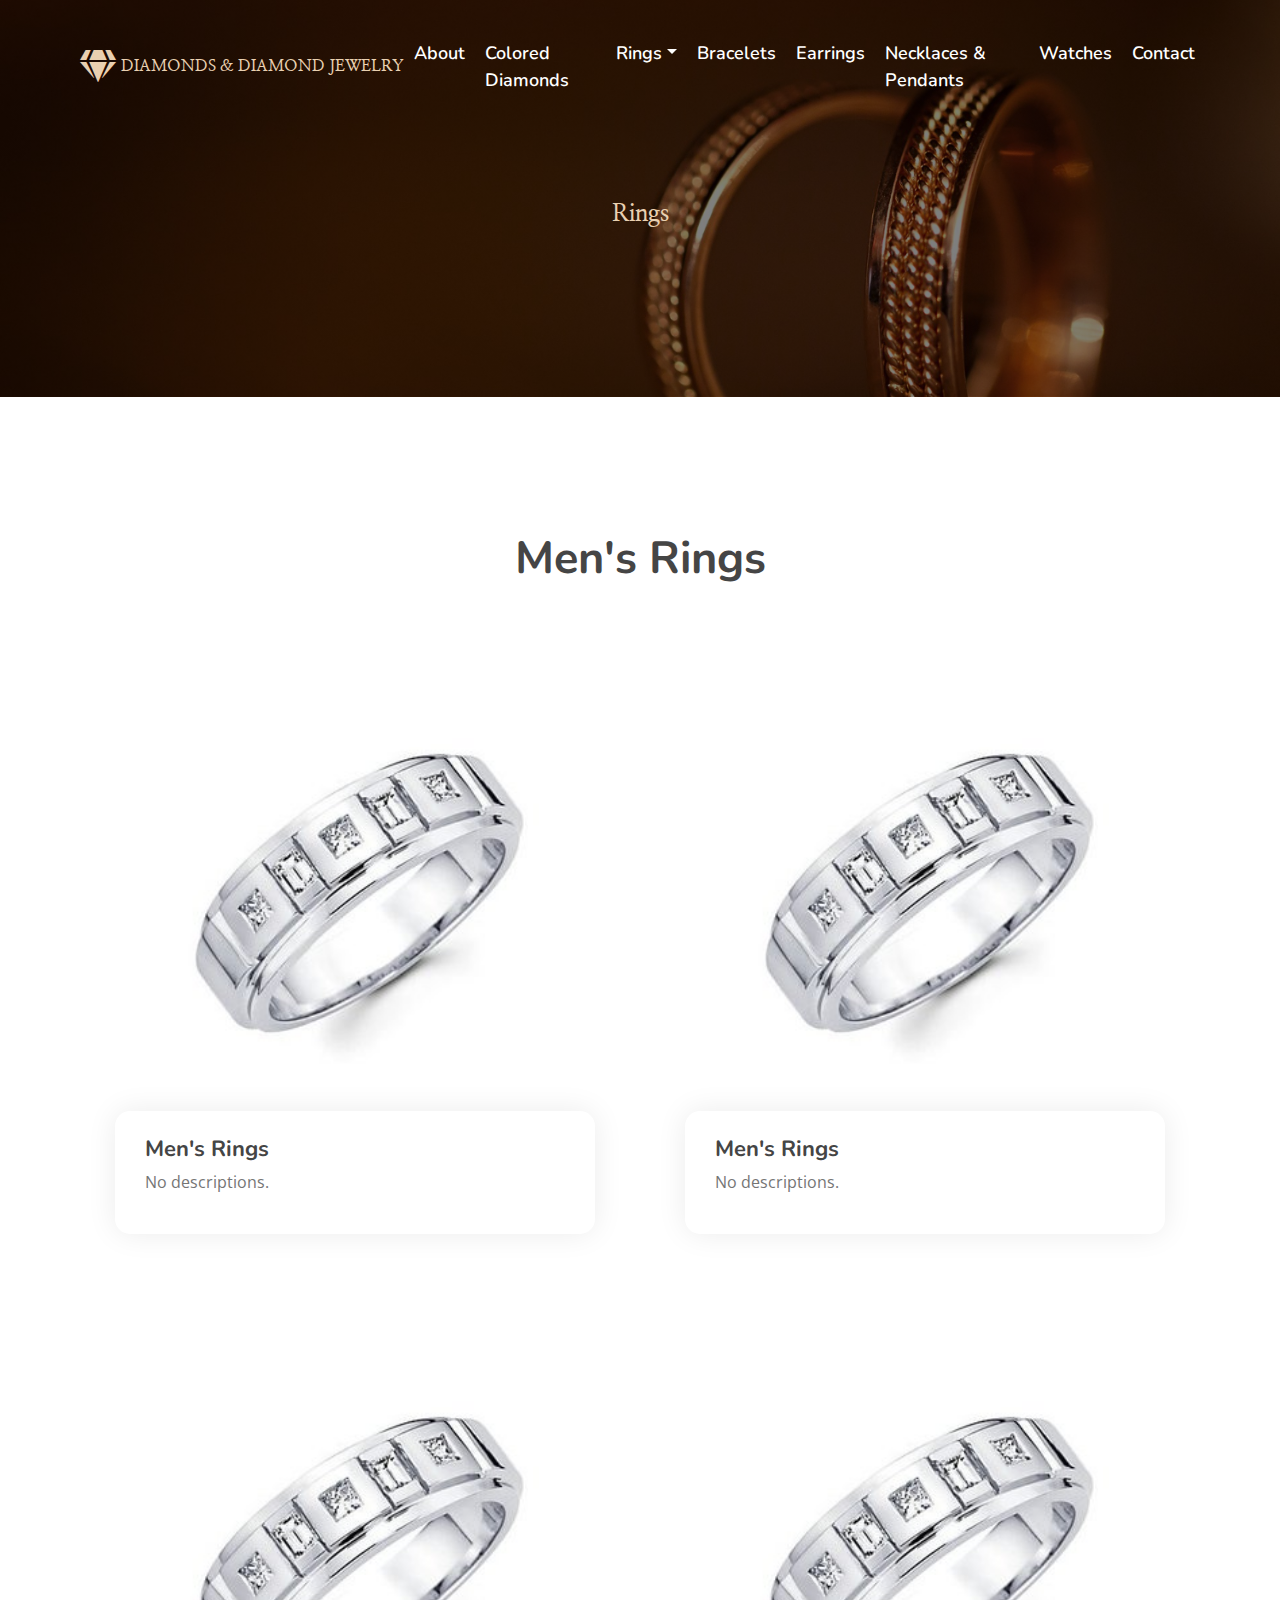
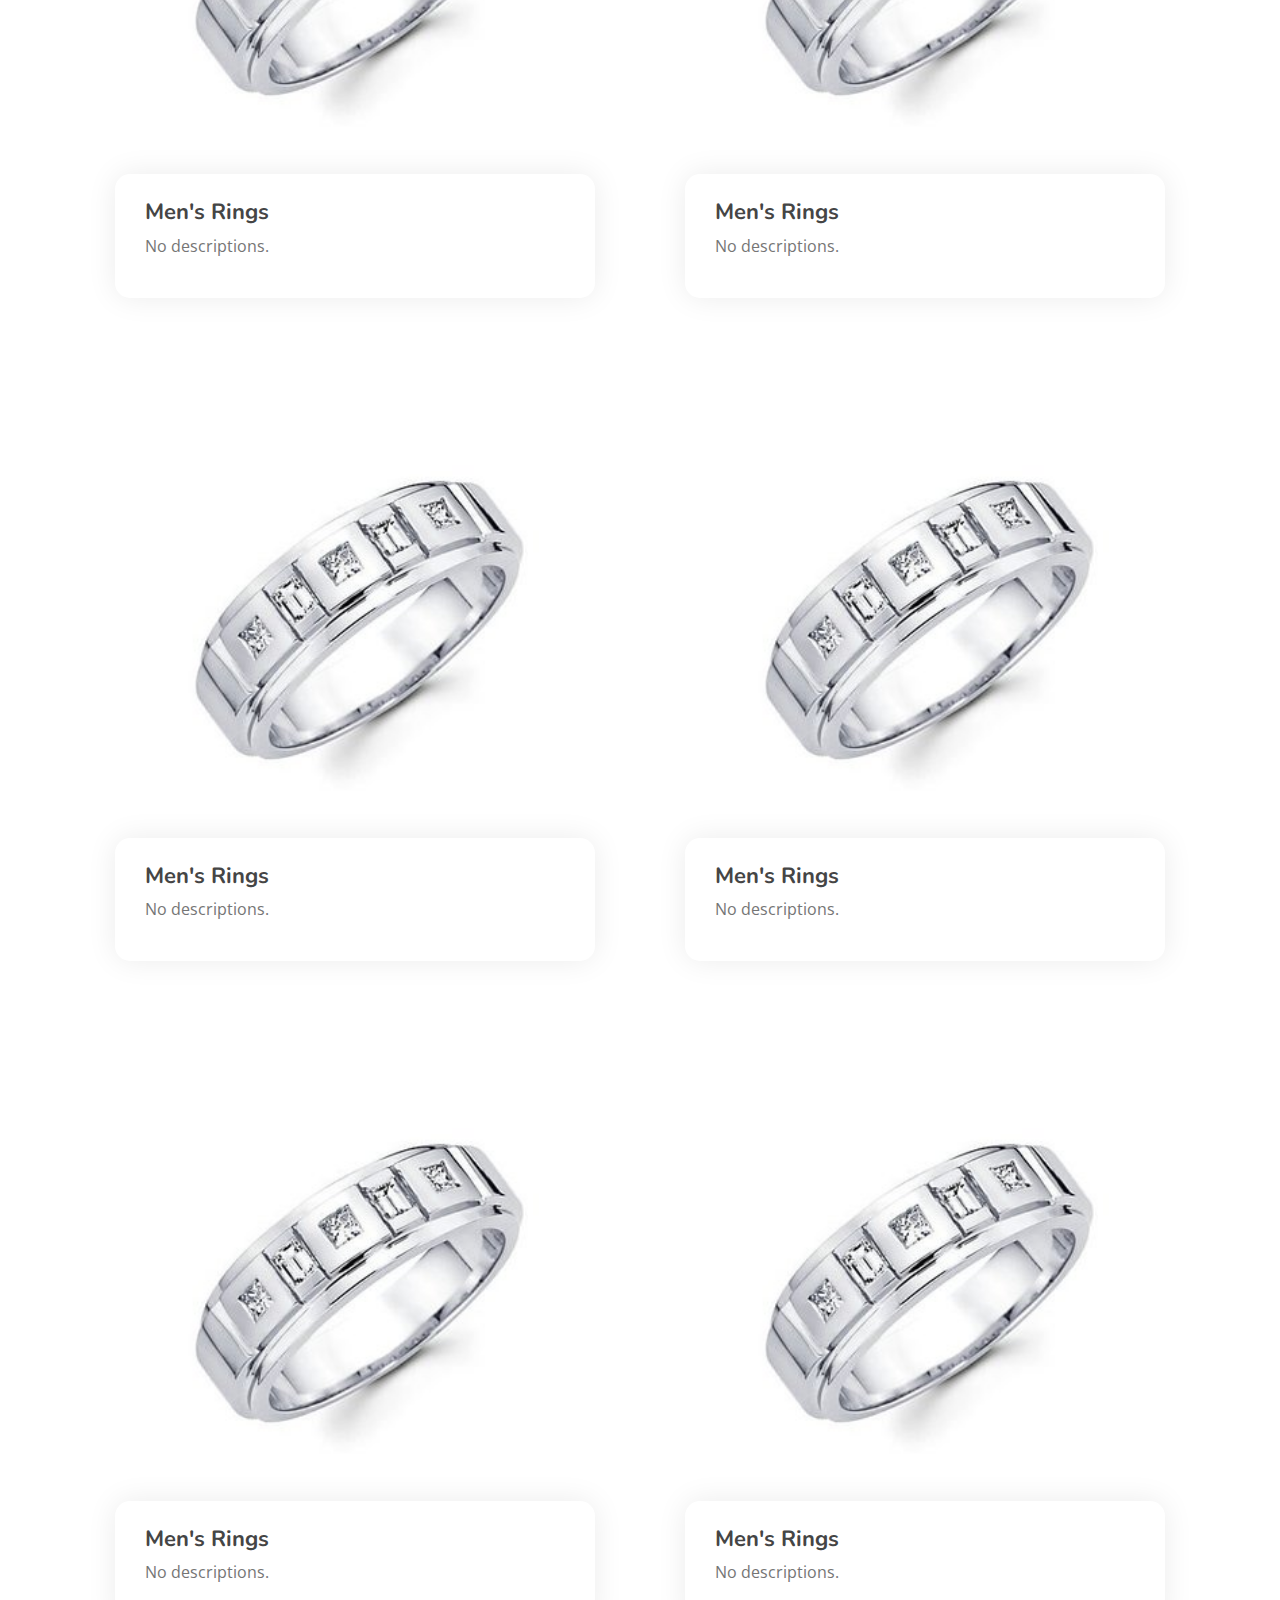
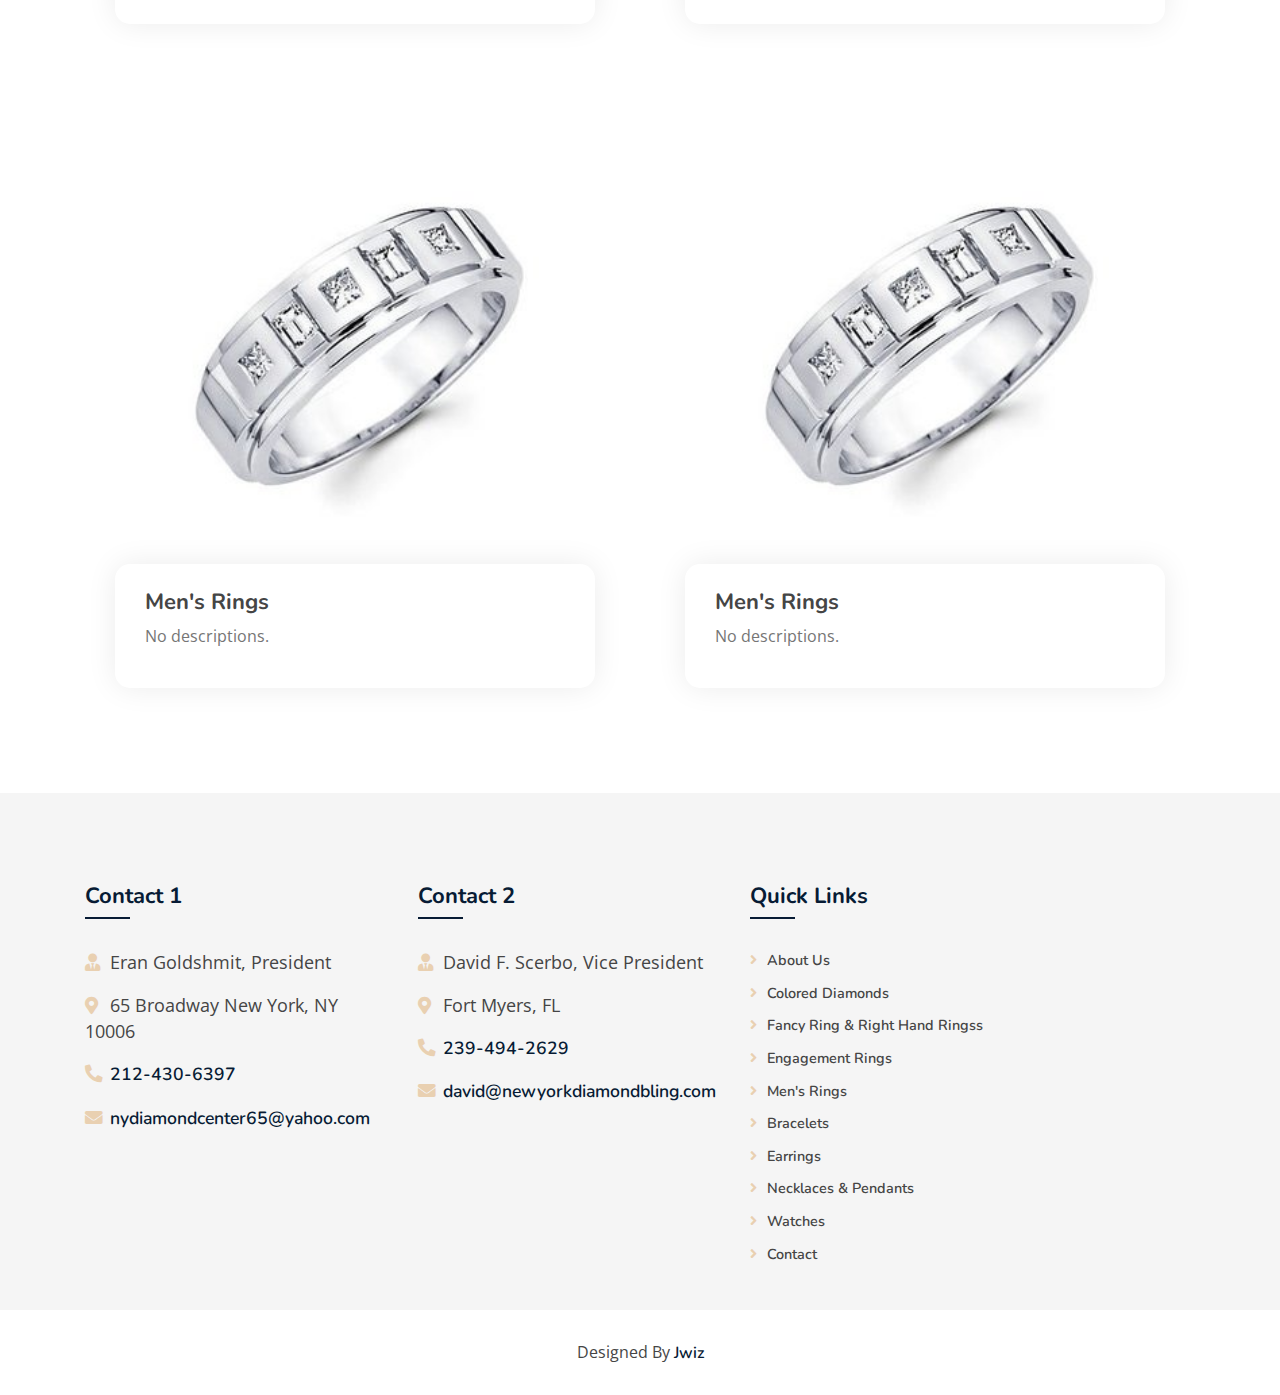
<file: mensring.html>
<!DOCTYPE html>
<html lang="en">
    <head>
        <meta charset="utf-8">
        <title>DIAMONDS & DIAMOND JEWELRY</title>
        <meta content="width=device-width, initial-scale=1.0" name="viewport">
        <meta content="Free Website Template" name="keywords">
        <meta content="Free Website Template" name="description">

        <!-- Favicon -->
        <link href="img/favicon.ico" rel="icon">

        <!-- Google Font -->
        <link href="https://fonts.googleapis.com/css?family=Open+Sans:300,400|Nunito:600,700" rel="stylesheet"> 
        <link rel="preconnect" href="https://fonts.googleapis.com">
        <link rel="preconnect" href="https://fonts.gstatic.com" crossorigin>
        <link href="https://fonts.googleapis.com/css2?family=Lobster&family=Nanum+Myeongjo:wght@700&display=swap" rel="stylesheet"> 
        
        <!-- CSS Libraries -->
        <link href="https://stackpath.bootstrapcdn.com/bootstrap/4.4.1/css/bootstrap.min.css" rel="stylesheet">
        <link href="https://cdnjs.cloudflare.com/ajax/libs/font-awesome/5.10.0/css/all.min.css" rel="stylesheet">
        <link href="lib/animate/animate.min.css" rel="stylesheet">
        <link href="lib/owlcarousel/assets/owl.carousel.min.css" rel="stylesheet">
        <link href="lib/flaticon/font/flaticon.css" rel="stylesheet">
        <link href="lib/tempusdominus/css/tempusdominus-bootstrap-4.min.css" rel="stylesheet" />

        <!-- Template Stylesheet -->
        <link href="css/style.css" rel="stylesheet">
    </head>

    <body>
        <!-- Nav Bar Start -->
        <div class="navbar navbar-expand-lg bg-light navbar-light">
            <div class="container-fluid">
                <i class="fas fa-gem fa-2x" style="color: #e9d0b1; padding: 5px; "></i>
                <a href="index.html" class="navbar-brand" style="font-size: 1rem; color: #e9d0b1; font-family: 'Nanum Myeongjo', serif;">DIAMONDS & DIAMOND JEWELRY</span></a>
                <button type="button" class="navbar-toggler" data-toggle="collapse" data-target="#navbarCollapse">
                    <span class="navbar-toggler-icon"></span>
                </button>

                <div class="collapse navbar-collapse justify-content-between" id="navbarCollapse">
                    <div class="navbar-nav ml-auto">
                        <a href="index.html" class="nav-item nav-link active">About</a>
                        <a href="coloredd.html" class="nav-item nav-link active">Colored Diamonds</a>
                        <div class="nav-item dropdown">
                            <a href="#" class="nav-link dropdown-toggle active" data-toggle="dropdown">Rings</a>
                            <div class="dropdown-menu">
                                <a href="rings.html" class="dropdown-item">Fancy Ring & Right Hand Rings</a>
                                <a href="engrings.html" class="dropdown-item">Engagement Rings</a>
                                <a href="mensring.html" class="dropdown-item">Men's Rings</a>
                            </div>
                        </div>
                        <a href="bracelets.html" class="nav-item nav-link active">Bracelets</a>
                        <a href="earrings.html" class="nav-item nav-link active">Earrings</a>
                        <a href="necklaces.html" class="nav-item nav-link active">Necklaces & Pendants</a>
                        <a href="watches.html" class="nav-item nav-link active">Watches</a>
                        <a href="contact.html" class="nav-item nav-link">Contact</a>
                    </div>
                </div>
            </div>
        </div>
        <!-- Nav Bar End -->
        
        
        <!-- Page Header Start -->
        <div class="page-header">
            <div class="container">
                <div class="row">
                    <div class="col-12">
                        <h2  style="font-size: 1.5rem; color: #e9d0b1; font-family: 'Nanum Myeongjo', serif;">Rings</h2>
                    </div>
                    
                </div>
            </div>
        </div>
        <!-- Page Header End -->
        
        
        <!-- Blog Start -->
        <div class="blog">
            <div class="container">
                <div class="section-header text-center">
                    <h2>Men's Rings</h2>
                </div>
                <div class="row">
                    <div class="col-md-6">
                        <div class="blog-item">
                            <div class="blog-img">
                                <img src="img/rings/mensrings.jpg" alt="Blog" class="zoom">
                            </div>
                            <div class="blog-content">
                                <h2 class="blog-title">Men's Rings</h2>
                                <div class="blog-text">
                                    <p>
                                        No descriptions.
                                    </p>
                                </div>
                            </div>
                        </div>
                    </div>
                    <div class="col-md-6">
                        <div class="blog-item">
                            <div class="blog-img">
                                <img src="img/rings/mensrings.jpg" alt="Blog" class="zoom">
                            </div>
                            <div class="blog-content">
                                <h2 class="blog-title">Men's Rings</h2>
                                <!--<div class="blog-meta">
                                    <p><i class="far fa-user"></i>Admin</p>
                                    <p><i class="far fa-list-alt"></i>Food</p>
                                    <p><i class="far fa-calendar-alt"></i>01-Jan-2045</p>
                                    <p><i class="far fa-comments"></i>10</p>
                                </div>-->
                                <div class="blog-text">
                                    <p>
                                        No descriptions.
                                    </p>
                                    
                                </div>
                            </div>
                        </div>
                    </div>
                    <div class="col-md-6">
                        <div class="blog-item">
                            <div class="blog-img">
                                <img src="img/rings/mensrings.jpg" alt="Blog" class="zoom">
                            </div>
                            <div class="blog-content">
                                <h2 class="blog-title">Men's Rings</h2>
                                <div class="blog-text">
                                    <p>
                                        No descriptions.
                                    </p>
                                  
                                </div>
                            </div>
                        </div>
                    </div>
                    <div class="col-md-6">
                        <div class="blog-item">
                            <div class="blog-img">
                                <img src="img/rings/mensrings.jpg" alt="Blog" class="zoom">
                            </div>
                            <div class="blog-content">
                                <h2 class="blog-title">Men's Rings</h2>
                                <div class="blog-text">
                                    <p>
                                        No descriptions.
                                    </p>
                                  
                                </div>
                            </div>
                        </div>
                    </div>
                    <div class="col-md-6">
                        <div class="blog-item">
                            <div class="blog-img">
                                <img src="img/rings/mensrings.jpg" alt="Blog" class="zoom">
                            </div>
                            <div class="blog-content">
                                <h2 class="blog-title">Men's Rings</h2>
                                <div class="blog-text">
                                    <p>
                                        No descriptions.
                                    </p>
                                  
                                </div>
                            </div>
                        </div>
                    </div>
                    <div class="col-md-6">
                        <div class="blog-item">
                            <div class="blog-img">
                                <img src="img/rings/mensrings.jpg" alt="Blog" class="zoom">
                            </div>
                            <div class="blog-content">
                                <h2 class="blog-title">Men's Rings</h2>
                                <div class="blog-text">
                                    <p>
                                        No descriptions.
                                    </p>
                                  
                                </div>
                            </div>
                        </div>
                    </div>
                    <div class="col-md-6">
                        <div class="blog-item">
                            <div class="blog-img">
                                <img src="img/rings/mensrings.jpg" alt="Blog" class="zoom">
                            </div>
                            <div class="blog-content">
                                <h2 class="blog-title">Men's Rings</h2>
                                <div class="blog-text">
                                    <p>
                                        No descriptions.
                                    </p>
                                  
                                </div>
                            </div>
                        </div>
                    </div>
                    <div class="col-md-6">
                        <div class="blog-item">
                            <div class="blog-img">
                                <img src="img/rings/mensrings.jpg" alt="Blog" class="zoom">
                            </div>
                            <div class="blog-content">
                                <h2 class="blog-title">Men's Rings</h2>
                                <div class="blog-text">
                                    <p>
                                        No descriptions.
                                    </p>
                                  
                                </div>
                            </div>
                        </div>
                    </div>
                    <div class="col-md-6">
                        <div class="blog-item">
                            <div class="blog-img">
                                <img src="img/rings/mensrings.jpg" alt="Blog" class="zoom">
                            </div>
                            <div class="blog-content">
                                <h2 class="blog-title">Men's Rings</h2>
                                <div class="blog-text">
                                    <p>
                                        No descriptions.
                                    </p>
                                  
                                </div>
                            </div>
                        </div>
                    </div>
                    <div class="col-md-6">
                        <div class="blog-item">
                            <div class="blog-img">
                                <img src="img/rings/mensrings.jpg" alt="Blog" class="zoom">
                            </div>
                            <div class="blog-content">
                                <h2 class="blog-title">Men's Rings</h2>
                                <div class="blog-text">
                                    <p>
                                        No descriptions.
                                    </p>
                                   
                                </div>
                            </div>
                        </div>
                    </div>
                </div>
                <!--<div class="row">
                    <div class="col-12">
                        <ul class="pagination justify-content-center">
                            <li class="page-item disabled"><a class="page-link" href="#">Previous</a></li>
                            <li class="page-item"><a class="page-link" href="#">1</a></li>
                            <li class="page-item active"><a class="page-link" href="#">2</a></li>
                            <li class="page-item"><a class="page-link" href="#">3</a></li>
                            <li class="page-item"><a class="page-link" href="#">Next</a></li>
                        </ul> 
                    </div>
                </div>-->
            </div>
        </div>
        <!-- Blog End -->


        <!-- Footer Start -->
        <div class="footer">
            <div class="container">
                <div class="row">
                    <div class="col-lg-7">
                        <div class="row">
                            <div class="col-md-6">
                                <div class="footer-contact"  style="font-size: 1.1rem;">
                                    <h2>Contact 1</h2>
                                    <p><i class="fas fa-user-tie"></i>Eran Goldshmit, President</p>
                                    <p><i class="fa fa-map-marker-alt"></i>65 Broadway New York, NY 10006</p>
                                    <p><i class="fa fa-phone-alt"></i><a href="tel:212-430-6397">212-430-6397</a></p>
                                    <p><i class="fa fa-envelope"></i><a href="mailto:nydiamondcenter65@yahoo.com">nydiamondcenter65@yahoo.com</a></p>
                                    <div class="footer-social"></div>
                                </div>
                            </div>
                            <div class="col-md-6">
                                <div class="footer-contact" style="font-size: 1.1rem;">
                                    <h2>Contact 2</h2>
                                    <p><i class="fas fa-user-tie"></i>David F. Scerbo, Vice President</p>
                                    <p><i class="fa fa-map-marker-alt"></i>Fort Myers, FL</p>
                                    <p><i class="fa fa-phone-alt"></i><a href="tel:239-494-2629">239-494-2629</a></p>
                                    <p><i class="fa fa-envelope"></i><a href="mailto:david@newyorkdiamondbling.com">david@newyorkdiamondbling.com</a></p>
                                    <div class="footer-social"></div>
                                </div>
                            </div>
                        </div>
                    </div>
                    <div class="col-lg-5">
                        <div class="footer-link" style="font-size: 0.9rem;">
                            <h2>Quick Links</h2>
                            <a href="index.html">About Us</a>
                            <a href="coloredd.html">Colored Diamonds</a>
                            <a href="rings.html">Fancy Ring & Right Hand Ringss</a>
                            <a href="engrings.html">Engagement Rings</a>
                            <a href="mensring.html">Men's Rings</a>
                            <a href="bracelets.html">Bracelets</a>
                            <a href="earrings.html">Earrings</a>
                            <a href="necklaces.html">Necklaces & Pendants</a>
                            <a href="watches.html">Watches</a>
                            <a href="contact.html">Contact</a>
                        </div>
                        
                    </div>
                </div>
            </div>
            <div class="copyright">
                <div class="container">
                    <p>Designed By <a href="https://jwiz.com/">Jwiz</a></p>
                </div>
            </div>
        </div>
        <!-- Footer End -->

        <a href="#" class="back-to-top"><i class="fa fa-chevron-up"></i></a>

        <!-- JavaScript Libraries -->
        <script src="https://code.jquery.com/jquery-3.4.1.min.js"></script>
        <script src="https://stackpath.bootstrapcdn.com/bootstrap/4.4.1/js/bootstrap.bundle.min.js"></script>
        <script src="lib/easing/easing.min.js"></script>
        <script src="lib/owlcarousel/owl.carousel.min.js"></script>
        <script src="lib/tempusdominus/js/moment.min.js"></script>
        <script src="lib/tempusdominus/js/moment-timezone.min.js"></script>
        <script src="lib/tempusdominus/js/tempusdominus-bootstrap-4.min.js"></script>
        
        <!-- Contact Javascript File -->
        <script src="mail/jqBootstrapValidation.min.js"></script>
        <script src="mail/contact.js"></script>

        <!-- Template Javascript -->
        <script src="js/main.js"></script>
    </body>
</html>
</file>
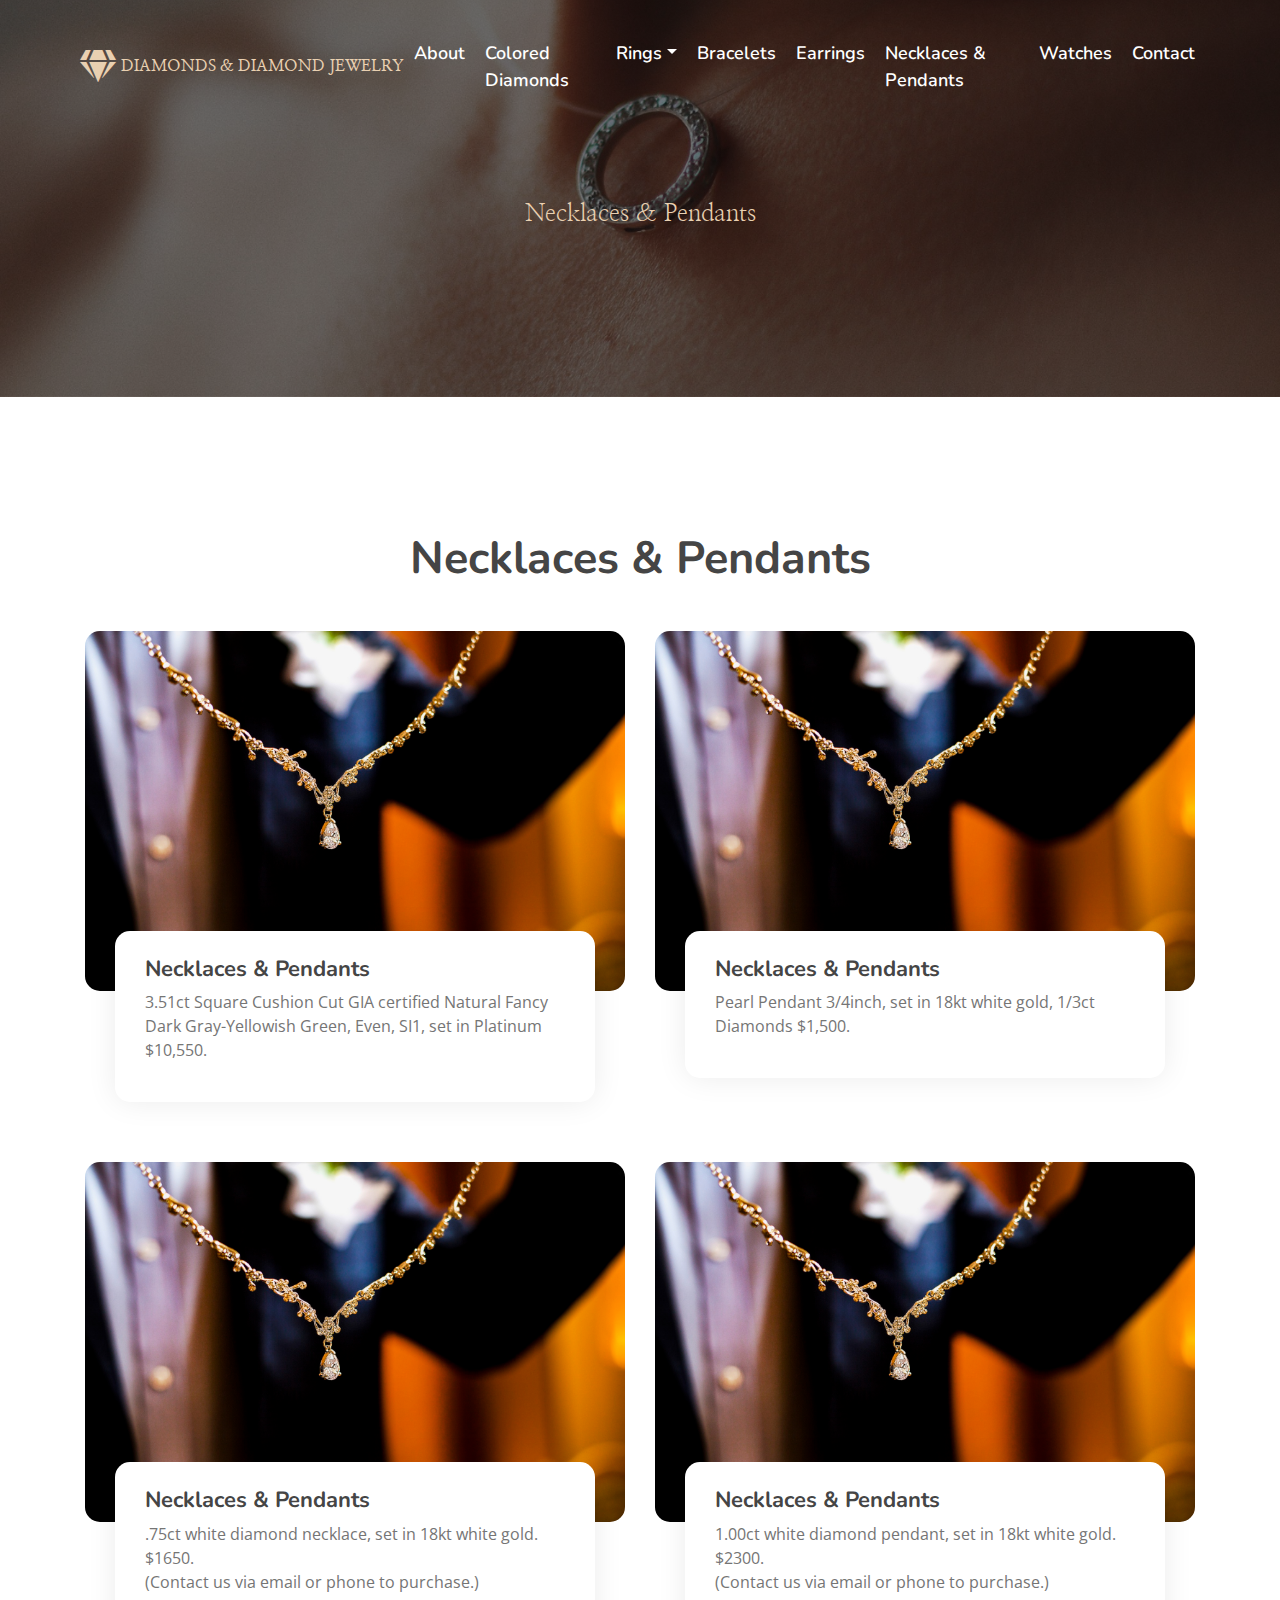
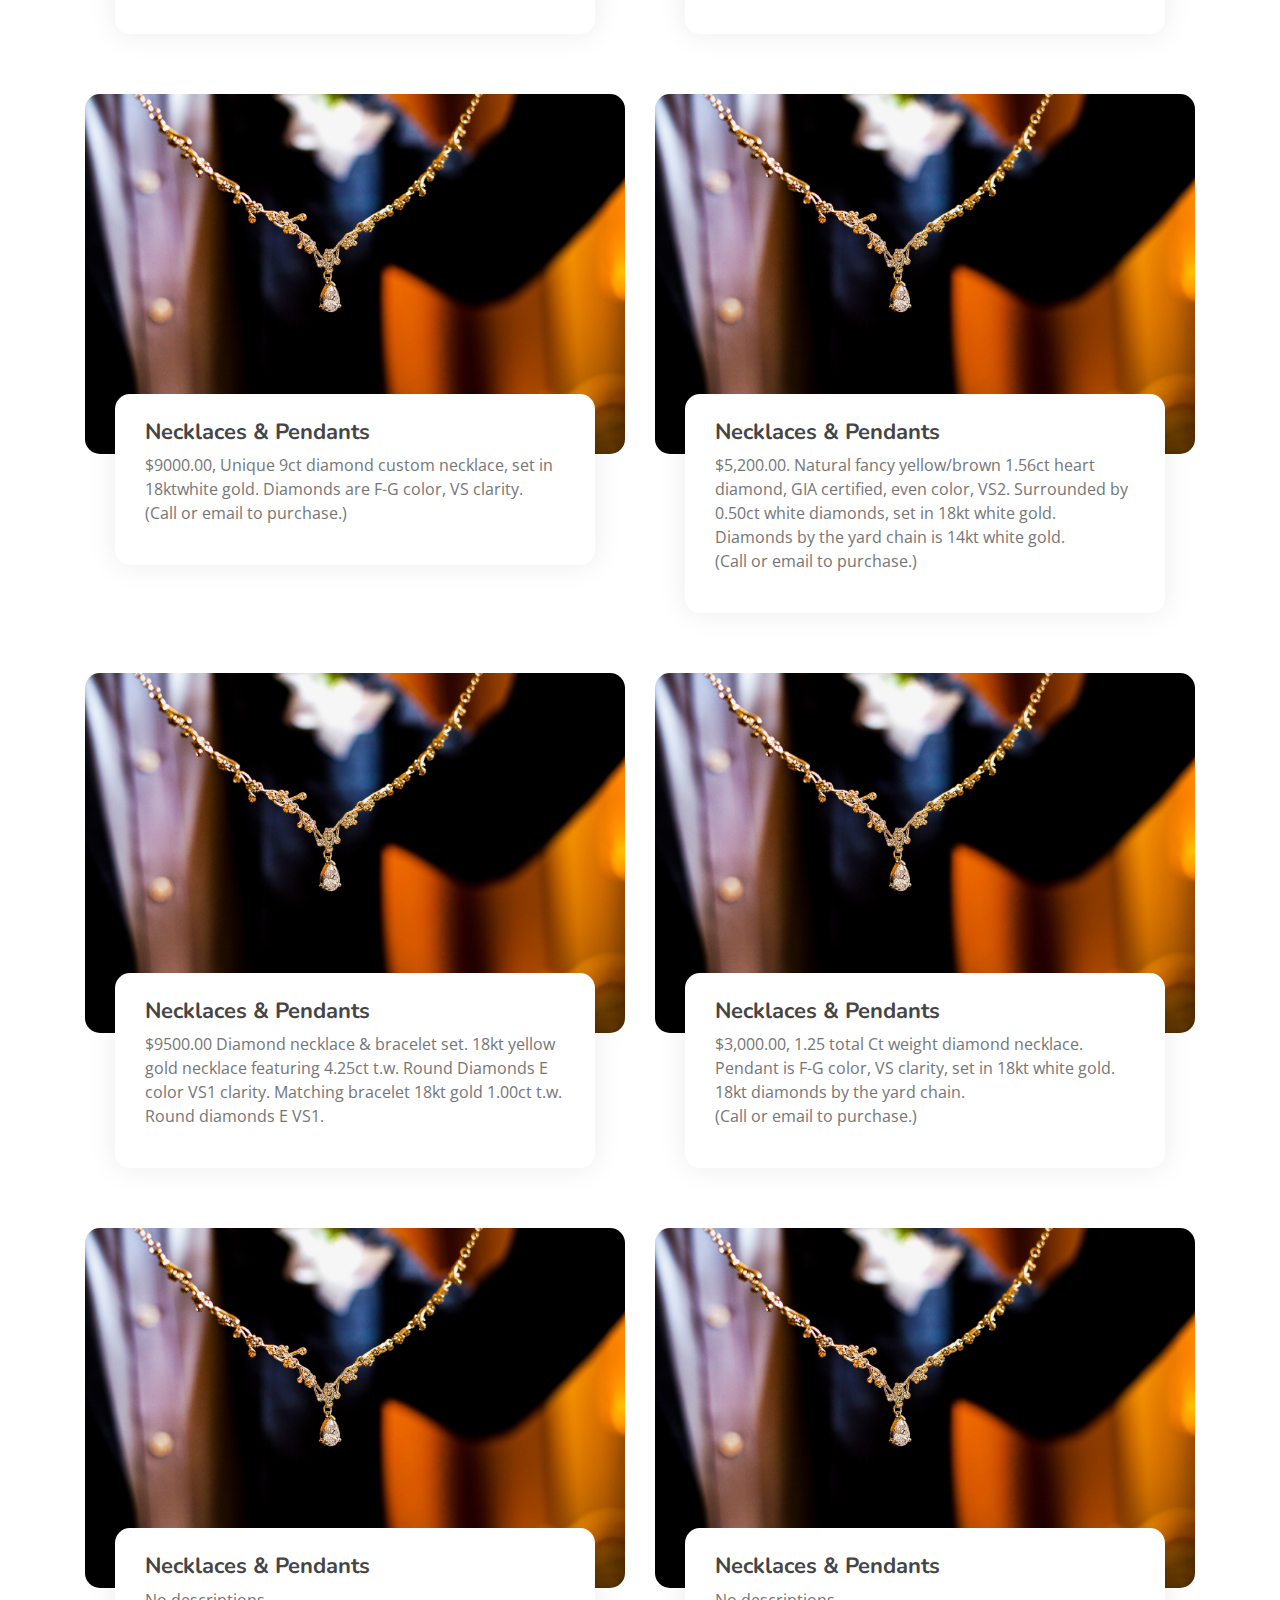
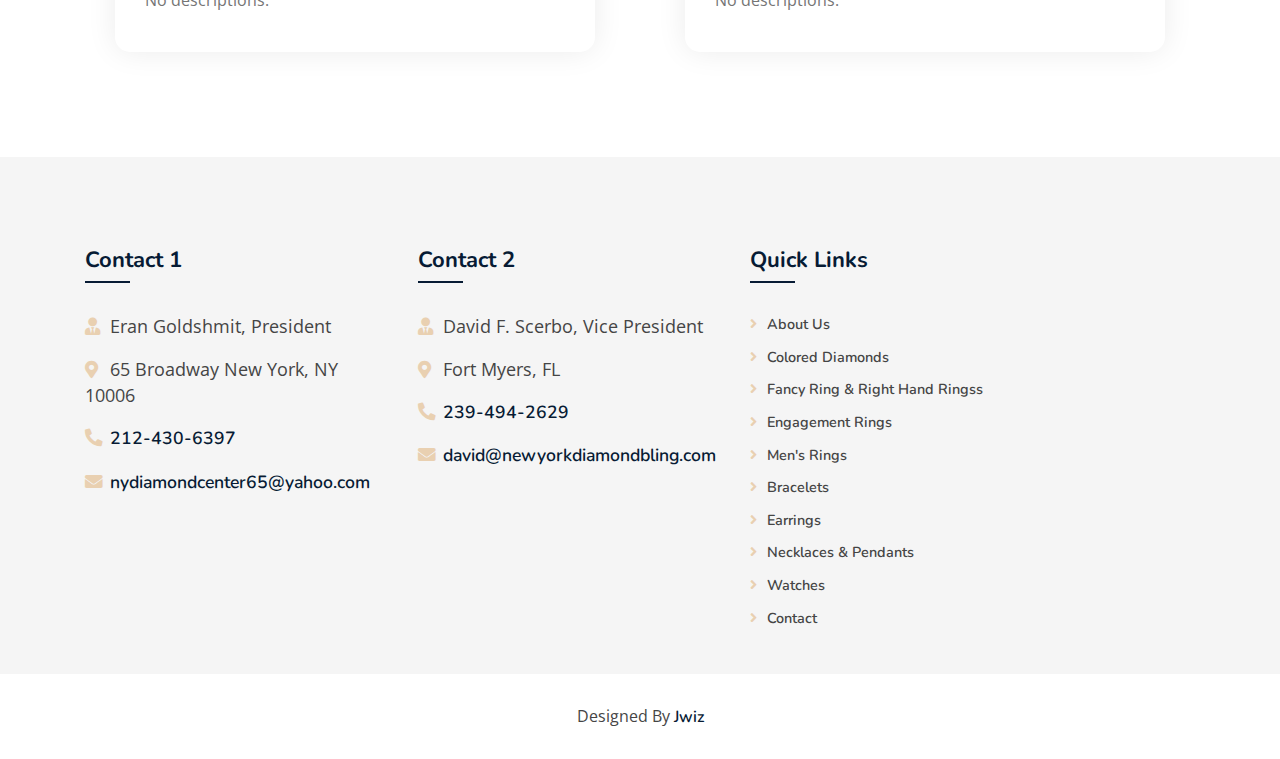
<file: necklaces.html>
<!DOCTYPE html>
<html lang="en">
    <head>
        <meta charset="utf-8">
        <title>DIAMONDS & DIAMOND JEWELRY</title>
        <meta content="width=device-width, initial-scale=1.0" name="viewport">
        <meta content="Free Website Template" name="keywords">
        <meta content="Free Website Template" name="description">

        <!-- Favicon -->
        <link href="img/favicon.ico" rel="icon">

        <!-- Google Font -->
        <link href="https://fonts.googleapis.com/css?family=Open+Sans:300,400|Nunito:600,700" rel="stylesheet"> 
        <link rel="preconnect" href="https://fonts.googleapis.com">
        <link rel="preconnect" href="https://fonts.gstatic.com" crossorigin>
        <link href="https://fonts.googleapis.com/css2?family=Lobster&family=Nanum+Myeongjo:wght@700&display=swap" rel="stylesheet"> 
        
        <!-- CSS Libraries -->
        <link href="https://stackpath.bootstrapcdn.com/bootstrap/4.4.1/css/bootstrap.min.css" rel="stylesheet">
        <link href="https://cdnjs.cloudflare.com/ajax/libs/font-awesome/5.10.0/css/all.min.css" rel="stylesheet">
        <link href="lib/animate/animate.min.css" rel="stylesheet">
        <link href="lib/owlcarousel/assets/owl.carousel.min.css" rel="stylesheet">
        <link href="lib/flaticon/font/flaticon.css" rel="stylesheet">
        <link href="lib/tempusdominus/css/tempusdominus-bootstrap-4.min.css" rel="stylesheet" />

        <!-- Template Stylesheet -->
        <link href="css/style.css" rel="stylesheet">
    </head>

    <body>
        <!-- Nav Bar Start -->
        <div class="navbar navbar-expand-lg bg-light navbar-light">
            <div class="container-fluid">
                <i class="fas fa-gem fa-2x" style="color: #e9d0b1; padding: 5px; "></i>
                <a href="index.html" class="navbar-brand" style="font-size: 1rem; color: #e9d0b1; font-family: 'Nanum Myeongjo', serif;">DIAMONDS & DIAMOND JEWELRY</span></a>
                <button type="button" class="navbar-toggler" data-toggle="collapse" data-target="#navbarCollapse">
                    <span class="navbar-toggler-icon"></span>
                </button>

                <div class="collapse navbar-collapse justify-content-between" id="navbarCollapse">
                    <div class="navbar-nav ml-auto">
                        <a href="index.html" class="nav-item nav-link active">About</a>
                        <a href="coloredd.html" class="nav-item nav-link active">Colored Diamonds</a>
                        <div class="nav-item dropdown">
                            <a href="#" class="nav-link dropdown-toggle active" data-toggle="dropdown">Rings</a>
                            <div class="dropdown-menu">
                                <a href="rings.html" class="dropdown-item">Fancy Ring & Right Hand Rings</a>
                                <a href="engrings.html" class="dropdown-item">Engagement Rings</a>
                                <a href="mensring.html" class="dropdown-item">Men's Rings</a>
                            </div>
                        </div>
                        <a href="bracelets.html" class="nav-item nav-link active">Bracelets</a>
                        <a href="earrings.html" class="nav-item nav-link active">Earrings</a>
                        <a href="necklaces.html" class="nav-item nav-link active">Necklaces & Pendants</a>
                        <a href="watches.html" class="nav-item nav-link active">Watches</a>
                        <a href="contact.html" class="nav-item nav-link">Contact</a>
                    </div>
                </div>
            </div>
        </div>
        <!-- Nav Bar End -->
        
        
        <!-- Page Header Start -->
        <div class="page-header-necks">
            <div class="container">
                <div class="row">
                    <div class="col-12">
                        <h2  style="font-size: 1.5rem; color: #e9d0b1; font-family: 'Nanum Myeongjo', serif;">Necklaces & Pendants</h2>
                    </div>
                </div>
            </div>
        </div>
        <!-- Page Header End -->
        
        
        <!-- Blog Start -->
        <div class="blog">
            <div class="container">
                <div class="section-header text-center">
                    <h2>Necklaces & Pendants</h2>
                </div>
                <div class="row">
                    <div class="col-md-6">
                        <div class="blog-item">
                            <div class="blog-img">
                                <img src="img/necklaces/d&dbg.jpg" alt="Blog"  class="zoom">
                            </div>
                            <div class="blog-content">
                                <h2 class="blog-title">Necklaces & Pendants</h2>
                                <div class="blog-text">
                                    <p>
                                        3.51ct Square Cushion Cut GIA certified Natural Fancy Dark Gray-Yellowish Green, Even, SI1, set in Platinum $10,550.
                                        </p>
                                </div>
                            </div>
                        </div>
                    </div>
                    <div class="col-md-6">
                        <div class="blog-item">
                            <div class="blog-img">
                                <img src="img/necklaces/d&dbg.jpg" alt="Blog" class="zoom">
                            </div>
                            <div class="blog-content">
                                <h2 class="blog-title">Necklaces & Pendants</h2>
                                <!--<div class="blog-meta">
                                    <p><i class="far fa-user"></i>Admin</p>
                                    <p><i class="far fa-list-alt"></i>Food</p>
                                    <p><i class="far fa-calendar-alt"></i>01-Jan-2045</p>
                                    <p><i class="far fa-comments"></i>10</p>
                                </div>-->
                                <div class="blog-text">
                                    <p>
                                        Pearl Pendant 3/4inch, set in 18kt white gold, 1/3ct Diamonds $1,500.
                                    </p>
                                    
                                </div>
                            </div>
                        </div>
                    </div>
                    <div class="col-md-6">
                        <div class="blog-item">
                            <div class="blog-img">
                                <img src="img/necklaces/d&dbg.jpg" alt="Blog" class="zoom">
                            </div>
                            <div class="blog-content">
                                <h2 class="blog-title">Necklaces & Pendants</h2>
                                <div class="blog-text">
                                    <p>
                                        .75ct white diamond necklace, set in 18kt white gold. $1650.<br>(Contact us via email or phone to purchase.)
                                    </p>
                                  
                                </div>
                            </div>
                        </div>
                    </div>
                    <div class="col-md-6">
                        <div class="blog-item">
                            <div class="blog-img">
                                <img src="img/necklaces/d&dbg.jpg" alt="Blog" class="zoom">
                            </div>
                            <div class="blog-content">
                                <h2 class="blog-title">Necklaces & Pendants</h2>
                                <div class="blog-text">
                                    <p>
                                        1.00ct white diamond pendant, set in 18kt white gold. $2300.<br>(Contact us via email or phone to purchase.)
                                    </p>
                                  
                                </div>
                            </div>
                        </div>
                    </div>
                    <div class="col-md-6">
                        <div class="blog-item">
                            <div class="blog-img"> 
                                <img src="img/necklaces/d&dbg.jpg" alt="Blog" class="zoom">
                            </div>
                            <div class="blog-content">
                                <h2 class="blog-title">Necklaces & Pendants</h2>
                                <div class="blog-text">
                                    <p>
                                        $9000.00, Unique 9ct diamond custom necklace, set in 18ktwhite gold. Diamonds are F-G color, VS clarity.<br>(Call or email to purchase.)
                                    </p>
                                  
                                </div>
                            </div>
                        </div>
                    </div>
                    <div class="col-md-6">
                        <div class="blog-item">
                            <div class="blog-img">
                                <img src="img/necklaces/d&dbg.jpg" alt="Blog" class="zoom">
                            </div>
                            <div class="blog-content">
                                <h2 class="blog-title">Necklaces & Pendants</h2>
                                <div class="blog-text">
                                    <p>
                                        $5,200.00. Natural fancy yellow/brown 1.56ct heart diamond, GIA certified, even color, VS2. Surrounded by 0.50ct white diamonds, set in 18kt white gold. Diamonds by the yard chain is 14kt white gold.<br>(Call or email to purchase.)
                                    </p>
                                  
                                </div>
                            </div>
                        </div>
                    </div>
                    <div class="col-md-6">
                        <div class="blog-item">
                            <div class="blog-img">
                                <img src="img/necklaces/d&dbg.jpg" alt="Blog" class="zoom">
                            </div>
                            <div class="blog-content">
                                <h2 class="blog-title">Necklaces & Pendants</h2>
                                <div class="blog-text">
                                    <p>
                                        $9500.00 Diamond necklace & bracelet set. 18kt yellow gold necklace featuring 4.25ct t.w. Round Diamonds E color VS1 clarity. Matching bracelet 18kt gold 1.00ct t.w. Round diamonds E VS1.
                                    </p>
                                  
                                </div>
                            </div>
                        </div>
                    </div>
                    <div class="col-md-6">
                        <div class="blog-item">
                            <div class="blog-img">
                                <img src="img/necklaces/d&dbg.jpg" alt="Blog" class="zoom">
                            </div>
                            <div class="blog-content">
                                <h2 class="blog-title">Necklaces & Pendants</h2>
                                <div class="blog-text">
                                    <p>
                                        $3,000.00, 1.25 total Ct weight diamond necklace. Pendant is F-G color, VS clarity, set in 18kt white gold. 18kt diamonds by the yard chain.<br>(Call or email to purchase.)
                                    </p>
                                </div>
                            </div>
                        </div>
                    </div>
                    <div class="col-md-6">
                        <div class="blog-item">
                            <div class="blog-img">
                                <img src="img/necklaces/d&dbg.jpg" alt="Blog" class="zoom">
                            </div>
                            <div class="blog-content">
                                <h2 class="blog-title">Necklaces & Pendants</h2>
                                <div class="blog-text">
                                    <p>
                                        No descriptions.
                                    </p>
                                </div>
                            </div>
                        </div>
                    </div>
                    <div class="col-md-6">
                        <div class="blog-item">
                            <div class="blog-img">
                                <img src="img/necklaces/d&dbg.jpg" alt="Blog" class="zoom">
                            </div>
                            <div class="blog-content">
                                <h2 class="blog-title">Necklaces & Pendants</h2>
                                <div class="blog-text">
                                    <p>
                                        No descriptions.
                                    </p>
                                </div>
                            </div>
                        </div>
                    </div>
                </div>
                <!--<div class="row">
                    <div class="col-12">
                        <ul class="pagination justify-content-center">
                            <li class="page-item disabled"><a class="page-link" href="#">Previous</a></li>
                            <li class="page-item"><a class="page-link" href="#">1</a></li>
                            <li class="page-item active"><a class="page-link" href="#">2</a></li>
                            <li class="page-item"><a class="page-link" href="#">3</a></li>
                            <li class="page-item"><a class="page-link" href="#">Next</a></li>
                        </ul> 
                    </div>
                </div>-->
            </div>
        </div>
        <!-- Blog End -->


        <!-- Footer Start -->
        <div class="footer">
            <div class="container">
                <div class="row">
                    <div class="col-lg-7">
                        <div class="row">
                            <div class="col-md-6">
                                <div class="footer-contact"  style="font-size: 1.1rem;">
                                    <h2>Contact 1</h2>
                                    <p><i class="fas fa-user-tie"></i>Eran Goldshmit, President</p>
                                    <p><i class="fa fa-map-marker-alt"></i>65 Broadway New York, NY 10006</p>
                                    <p><i class="fa fa-phone-alt"></i><a href="tel:212-430-6397">212-430-6397</a></p>
                                    <p><i class="fa fa-envelope"></i><a href="mailto:nydiamondcenter65@yahoo.com">nydiamondcenter65@yahoo.com</a></p>
                                    <div class="footer-social"></div>
                                </div>
                            </div>
                            <div class="col-md-6">
                                <div class="footer-contact" style="font-size: 1.1rem;">
                                    <h2>Contact 2</h2>
                                    <p><i class="fas fa-user-tie"></i>David F. Scerbo, Vice President</p>
                                    <p><i class="fa fa-map-marker-alt"></i>Fort Myers, FL</p>
                                    <p><i class="fa fa-phone-alt"></i><a href="tel:239-494-2629">239-494-2629</a></p>
                                    <p><i class="fa fa-envelope"></i><a href="mailto:david@newyorkdiamondbling.com">david@newyorkdiamondbling.com</a></p>
                                    <div class="footer-social"></div>
                                </div>
                            </div>
                        </div>
                    </div>
                    <div class="col-lg-5">
                        <div class="footer-link" style="font-size: 0.9rem;">
                            <h2>Quick Links</h2>
                            <a href="index.html">About Us</a>
                            <a href="coloredd.html">Colored Diamonds</a>
                            <a href="rings.html">Fancy Ring & Right Hand Ringss</a>
                            <a href="engrings.html">Engagement Rings</a>
                            <a href="mensring.html">Men's Rings</a>
                            <a href="bracelets.html">Bracelets</a>
                            <a href="earrings.html">Earrings</a>
                            <a href="necklaces.html">Necklaces & Pendants</a>
                            <a href="watches.html">Watches</a>
                            <a href="contact.html">Contact</a>
                        </div>
                        
                    </div>
                </div>
            </div>
            <div class="copyright">
                <div class="container">
                    <p>Designed By <a href="https://jwiz.com/">Jwiz</a></p>
                </div>
            </div>
        </div>
        <!-- Footer End -->

        <a href="#" class="back-to-top"><i class="fa fa-chevron-up"></i></a>

        <!-- JavaScript Libraries -->
        <script src="https://code.jquery.com/jquery-3.4.1.min.js"></script>
        <script src="https://stackpath.bootstrapcdn.com/bootstrap/4.4.1/js/bootstrap.bundle.min.js"></script>
        <script src="lib/easing/easing.min.js"></script>
        <script src="lib/owlcarousel/owl.carousel.min.js"></script>
        <script src="lib/tempusdominus/js/moment.min.js"></script>
        <script src="lib/tempusdominus/js/moment-timezone.min.js"></script>
        <script src="lib/tempusdominus/js/tempusdominus-bootstrap-4.min.js"></script>
        
        <!-- Contact Javascript File -->
        <script src="mail/jqBootstrapValidation.min.js"></script>
        <script src="mail/contact.js"></script>

        <!-- Template Javascript -->
        <script src="js/main.js"></script>
    </body>
</html>
</file>
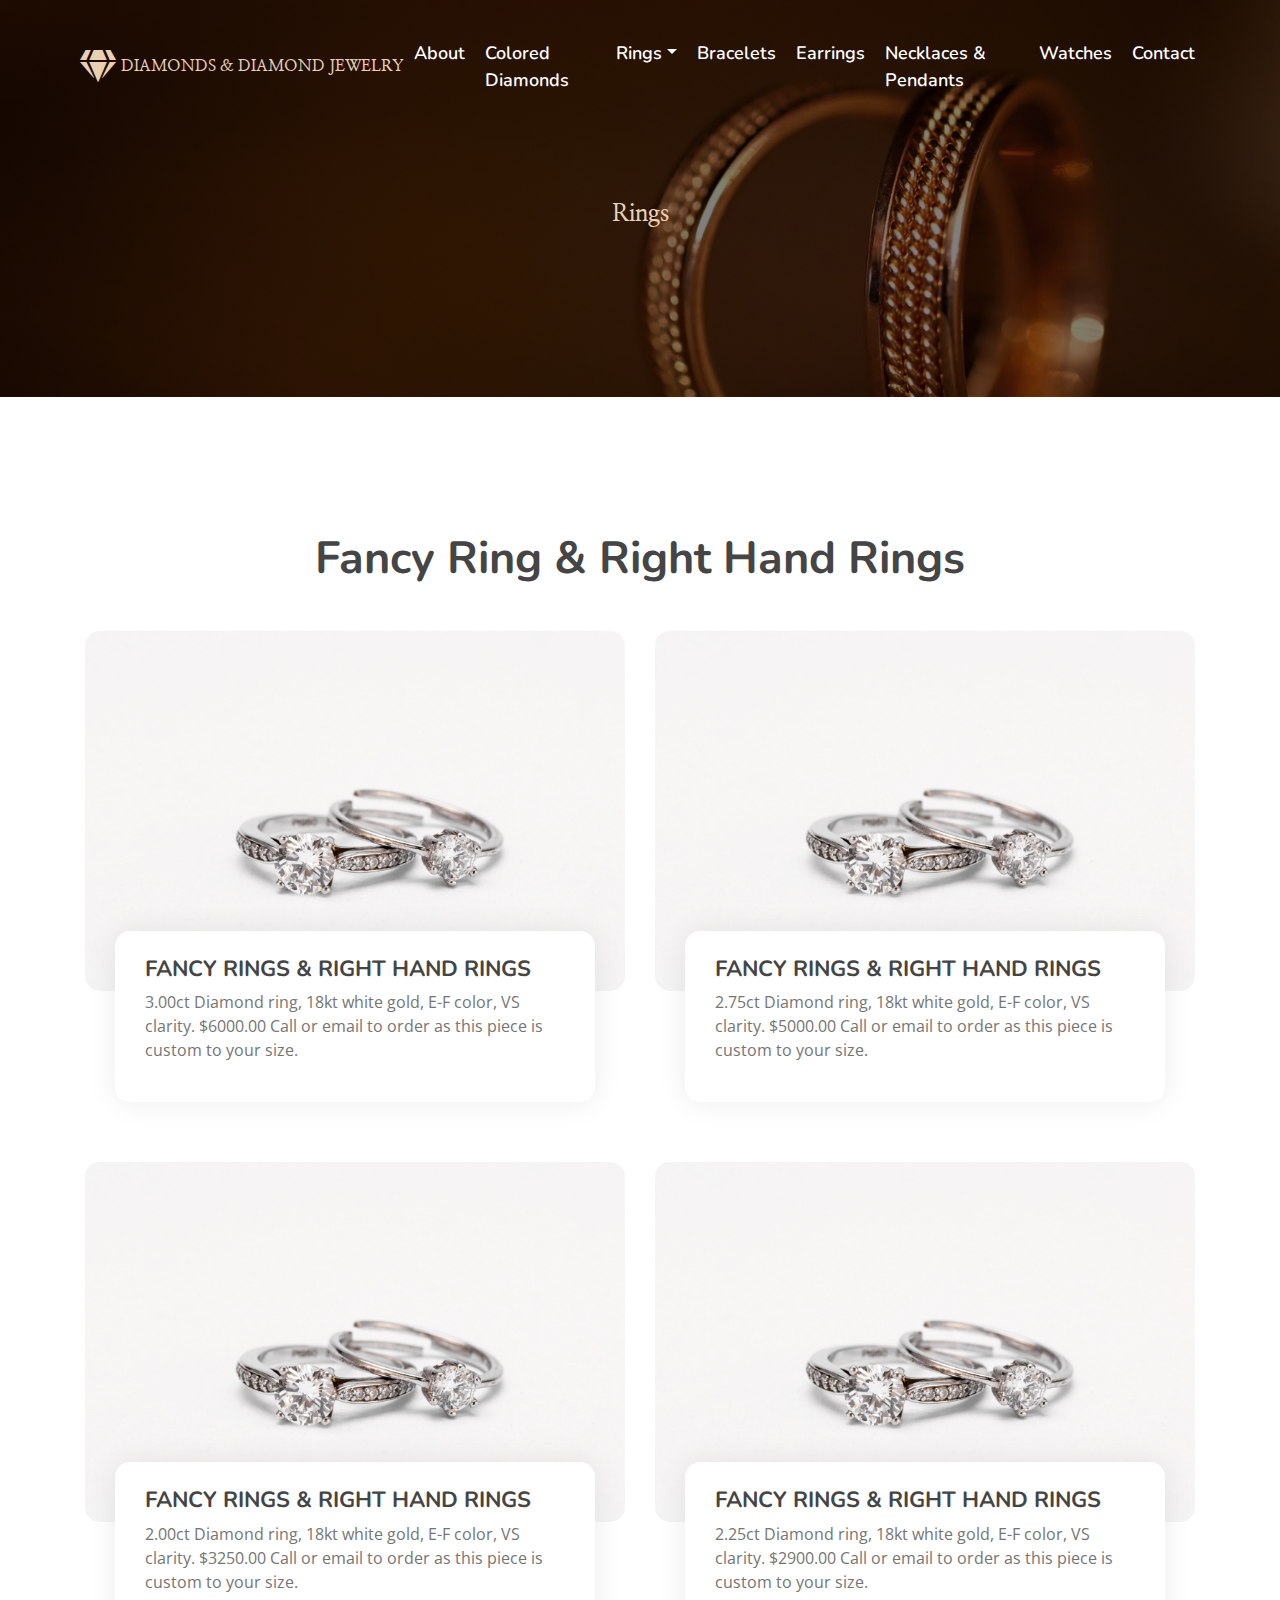
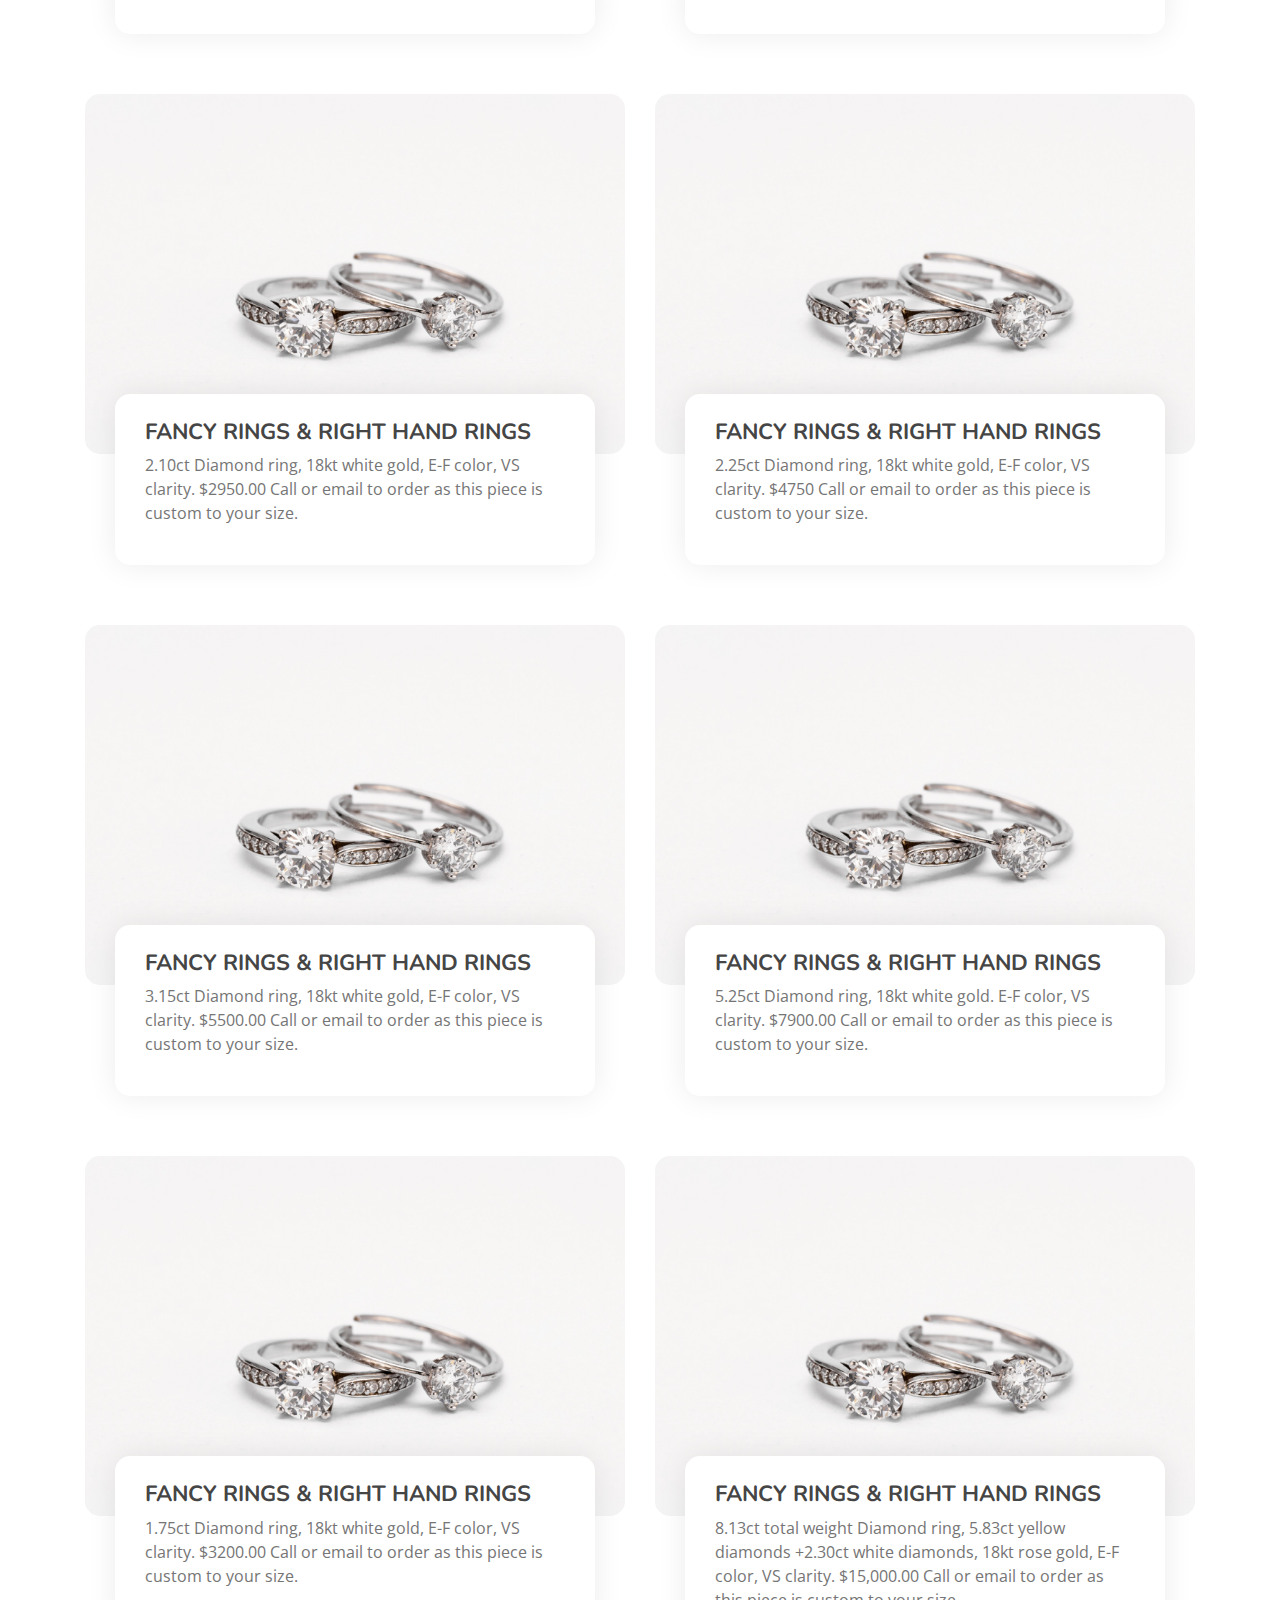
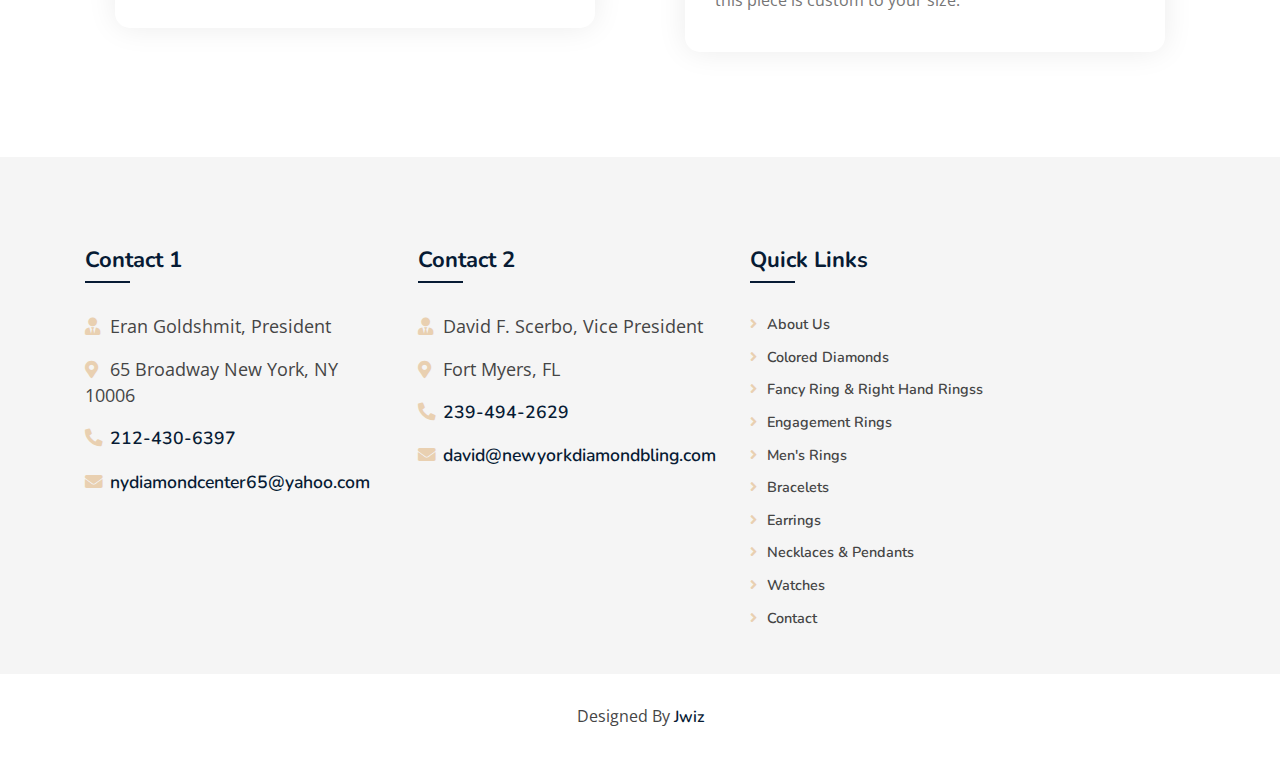
<file: rings.html>
<!DOCTYPE html>
<html lang="en">
    <head>
        <meta charset="utf-8">
        <title>DIAMONDS & DIAMOND JEWELRY</title>
        <meta content="width=device-width, initial-scale=1.0" name="viewport">
        <meta content="Free Website Template" name="keywords">
        <meta content="Free Website Template" name="description">

        <!-- Favicon -->
        <link href="img/favicon.ico" rel="icon">

        <!-- Google Font -->
        <link href="https://fonts.googleapis.com/css?family=Open+Sans:300,400|Nunito:600,700" rel="stylesheet"> 
        <link rel="preconnect" href="https://fonts.googleapis.com">
        <link rel="preconnect" href="https://fonts.gstatic.com" crossorigin>
        <link href="https://fonts.googleapis.com/css2?family=Lobster&family=Nanum+Myeongjo:wght@700&display=swap" rel="stylesheet"> 
        
        <!-- CSS Libraries -->
        <link href="https://stackpath.bootstrapcdn.com/bootstrap/4.4.1/css/bootstrap.min.css" rel="stylesheet">
        <link href="https://cdnjs.cloudflare.com/ajax/libs/font-awesome/5.10.0/css/all.min.css" rel="stylesheet">
        <link href="lib/animate/animate.min.css" rel="stylesheet">
        <link href="lib/owlcarousel/assets/owl.carousel.min.css" rel="stylesheet">
        <link href="lib/flaticon/font/flaticon.css" rel="stylesheet">
        <link href="lib/tempusdominus/css/tempusdominus-bootstrap-4.min.css" rel="stylesheet" />

        <!-- Template Stylesheet -->
        <link href="css/style.css" rel="stylesheet">
    </head>

    <body>
        <!-- Nav Bar Start -->
        <div class="navbar navbar-expand-lg bg-light navbar-light">
            <div class="container-fluid">
                <i class="fas fa-gem fa-2x" style="color: #e9d0b1; padding: 5px; "></i>
                <a href="index.html" class="navbar-brand" style="font-size: 1rem; color: #e9d0b1; font-family: 'Nanum Myeongjo', serif;">DIAMONDS & DIAMOND JEWELRY</span></a>
                <button type="button" class="navbar-toggler" data-toggle="collapse" data-target="#navbarCollapse">
                    <span class="navbar-toggler-icon"></span>
                </button>

                <div class="collapse navbar-collapse justify-content-between" id="navbarCollapse">
                    <div class="navbar-nav ml-auto">
                        <a href="index.html" class="nav-item nav-link active">About</a>
                        <a href="coloredd.html" class="nav-item nav-link active">Colored Diamonds</a>
                        <div class="nav-item dropdown">
                            <a href="#" class="nav-link dropdown-toggle active" data-toggle="dropdown">Rings</a>
                            <div class="dropdown-menu">
                                <a href="rings.html" class="dropdown-item">Fancy Ring & Right Hand Rings</a>
                                <a href="engrings.html" class="dropdown-item">Engagement Rings</a>
                                <a href="mensring.html" class="dropdown-item">Men's Rings</a>
                            </div>
                        </div>
                        <a href="bracelets.html" class="nav-item nav-link active">Bracelets</a>
                        <a href="earrings.html" class="nav-item nav-link active">Earrings</a>
                        <a href="necklaces.html" class="nav-item nav-link active">Necklaces & Pendants</a>
                        <a href="watches.html" class="nav-item nav-link active">Watches</a>
                        <a href="contact.html" class="nav-item nav-link">Contact</a>
                    </div>
                </div>
            </div>
        </div>
        <!-- Nav Bar End -->
        
        
        <!-- Page Header Start -->
        <div class="page-header">
            <div class="container">
                <div class="row">
                    <div class="col-12">
                        <h2  style="font-size: 1.5rem; color: #e9d0b1; font-family: 'Nanum Myeongjo', serif;">Rings</h2>
                    </div>
                    
                </div>
            </div>
        </div>
        <!-- Page Header End -->
        
        
        <!-- Blog Start -->
        <div class="blog">
            <div class="container">
                <div class="section-header text-center">
                    <h2>Fancy Ring & Right Hand Rings</h2>
                </div>
                <div class="row">
                    <div class="col-md-6">
                        <div class="blog-item">
                            <div class="blog-img">
                                <img src="img/rings/1.jpg" alt="Blog" class="zoom">
                            </div>
                            <div class="blog-content">
                                <h2 class="blog-title">FANCY RINGS & RIGHT HAND RINGS</h2>
                                <div class="blog-text">
                                    <p>
                                        3.00ct Diamond ring, 18kt white gold, E-F color, VS clarity. $6000.00 Call or email to order as this piece is custom to your size.
                                    </p>
                                </div>
                            </div>
                        </div>
                    </div>
                    <div class="col-md-6">
                        <div class="blog-item">
                            <div class="blog-img">
                                <img src="img/rings/1.jpg" alt="Blog" class="zoom">
                            </div>
                            <div class="blog-content">
                                <h2 class="blog-title">FANCY RINGS & RIGHT HAND RINGS</h2>
                                <!--<div class="blog-meta">
                                    <p><i class="far fa-user"></i>Admin</p>
                                    <p><i class="far fa-list-alt"></i>Food</p>
                                    <p><i class="far fa-calendar-alt"></i>01-Jan-2045</p>
                                    <p><i class="far fa-comments"></i>10</p>
                                </div>-->
                                <div class="blog-text">
                                    <p>
                                        2.75ct Diamond ring, 18kt white gold, E-F color, VS clarity. $5000.00 Call or email to order as this piece is custom to your size.
                                    </p>
                                    
                                </div>
                            </div>
                        </div>
                    </div>
                    <div class="col-md-6">
                        <div class="blog-item">
                            <div class="blog-img">
                                <img src="img/rings/1.jpg" alt="Blog" class="zoom">
                            </div>
                            <div class="blog-content">
                                <h2 class="blog-title">FANCY RINGS & RIGHT HAND RINGS</h2>
                                <div class="blog-text">
                                    <p>
                                        2.00ct Diamond ring, 18kt white gold, E-F color, VS clarity. $3250.00 Call or email to order as this piece is custom to your size.
                                    </p>
                                  
                                </div>
                            </div>
                        </div>
                    </div>
                    <div class="col-md-6">
                        <div class="blog-item">
                            <div class="blog-img">
                                <img src="img/rings/1.jpg" alt="Blog" class="zoom">
                            </div>
                            <div class="blog-content">
                                <h2 class="blog-title">FANCY RINGS & RIGHT HAND RINGS</h2>
                                <div class="blog-text">
                                    <p>
                                        2.25ct Diamond ring, 18kt white gold, E-F color, VS clarity. $2900.00 Call or email to order as this piece is custom to your size.
                                    </p>
                                  
                                </div>
                            </div>
                        </div>
                    </div>
                    <div class="col-md-6">
                        <div class="blog-item">
                            <div class="blog-img">
                                <img src="img/rings/1.jpg" alt="Blog" class="zoom">
                            </div>
                            <div class="blog-content">
                                <h2 class="blog-title">FANCY RINGS & RIGHT HAND RINGS</h2>
                                <div class="blog-text">
                                    <p>
                                        2.10ct Diamond ring, 18kt white gold, E-F color, VS clarity. $2950.00 Call or email to order as this piece is custom to your size.
                                    </p>
                                  
                                </div>
                            </div>
                        </div>
                    </div>
                    <div class="col-md-6">
                        <div class="blog-item">
                            <div class="blog-img">
                                <img src="img/rings/1.jpg" alt="Blog" class="zoom">
                            </div>
                            <div class="blog-content">
                                <h2 class="blog-title">FANCY RINGS & RIGHT HAND RINGS</h2>
                                <div class="blog-text">
                                    <p>
                                        2.25ct Diamond ring, 18kt white gold, E-F color, VS clarity. $4750 Call or email to order as this piece is custom to your size.
                                    </p>
                                  
                                </div>
                            </div>
                        </div>
                    </div>
                    <div class="col-md-6">
                        <div class="blog-item">
                            <div class="blog-img">
                                <img src="img/rings/1.jpg" alt="Blog" class="zoom">
                            </div>
                            <div class="blog-content">
                                <h2 class="blog-title">FANCY RINGS & RIGHT HAND RINGS</h2>
                                <div class="blog-text">
                                    <p>
                                        3.15ct Diamond ring, 18kt white gold, E-F color, VS clarity. $5500.00 Call or email to order as this piece is custom to your size.
                                    </p>
                                  
                                </div>
                            </div>
                        </div>
                    </div>
                    <div class="col-md-6">
                        <div class="blog-item">
                            <div class="blog-img">
                                <img src="img/rings/1.jpg" alt="Blog" class="zoom">
                            </div>
                            <div class="blog-content">
                                <h2 class="blog-title">FANCY RINGS & RIGHT HAND RINGS</h2>
                                <div class="blog-text">
                                    <p>
                                        5.25ct Diamond ring, 18kt white gold. E-F color, VS clarity. $7900.00 Call or email to order as this piece is custom to your size.
                                    </p>
                                  
                                </div>
                            </div>
                        </div>
                    </div>
                    <div class="col-md-6">
                        <div class="blog-item">
                            <div class="blog-img">
                                <img src="img/rings/1.jpg" alt="Blog" class="zoom">
                            </div>
                            <div class="blog-content">
                                <h2 class="blog-title">FANCY RINGS & RIGHT HAND RINGS</h2>
                                <div class="blog-text">
                                    <p>
                                        1.75ct Diamond ring, 18kt white gold, E-F color, VS clarity. $3200.00 Call or email to order as this piece is custom to your size.
                                    </p>
                                  
                                </div>
                            </div>
                        </div>
                    </div>
                    <div class="col-md-6">
                        <div class="blog-item">
                            <div class="blog-img">
                                <img src="img/rings/1.jpg" alt="Blog" class="zoom">
                            </div>
                            <div class="blog-content">
                                <h2 class="blog-title">FANCY RINGS & RIGHT HAND RINGS</h2>
                                <div class="blog-text">
                                    <p>
                                        8.13ct total weight Diamond ring, 5.83ct yellow diamonds +2.30ct white diamonds, 18kt rose gold, E-F color, VS clarity. $15,000.00 Call or email to order as this piece is custom to your size.
                                    </p>
                                   
                                </div>
                            </div>
                        </div>
                    </div>
                </div>
                <!--<div class="row">
                    <div class="col-12">
                        <ul class="pagination justify-content-center">
                            <li class="page-item disabled"><a class="page-link" href="#">Previous</a></li>
                            <li class="page-item"><a class="page-link" href="#">1</a></li>
                            <li class="page-item active"><a class="page-link" href="#">2</a></li>
                            <li class="page-item"><a class="page-link" href="#">3</a></li>
                            <li class="page-item"><a class="page-link" href="#">Next</a></li>
                        </ul> 
                    </div>
                </div>-->
            </div>
        </div>
        <!-- Blog End -->


        <!-- Footer Start -->
        <div class="footer">
            <div class="container">
                <div class="row">
                    <div class="col-lg-7">
                        <div class="row">
                            <div class="col-md-6">
                                <div class="footer-contact"  style="font-size: 1.1rem;">
                                    <h2>Contact 1</h2>
                                    <p><i class="fas fa-user-tie"></i>Eran Goldshmit, President</p>
                                    <p><i class="fa fa-map-marker-alt"></i>65 Broadway New York, NY 10006</p>
                                    <p><i class="fa fa-phone-alt"></i><a href="tel:212-430-6397">212-430-6397</a></p>
                                    <p><i class="fa fa-envelope"></i><a href="mailto:nydiamondcenter65@yahoo.com">nydiamondcenter65@yahoo.com</a></p>
                                    <div class="footer-social"></div>
                                </div>
                            </div>
                            <div class="col-md-6">
                                <div class="footer-contact" style="font-size: 1.1rem;">
                                    <h2>Contact 2</h2>
                                    <p><i class="fas fa-user-tie"></i>David F. Scerbo, Vice President</p>
                                    <p><i class="fa fa-map-marker-alt"></i>Fort Myers, FL</p>
                                    <p><i class="fa fa-phone-alt"></i><a href="tel:239-494-2629">239-494-2629</a></p>
                                    <p><i class="fa fa-envelope"></i><a href="mailto:david@newyorkdiamondbling.com">david@newyorkdiamondbling.com</a></p>
                                    <div class="footer-social"></div>
                                </div>
                            </div>
                        </div>
                    </div>
                    <div class="col-lg-5">
                        <div class="footer-link" style="font-size: 0.9rem;">
                            <h2>Quick Links</h2>
                            <a href="index.html">About Us</a>
                            <a href="coloredd.html">Colored Diamonds</a>
                            <a href="rings.html">Fancy Ring & Right Hand Ringss</a>
                            <a href="engrings.html">Engagement Rings</a>
                            <a href="mensring.html">Men's Rings</a>
                            <a href="bracelets.html">Bracelets</a>
                            <a href="earrings.html">Earrings</a>
                            <a href="necklaces.html">Necklaces & Pendants</a>
                            <a href="watches.html">Watches</a>
                            <a href="contact.html">Contact</a>
                        </div>
                        
                    </div>
                </div>
            </div>
            <div class="copyright">
                <div class="container">
                    <p>Designed By <a href="https://jwiz.com/">Jwiz</a></p>
                </div>
            </div>
        </div>
        <!-- Footer End -->

        <a href="#" class="back-to-top"><i class="fa fa-chevron-up"></i></a>

        <!-- JavaScript Libraries -->
        <script src="https://code.jquery.com/jquery-3.4.1.min.js"></script>
        <script src="https://stackpath.bootstrapcdn.com/bootstrap/4.4.1/js/bootstrap.bundle.min.js"></script>
        <script src="lib/easing/easing.min.js"></script>
        <script src="lib/owlcarousel/owl.carousel.min.js"></script>
        <script src="lib/tempusdominus/js/moment.min.js"></script>
        <script src="lib/tempusdominus/js/moment-timezone.min.js"></script>
        <script src="lib/tempusdominus/js/tempusdominus-bootstrap-4.min.js"></script>
        
        <!-- Contact Javascript File -->
        <script src="mail/jqBootstrapValidation.min.js"></script>
        <script src="mail/contact.js"></script>

        <!-- Template Javascript -->
        <script src="js/main.js"></script>
    </body>
</html>
</file>
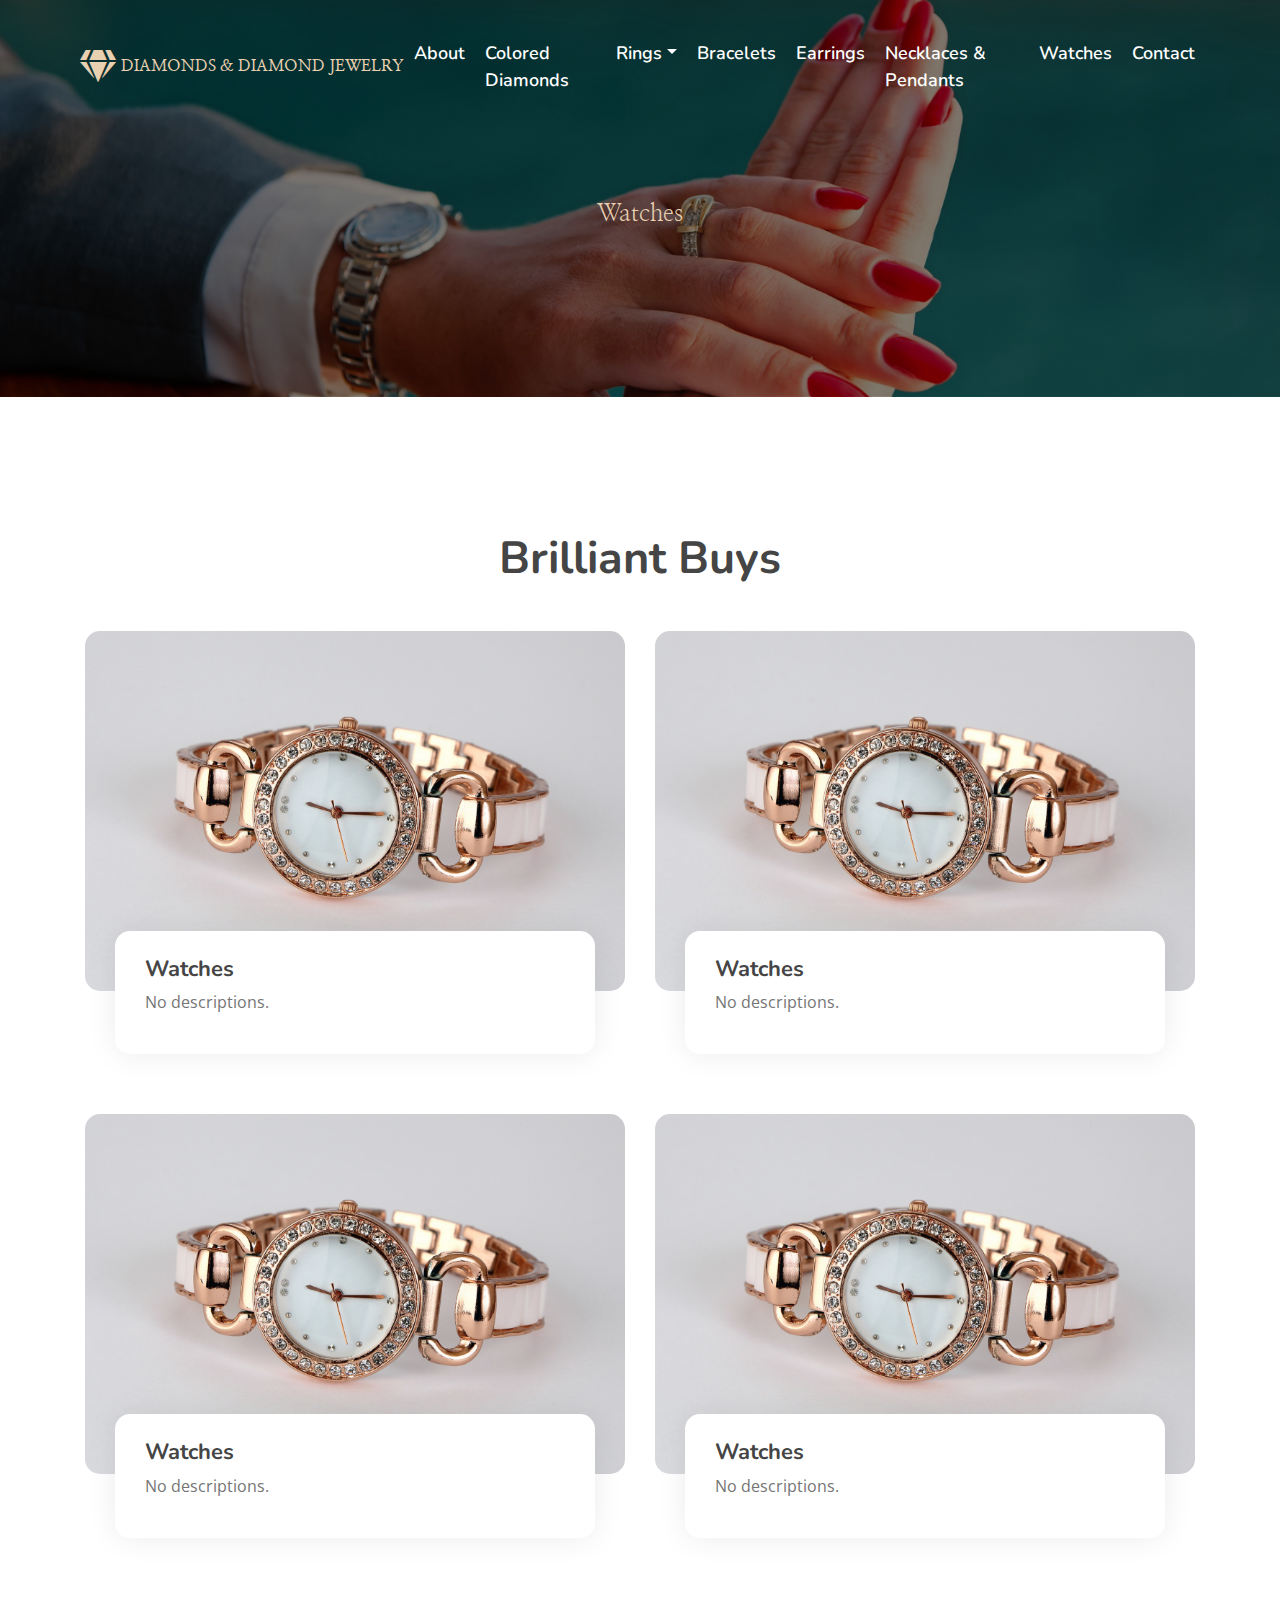
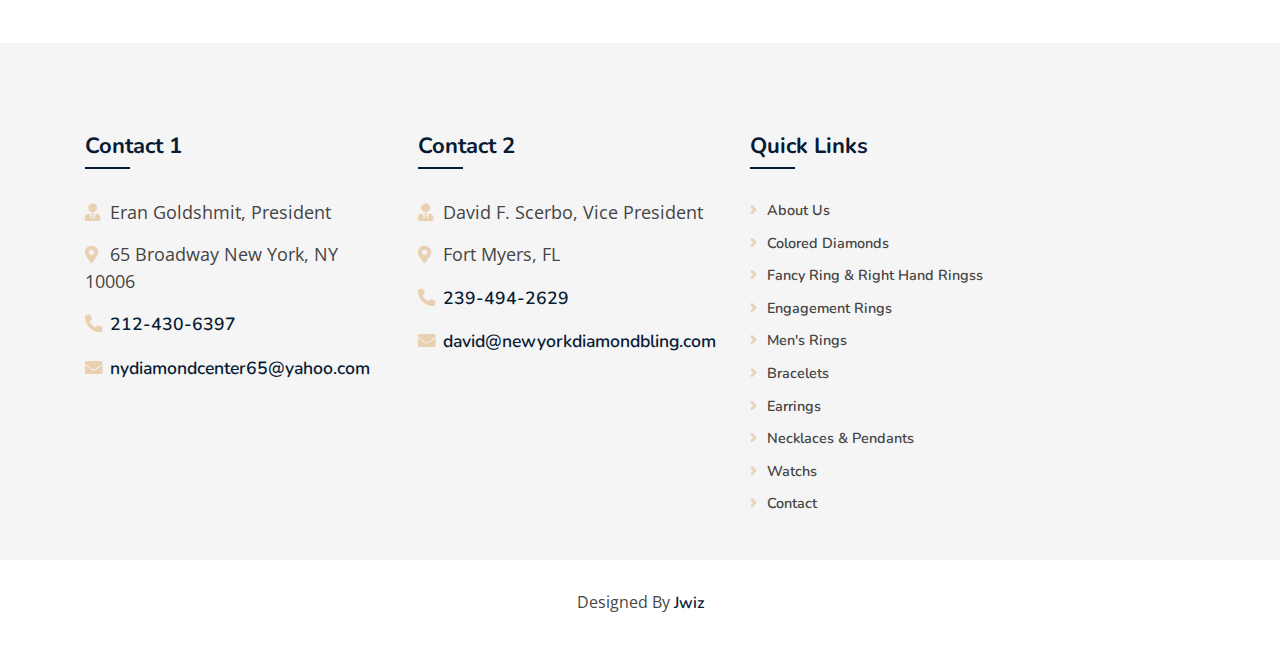
<file: watches.html>
<!DOCTYPE html>
<html lang="en">
    <head>
        <meta charset="utf-8">
        <title>DIAMONDS & DIAMOND JEWELRY</title>
        <meta content="width=device-width, initial-scale=1.0" name="viewport">
        <meta content="Free Website Template" name="keywords">
        <meta content="Free Website Template" name="description">

        <!-- Favicon -->
        <link href="img/favicon.ico" rel="icon">

        <!-- Google Font -->
        <link href="https://fonts.googleapis.com/css?family=Open+Sans:300,400|Nunito:600,700" rel="stylesheet"> 
        <link rel="preconnect" href="https://fonts.googleapis.com">
        <link rel="preconnect" href="https://fonts.gstatic.com" crossorigin>
        <link href="https://fonts.googleapis.com/css2?family=Lobster&family=Nanum+Myeongjo:wght@700&display=swap" rel="stylesheet"> 
        
        <!-- CSS Libraries -->
        <link href="https://stackpath.bootstrapcdn.com/bootstrap/4.4.1/css/bootstrap.min.css" rel="stylesheet">
        <link href="https://cdnjs.cloudflare.com/ajax/libs/font-awesome/5.10.0/css/all.min.css" rel="stylesheet">
        <link href="lib/animate/animate.min.css" rel="stylesheet">
        <link href="lib/owlcarousel/assets/owl.carousel.min.css" rel="stylesheet">
        <link href="lib/flaticon/font/flaticon.css" rel="stylesheet">
        <link href="lib/tempusdominus/css/tempusdominus-bootstrap-4.min.css" rel="stylesheet" />

        <!-- Template Stylesheet -->
        <link href="css/style.css" rel="stylesheet">
    </head>

    <body>
        <!-- Nav Bar Start -->
        <div class="navbar navbar-expand-lg bg-light navbar-light">
            <div class="container-fluid">
                <i class="fas fa-gem fa-2x" style="color: #e9d0b1; padding: 5px; "></i>
                <a href="index.html" class="navbar-brand" style="font-size: 1rem; color: #e9d0b1; font-family: 'Nanum Myeongjo', serif;">DIAMONDS & DIAMOND JEWELRY</span></a>
                <button type="button" class="navbar-toggler" data-toggle="collapse" data-target="#navbarCollapse">
                    <span class="navbar-toggler-icon"></span>
                </button>

                <div class="collapse navbar-collapse justify-content-between" id="navbarCollapse">
                    <div class="navbar-nav ml-auto">
                        <a href="index.html" class="nav-item nav-link active">About</a>
                        <a href="coloredd.html" class="nav-item nav-link active">Colored Diamonds</a>
                        <div class="nav-item dropdown">
                            <a href="#" class="nav-link dropdown-toggle active" data-toggle="dropdown">Rings</a>
                            <div class="dropdown-menu">
                                <a href="rings.html" class="dropdown-item">Fancy Ring & Right Hand Rings</a>
                                <a href="engrings.html" class="dropdown-item">Engagement Rings</a>
                                <a href="mensring.html" class="dropdown-item">Men's Rings</a>
                            </div>
                        </div>
                        <a href="bracelets.html" class="nav-item nav-link active">Bracelets</a>
                        <a href="earrings.html" class="nav-item nav-link active">Earrings</a>
                        <a href="necklaces.html" class="nav-item nav-link active">Necklaces & Pendants</a>
                        <a href="watches.html" class="nav-item nav-link active">Watches</a>
                        <a href="contact.html" class="nav-item nav-link">Contact</a>
                    </div>
                </div>
            </div>
        </div>
        <!-- Nav Bar End -->
        
        
        <!-- Page Header Start -->
        <div class="page-header-watches">
            <div class="container">
                <div class="row">
                    <div class="col-12">
                        <h2  style="font-size: 1.5rem; color: #e9d0b1; font-family: 'Nanum Myeongjo', serif;">Watches</h2>
                    </div>
                    
                </div>
            </div>
        </div>
        <!-- Page Header End -->
        
        
        <!-- Blog Start -->
        <div class="blog">
            <div class="container">
                <div class="section-header text-center">
                    <h2>Brilliant Buys</h2>
                </div>
                <div class="row">
                    <div class="col-md-6">
                        <div class="blog-item">
                            <div class="blog-img">
                                <img src="img/watches/1.jpg" alt="Blog" class="zoom">
                            </div>
                            <div class="blog-content">
                                <h2 class="blog-title">Watches</h2>
                                <div class="blog-text">
                                    <p>
                                        No descriptions.
                                    </p>
                                </div>
                            </div>
                        </div>
                    </div>
                    <div class="col-md-6">
                        <div class="blog-item">
                            <div class="blog-img">
                                <img src="img/watches/1.jpg" alt="Blog" class="zoom">
                            </div>
                            <div class="blog-content">
                                <h2 class="blog-title">Watches</h2>
                                <!--<div class="blog-meta">
                                    <p><i class="far fa-user"></i>Admin</p>
                                    <p><i class="far fa-list-alt"></i>Food</p>
                                    <p><i class="far fa-calendar-alt"></i>01-Jan-2045</p>
                                    <p><i class="far fa-comments"></i>10</p>
                                </div>-->
                                <div class="blog-text">
                                    <p>
                                        No descriptions.
                                    </p>
                                </div>
                            </div>
                        </div>
                    </div>
                    <div class="col-md-6">
                        <div class="blog-item">
                            <div class="blog-img">
                                <img src="img/watches/1.jpg" alt="Blog" class="zoom">
                            </div>
                            <div class="blog-content">
                                <h2 class="blog-title">Watches</h2>
                                <div class="blog-text">
                                    <p>
                                        No descriptions.
                                    </p>
                                </div>
                            </div>
                        </div>
                    </div>
                    <div class="col-md-6">
                        <div class="blog-item">
                            <div class="blog-img">
                                <img src="img/watches/1.jpg" alt="Blog" class="zoom">
                            </div>
                            <div class="blog-content">
                                <h2 class="blog-title">Watches</h2>
                                <div class="blog-text">
                                    <p>
                                        No descriptions.
                                    </p>
                                </div>
                            </div>
                        </div>
                    </div>
                </div>
                <!--<div class="row">
                    <div class="col-12">
                        <ul class="pagination justify-content-center">
                            <li class="page-item disabled"><a class="page-link" href="#">Previous</a></li>
                            <li class="page-item"><a class="page-link" href="#">1</a></li>
                            <li class="page-item active"><a class="page-link" href="#">2</a></li>
                            <li class="page-item"><a class="page-link" href="#">3</a></li>
                            <li class="page-item"><a class="page-link" href="#">Next</a></li>
                        </ul> 
                    </div>
                </div>-->
            </div>
        </div>
        <!-- Blog End -->


        <!-- Footer Start -->
        <div class="footer">
            <div class="container">
                <div class="row">
                    <div class="col-lg-7">
                        <div class="row">
                            <div class="col-md-6">
                                <div class="footer-contact"  style="font-size: 1.1rem;">
                                    <h2>Contact 1</h2>
                                    <p><i class="fas fa-user-tie"></i>Eran Goldshmit, President</p>
                                    <p><i class="fa fa-map-marker-alt"></i>65 Broadway New York, NY 10006</p>
                                    <p><i class="fa fa-phone-alt"></i><a href="tel:212-430-6397">212-430-6397</a></p>
                                    <p><i class="fa fa-envelope"></i><a href="mailto:nydiamondcenter65@yahoo.com">nydiamondcenter65@yahoo.com</a></p>
                                    <div class="footer-social"></div>
                                </div>
                            </div>
                            <div class="col-md-6">
                                <div class="footer-contact" style="font-size: 1.1rem;">
                                    <h2>Contact 2</h2>
                                    <p><i class="fas fa-user-tie"></i>David F. Scerbo, Vice President</p>
                                    <p><i class="fa fa-map-marker-alt"></i>Fort Myers, FL</p>
                                    <p><i class="fa fa-phone-alt"></i><a href="tel:239-494-2629">239-494-2629</a></p>
                                    <p><i class="fa fa-envelope"></i><a href="mailto:david@newyorkdiamondbling.com">david@newyorkdiamondbling.com</a></p>
                                    <div class="footer-social"></div>
                                </div>
                            </div>
                        </div>
                    </div>
                    <div class="col-lg-5">
                        <div class="footer-link" style="font-size: 0.9rem;">
                            <h2>Quick Links</h2>
                            <a href="index.html">About Us</a>
                            <a href="coloredd.html">Colored Diamonds</a>
                            <a href="rings.html">Fancy Ring & Right Hand Ringss</a>
                            <a href="engrings.html">Engagement Rings</a>
                            <a href="mensring.html">Men's Rings</a>
                            <a href="bracelets.html">Bracelets</a>
                            <a href="earrings.html">Earrings</a>
                            <a href="necklaces.html">Necklaces & Pendants</a>
                            <a href="watches.html">Watchs</a>
                            <a href="contact.html">Contact</a>
                        </div>
                        
                    </div>
                </div>
            </div>
            <div class="copyright">
                <div class="container">
                    <p>Designed By <a href="https://jwiz.com/">Jwiz</a></p>
                </div>
            </div>
        </div>
        <!-- Footer End -->

        <a href="#" class="back-to-top"><i class="fa fa-chevron-up"></i></a>

        <!-- JavaScript Libraries -->
        <script src="https://code.jquery.com/jquery-3.4.1.min.js"></script>
        <script src="https://stackpath.bootstrapcdn.com/bootstrap/4.4.1/js/bootstrap.bundle.min.js"></script>
        <script src="lib/easing/easing.min.js"></script>
        <script src="lib/owlcarousel/owl.carousel.min.js"></script>
        <script src="lib/tempusdominus/js/moment.min.js"></script>
        <script src="lib/tempusdominus/js/moment-timezone.min.js"></script>
        <script src="lib/tempusdominus/js/tempusdominus-bootstrap-4.min.js"></script>
        
        <!-- Contact Javascript File -->
        <script src="mail/jqBootstrapValidation.min.js"></script>
        <script src="mail/contact.js"></script>

        <!-- Template Javascript -->
        <script src="js/main.js"></script>
    </body>
</html>
</file>
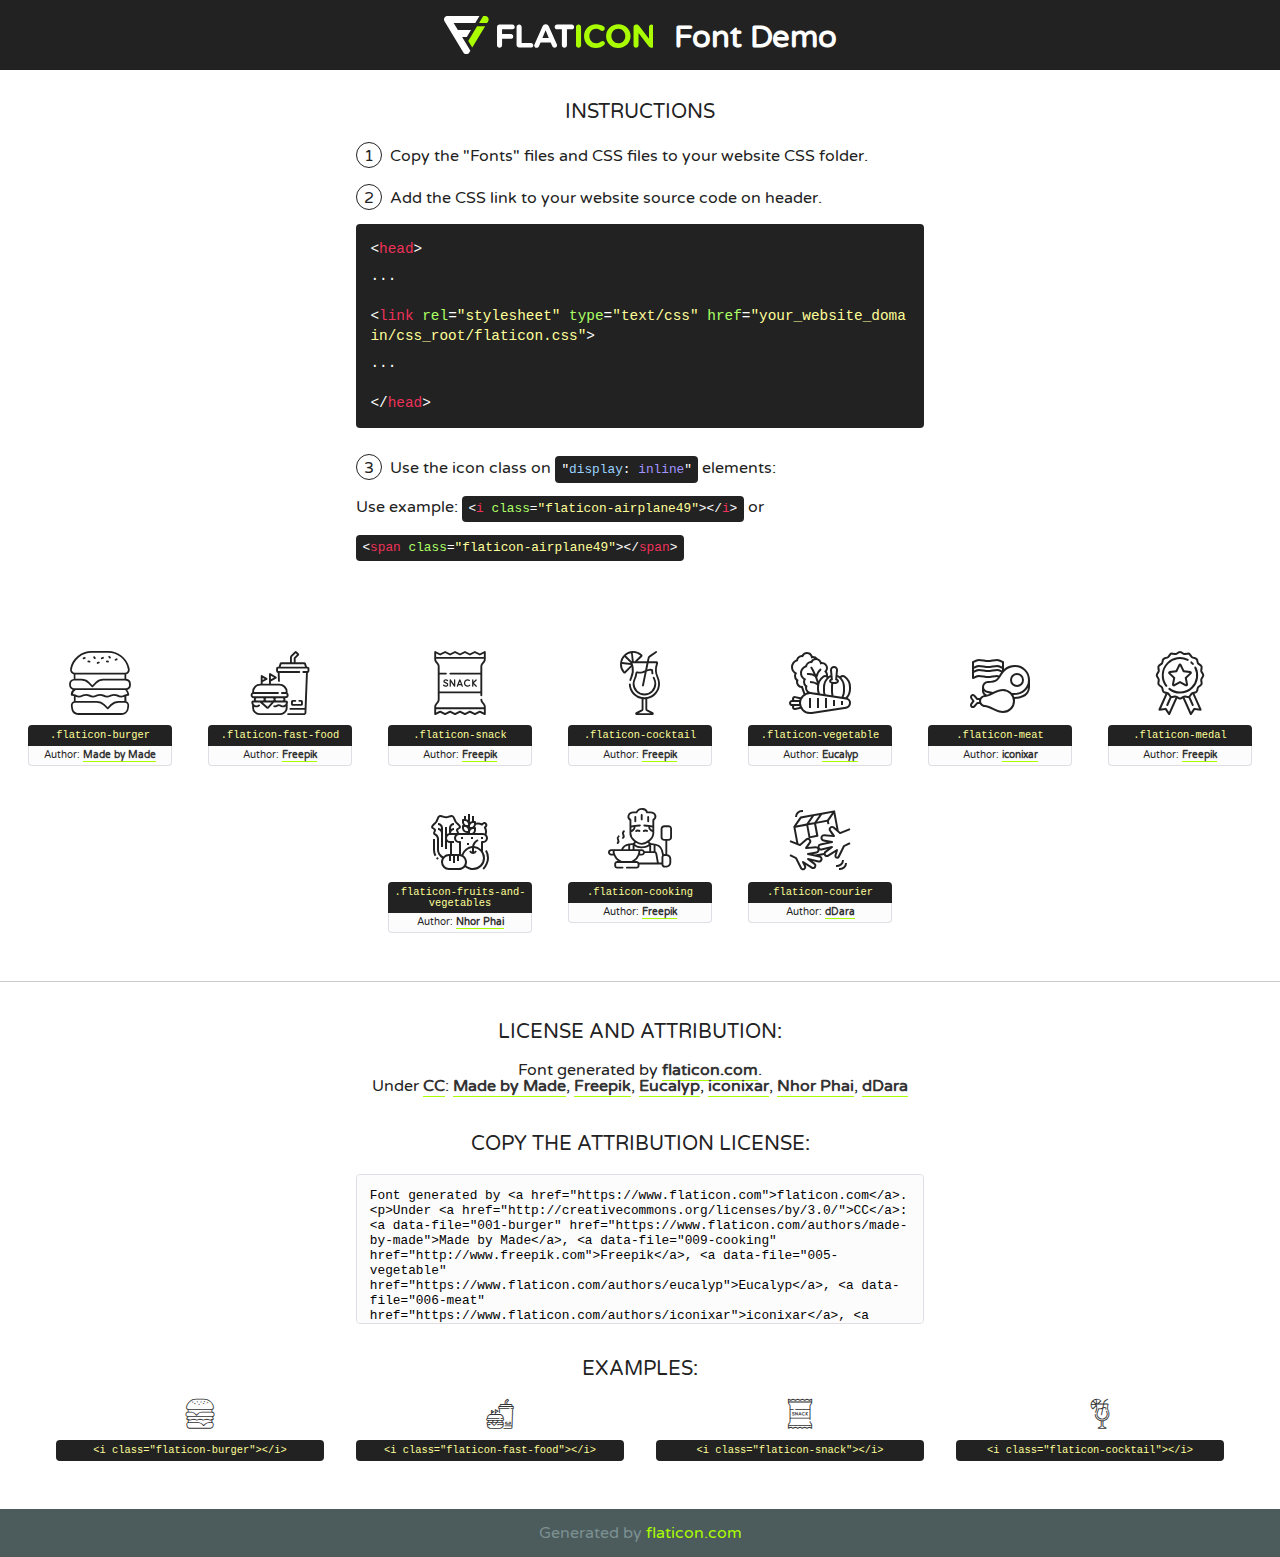
<file: lib/flaticon/font/flaticon.html>
<!DOCTYPE html>
<!--
  Flaticon icon font: Flaticon
  Creation date: 19/09/2020 16:59
-->
<html>
<!DOCTYPE html>
<html>

<head>
    <title>Flaticon WebFont</title>
    <link href="http://fonts.googleapis.com/css?family=Varela+Round" rel="stylesheet" type="text/css" />
    <link rel="stylesheet" type="text/css" href="flaticon.css">
    <meta charset="UTF-8">
    <style>
    html, body, div, span, applet, object, iframe,
    h1, h2, h3, h4, h5, h6, p, blockquote, pre,
    a, abbr, acronym, address, big, cite, code,
    del, dfn, em, img, ins, kbd, q, s, samp,
    small, strike, strong, sub, sup, tt, var,
    b, u, i, center,
    dl, dt, dd, ol, ul, li,
    fieldset, form, label, legend,
    table, caption, tbody, tfoot, thead, tr, th, td,
    article, aside, canvas, details, embed, 
    figure, figcaption, footer, header, hgroup, 
    menu, nav, output, ruby, section, summary,
    time, mark, audio, video {
        margin: 0;
        padding: 0;
        border: 0;
        font-size: 100%;
        font: inherit;
        vertical-align: baseline;
    }
    /* HTML5 display-role reset for older browsers */
    article, aside, details, figcaption, figure, 
    footer, header, hgroup, menu, nav, section {
        display: block;
    }
    body {
        line-height: 1;
    }
    ol, ul {
        list-style: none;
    }
    blockquote, q {
        quotes: none;
    }
    blockquote:before, blockquote:after,
    q:before, q:after {
        content: '';
        content: none;
    }
    table {
        border-collapse: collapse;
        border-spacing: 0;
    }
    body {
        font-family: 'Varela Round', Helvetica, Arial, sans-serif;
        font-size: 16px;
        color: #222;
    }
    a {
        color: #333;
        border-bottom: 1px solid #a9fd00;
        font-weight: bold;
        text-decoration: none;
    }
    * {
        -moz-box-sizing: border-box;
        -webkit-box-sizing: border-box;
        box-sizing: border-box;
        margin: 0;
        padding: 0;
    }
    [class^="flaticon-"]:before, [class*=" flaticon-"]:before, [class^="flaticon-"]:after, [class*=" flaticon-"]:after {
        font-family: Flaticon;
        font-size: 30px;
        font-style: normal;
        margin-left: 20px;
        color: #333;
    }
    .wrapper {
        max-width: 600px;
        margin: auto;
        padding: 0 1em;
    }
    .title {
        font-size: 1.25em;
        text-align: center;
        margin-bottom: 1em;
        text-transform: uppercase;
    }
    header {
        text-align: center;
        background-color: #222;
        color: #fff;
        padding: 1em;
    }
    header .logo {
        width: 210px;
        height: 38px;
        display: inline-block;
        vertical-align: middle;
        margin-right: 1em;
        border: none;
    }
    header strong {
        font-size: 1.95em;
        font-weight: bold;
        vertical-align: middle;
        margin-top: 5px;
        display: inline-block;
    }
    .demo {
        margin: 2em auto;
        line-height: 1.25em;
    }
    .demo ul li {
        margin-bottom: 1em;
    }
    .demo ul li .num {
        color: #222;
        border-radius: 20px;
        display: inline-block;
        width: 26px;
        padding: 3px;
        height: 26px;
        text-align: center;
        margin-right: 0.5em;
        border: 1px solid #222;
    }
    .demo ul li code {
        background-color: #222;
        border-radius: 4px;
        padding: 0.25em 0.5em;
        display: inline-block;
        color: #fff;
        font-family: Consolas,Monaco,Lucida Console,Liberation Mono,DejaVu Sans Mono,Bitstream Vera Sans Mono,Courier New, monospace;
        font-weight: lighter;
        margin-top: 1em;
        font-size: 0.8em;
        word-break: break-all;
    }
    .demo ul li code.big {
        padding: 1em;
        font-size: 0.9em;
    }
    .demo ul li code .red {
        color: #EF3159;
    }
    .demo ul li code .green {
        color: #ACFF65;
    }
    .demo ul li code .yellow {
        color: #FFFF99;
    }
    .demo ul li code .blue {
        color: #99D3FF;
    }
    .demo ul li code .purple {
        color: #A295FF;
    }
    .demo ul li code .dots {
        margin-top: 0.5em;
        display: block;
    }
    #glyphs {
        border-bottom: 1px solid #ccc;
        padding: 2em 0;
        text-align: center;
    }
    .glyph {
        display: inline-block;
        width: 9em;
        margin: 1em;
        text-align: center;
        vertical-align: top;
        background: #FFF;
    }
    .glyph .glyph-icon {
        padding: 10px;
        display: block;
        font-family:"Flaticon";
        font-size: 64px;
        line-height: 1;
    }
    .glyph .glyph-icon:before {
        font-size: 64px;
        color: #222;
        margin-left: 0;
    }
    .class-name {
        font-size: 0.65em;
        background-color: #222;
        color: #fff;
        border-radius: 4px 4px 0 0;
        padding: 0.5em;
        color: #FFFF99;
        font-family: Consolas,Monaco,Lucida Console,Liberation Mono,DejaVu Sans Mono,Bitstream Vera Sans Mono,Courier New, monospace;
    }
    .author-name {
        font-size: 0.6em;
        background-color: #fcfcfd;
        border: 1px solid #DEDEE4;
        border-top: 0;
        border-radius: 0 0 4px 4px;
        padding: 0.5em;
    }
    .class-name:last-child {
        font-size: 10px;
        color:#888;
    }
    .class-name:last-child a {
        font-size: 10px;
        color:#555;
    }
    .class-name:last-child a:hover {
        color:#a9fd00;
    }
    .glyph > input {
        display: block;
        width: 100px;
        margin: 5px auto;
        text-align: center;
        font-size: 12px;
        cursor: text;
    }
    .glyph > input.icon-input {
        font-family:"Flaticon";
        font-size: 16px;
        margin-bottom: 10px;
    }
    .attribution .title {
        margin-top: 2em;
    }
    .attribution textarea {
        background-color: #fcfcfd;
        padding: 1em;
        border: none;
        box-shadow: none;
        border: 1px solid #DEDEE4;
        border-radius: 4px;
        resize: none;
        width: 100%;
        height: 150px;
        font-size: 0.8em;
        font-family: Consolas,Monaco,Lucida Console,Liberation Mono,DejaVu Sans Mono,Bitstream Vera Sans Mono,Courier New, monospace;
        -webkit-appearance: none;
    }
    .iconsuse {
        margin: 2em auto;
        text-align: center;
        max-width: 1200px;
    }
    .iconsuse:after {
        content: '';
        display: table;
        clear: both;
    }
    .iconsuse .image {
        float: left;
        width: 25%;
        padding: 0 1em;
    }
    .iconsuse .image p {
        margin-bottom: 1em;
    }
    .iconsuse .image span {
        display: block;
        font-size: 0.65em;
        background-color: #222;
        color: #fff;
        border-radius: 4px;
        padding: 0.5em;
        color: #FFFF99;
        margin-top: 1em;
        font-family: Consolas,Monaco,Lucida Console,Liberation Mono,DejaVu Sans Mono,Bitstream Vera Sans Mono,Courier New, monospace;
    }
    #footer {
        text-align: center;
        background-color: #4C5B5C;
        color: #7c9192;
        padding: 1em;
    }
    #footer a {
        border: none;
        color: #a9fd00;
        font-weight: normal;
    }
    @media (max-width: 960px) {
        .iconsuse .image {
            width: 50%;
        }
    }
    @media (max-width: 560px) {
        .iconsuse .image {
            width: 100%;
        }
    }
    </style>
</head>

<body class="characters-off">

    <header>
        <a href="https://www.flaticon.com" target="_blank" class="logo">
            <svg version="1.1" xmlns="http://www.w3.org/2000/svg" xmlns:xlink="http://www.w3.org/1999/xlink" xmlns:a="http://ns.adobe.com/AdobeSVGViewerExtensions/3.0/" viewBox="0 0 560.875 102.036" enable-background="new 0 0 560.875 102.036" xml:space="preserve">
                <defs>
                </defs>
                <g>
                    <g class="letters">
                        <path fill="#ffffff" d="M141.596,29.675c0-3.777,2.985-6.767,6.764-6.767h34.438c3.426,0,6.15,2.728,6.15,6.15
                        c0,3.43-2.724,6.149-6.15,6.149h-27.674v13.091h23.719c3.429,0,6.151,2.724,6.151,6.15c0,3.43-2.723,6.149-6.151,6.149h-23.719
                        v17.574c0,3.773-2.986,6.761-6.764,6.761c-3.779,0-6.764-2.989-6.764-6.761V29.675z"></path>
                        <path fill="#ffffff" d="M193.844,29.149c0-3.781,2.985-6.767,6.764-6.767c3.776,0,6.763,2.985,6.763,6.767v42.957h25.039
                        c3.426,0,6.149,2.726,6.149,6.153c0,3.425-2.723,6.15-6.149,6.15h-31.802c-3.779,0-6.764-2.986-6.764-6.768V29.149z"></path>
                        <path fill="#ffffff" d="M241.891,75.71l21.438-48.407c1.492-3.341,4.215-5.357,7.906-5.357h0.792
                        c3.686,0,6.323,2.017,7.815,5.357l21.439,48.407c0.436,0.967,0.701,1.845,0.701,2.723c0,3.602-2.809,6.501-6.414,6.501
                        c-3.161,0-5.269-1.845-6.499-4.655l-4.132-9.661h-27.059l-4.301,10.102c-1.144,2.631-3.426,4.214-6.237,4.214
                        c-3.517,0-6.24-2.81-6.24-6.325C241.1,77.64,241.451,76.677,241.891,75.71z M279.932,58.666l-8.521-20.297l-8.526,20.297H279.932
                        z"></path>
                        <path fill="#ffffff" d="M314.864,35.387H301.86c-3.429,0-6.239-2.813-6.239-6.238c0-3.429,2.811-6.24,6.239-6.24h39.533
                        c3.426,0,6.237,2.811,6.237,6.24c0,3.425-2.811,6.238-6.237,6.238h-13.001v42.785c0,3.773-2.99,6.761-6.764,6.761
                        c-3.779,0-6.764-2.989-6.764-6.761V35.387z"></path>
                        <path fill="#A9FD00" d="M352.615,29.149c0-3.781,2.985-6.767,6.767-6.767c3.774,0,6.761,2.985,6.761,6.767v49.024
                        c0,3.773-2.987,6.761-6.761,6.761c-3.781,0-6.767-2.989-6.767-6.761V29.149z"></path>
                        <path fill="#A9FD00" d="M374.132,53.836v-0.179c0-17.481,13.178-31.801,32.065-31.801c9.22,0,15.459,2.458,20.557,6.238
                        c1.402,1.054,2.637,2.985,2.637,5.357c0,3.692-2.985,6.59-6.681,6.59c-1.845,0-3.071-0.702-4.044-1.319
                        c-3.776-2.813-7.729-4.393-12.562-4.393c-10.364,0-17.831,8.611-17.831,19.154v0.173c0,10.542,7.291,19.329,17.831,19.329
                        c5.715,0,9.492-1.756,13.359-4.834c1.049-0.874,2.458-1.491,4.039-1.491c3.429,0,6.325,2.813,6.325,6.236
                        c0,2.106-1.056,3.78-2.282,4.834c-5.539,4.834-12.036,7.733-21.878,7.733C387.572,85.464,374.132,71.493,374.132,53.836z"></path>
                        <path fill="#A9FD00" d="M433.009,53.836v-0.179c0-17.481,13.79-31.801,32.766-31.801c18.981,0,32.592,14.143,32.592,31.628v0.173
                        c0,17.483-13.785,31.807-32.769,31.807C446.625,85.464,433.009,71.32,433.009,53.836z M484.224,53.836v-0.179
                        c0-10.539-7.725-19.326-18.626-19.326c-10.893,0-18.449,8.611-18.449,19.154v0.173c0,10.542,7.73,19.329,18.626,19.329
                        C476.676,72.986,484.224,64.378,484.224,53.836z"></path>
                        <path fill="#A9FD00" d="M506.233,29.321c0-3.774,2.99-6.763,6.767-6.763h1.401c3.252,0,5.183,1.583,7.029,3.953l26.093,34.265
                        V29.059c0-3.692,2.99-6.677,6.681-6.677c3.683,0,6.671,2.985,6.671,6.677v48.934c0,3.78-2.987,6.765-6.764,6.765h-0.436
                        c-3.257,0-5.188-1.581-7.034-3.953l-27.056-35.492v32.944c0,3.687-2.985,6.676-6.678,6.676c-3.683,0-6.673-2.989-6.673-6.676
                        V29.321z"></path>
                    </g>
                    <g class="insignia">
                        <path fill="#ffffff" d="M48.372,56.137h12.517l11.156-18.537H37.186L25.688,18.539h57.825L94.668,0H9.271
                        C5.925,0,2.842,1.801,1.198,4.716c-1.644,2.907-1.593,6.482,0.134,9.343l50.38,83.501c1.678,2.781,4.689,4.476,7.938,4.476
                        c3.246,0,6.257-1.695,7.935-4.476l2.898-4.804L48.372,56.137z"></path>
                        <g class="i">
                            <path fill="#A9FD00" d="M93.575,18.539h0.031v0.004l21.652,0.004l2.705-4.488c1.727-2.861,1.778-6.436,0.133-9.343
                            C116.454,1.801,113.371,0,110.026,0h-5.294L93.575,18.539z"></path>
                            <polygon fill="#A9FD00" points="88.291,27.356 64.725,66.486 75.519,84.404 109.942,27.356"></polygon>
                        </g>
                    </g>
                </g>
            </svg>
        </a>
        <strong>Font Demo</strong>
    </header>


    <section class="demo wrapper">

        <p class="title">Instructions</p>

        <ul>
            <li>
                <span class="num">1</span>Copy the "Fonts" files and CSS files to your website CSS folder.
            </li>
            <li>
                <span class="num">2</span>Add the CSS link to your website source code on header.
                <code class="big">
                    &lt;<span class="red">head</span>&gt;
                    <br/><span class="dots">...</span>
                    <br/>&lt;<span class="red">link</span> <span class="green">rel</span>=<span class="yellow">"stylesheet"</span> <span class="green">type</span>=<span class="yellow">"text/css"</span> <span class="green">href</span>=<span class="yellow">"your_website_domain/css_root/flaticon.css"</span>&gt;
                    <br/><span class="dots">...</span>
                    <br/>&lt;/<span class="red">head</span>&gt;
                </code>
            </li>

            <li>
                <p>
                    <span class="num">3</span>Use the icon class on <code>"<span class="blue">display</span>:<span class="purple"> inline</span>"</code> elements:
                    <br />
                    Use example: <code>&lt;<span class="red">i</span> <span class="green">class</span>=<span class="yellow">&quot;flaticon-airplane49&quot;</span>&gt;&lt;/<span class="red">i</span>&gt;</code> or <code>&lt;<span class="red">span</span> <span class="green">class</span>=<span class="yellow">&quot;flaticon-airplane49&quot;</span>&gt;&lt;/<span class="red">span</span>&gt;</code>
            </li>
        </ul>

    </section>




   <section id="glyphs">          
    
      
        <div class="glyph"><div class="glyph-icon flaticon-burger"></div>
            <div class="class-name">.flaticon-burger</div>
            <div class="author-name">Author: <a data-file="001-burger" href="https://www.flaticon.com/authors/made-by-made">Made by Made</a> </div> 
        </div>        
        
        <div class="glyph"><div class="glyph-icon flaticon-fast-food"></div>
            <div class="class-name">.flaticon-fast-food</div>
            <div class="author-name">Author: <a data-file="002-fast-food" href="http://www.freepik.com">Freepik</a> </div> 
        </div>        
        
        <div class="glyph"><div class="glyph-icon flaticon-snack"></div>
            <div class="class-name">.flaticon-snack</div>
            <div class="author-name">Author: <a data-file="003-snack" href="http://www.freepik.com">Freepik</a> </div> 
        </div>        
        
        <div class="glyph"><div class="glyph-icon flaticon-cocktail"></div>
            <div class="class-name">.flaticon-cocktail</div>
            <div class="author-name">Author: <a data-file="004-cocktail" href="http://www.freepik.com">Freepik</a> </div> 
        </div>        
        
        <div class="glyph"><div class="glyph-icon flaticon-vegetable"></div>
            <div class="class-name">.flaticon-vegetable</div>
            <div class="author-name">Author: <a data-file="005-vegetable" href="https://www.flaticon.com/authors/eucalyp">Eucalyp</a> </div> 
        </div>        
        
        <div class="glyph"><div class="glyph-icon flaticon-meat"></div>
            <div class="class-name">.flaticon-meat</div>
            <div class="author-name">Author: <a data-file="006-meat" href="https://www.flaticon.com/authors/iconixar">iconixar</a> </div> 
        </div>        
        
        <div class="glyph"><div class="glyph-icon flaticon-medal"></div>
            <div class="class-name">.flaticon-medal</div>
            <div class="author-name">Author: <a data-file="007-medal" href="http://www.freepik.com">Freepik</a> </div> 
        </div>        
        
        <div class="glyph"><div class="glyph-icon flaticon-fruits-and-vegetables"></div>
            <div class="class-name">.flaticon-fruits-and-vegetables</div>
            <div class="author-name">Author: <a data-file="008-fruits-and-vegetables" href="https://www.flaticon.com/authors/nhor-phai">Nhor Phai</a> </div> 
        </div>        
        
        <div class="glyph"><div class="glyph-icon flaticon-cooking"></div>
            <div class="class-name">.flaticon-cooking</div>
            <div class="author-name">Author: <a data-file="009-cooking" href="http://www.freepik.com">Freepik</a> </div> 
        </div>        
        
        <div class="glyph"><div class="glyph-icon flaticon-courier"></div>
            <div class="class-name">.flaticon-courier</div>
            <div class="author-name">Author: <a data-file="010-courier" href="https://www.flaticon.com/authors/ddara">dDara</a> </div> 
        </div>        
        

    </section>



    <section class="attribution wrapper"   style="text-align:center;">

      <div class="title">License and attribution:</div><div class="attrDiv">Font generated by <a href="https://www.flaticon.com">flaticon.com</a>. <div><p>Under <a href="http://creativecommons.org/licenses/by/3.0/">CC</a>: <a data-file="001-burger" href="https://www.flaticon.com/authors/made-by-made">Made by Made</a>, <a data-file="009-cooking" href="http://www.freepik.com">Freepik</a>, <a data-file="005-vegetable" href="https://www.flaticon.com/authors/eucalyp">Eucalyp</a>, <a data-file="006-meat" href="https://www.flaticon.com/authors/iconixar">iconixar</a>, <a data-file="008-fruits-and-vegetables" href="https://www.flaticon.com/authors/nhor-phai">Nhor Phai</a>, <a data-file="010-courier" href="https://www.flaticon.com/authors/ddara">dDara</a></p>  </div>
      </div>
      <div class="title">Copy the Attribution License:</div>

    <textarea onclick="this.focus();this.select();">Font generated by &lt;a href=&quot;https://www.flaticon.com&quot;&gt;flaticon.com&lt;/a&gt;. <p>Under <a href="http://creativecommons.org/licenses/by/3.0/">CC</a>: <a data-file="001-burger" href="https://www.flaticon.com/authors/made-by-made">Made by Made</a>, <a data-file="009-cooking" href="http://www.freepik.com">Freepik</a>, <a data-file="005-vegetable" href="https://www.flaticon.com/authors/eucalyp">Eucalyp</a>, <a data-file="006-meat" href="https://www.flaticon.com/authors/iconixar">iconixar</a>, <a data-file="008-fruits-and-vegetables" href="https://www.flaticon.com/authors/nhor-phai">Nhor Phai</a>, <a data-file="010-courier" href="https://www.flaticon.com/authors/ddara">dDara</a></p>  
     </textarea>

    </section>

    <section class="iconsuse">

          <div class="title">Examples:</div>            
             
            <div class="image">
                <p>
                    <i class="glyph-icon flaticon-burger"></i> 
                    <span>&lt;i class=&quot;flaticon-burger&quot;&gt;&lt;/i&gt;</span>
                </p>
            </div>
            
            <div class="image">
                <p>
                    <i class="glyph-icon flaticon-fast-food"></i> 
                    <span>&lt;i class=&quot;flaticon-fast-food&quot;&gt;&lt;/i&gt;</span>
                </p>
            </div>
            
            <div class="image">
                <p>
                    <i class="glyph-icon flaticon-snack"></i> 
                    <span>&lt;i class=&quot;flaticon-snack&quot;&gt;&lt;/i&gt;</span>
                </p>
            </div>
            
            <div class="image">
                <p>
                    <i class="glyph-icon flaticon-cocktail"></i> 
                    <span>&lt;i class=&quot;flaticon-cocktail&quot;&gt;&lt;/i&gt;</span>
                </p>
            </div>
                       
        </div>
                            
    </section>

<div id="footer">
    <div>Generated by <a href="https://www.flaticon.com">flaticon.com</a>
    </div>
</div>



</body>
</html>
</file>
<file: lib/flaticon/font/flaticon.css>
/*
  	Flaticon icon font: Flaticon
  	Creation date: 19/09/2020 16:59
  	*/

@font-face {
  font-family: "Flaticon";
  src: url("./Flaticon.eot");
  src: url("./Flaticon.eot?#iefix") format("embedded-opentype"),
       url("./Flaticon.woff2") format("woff2"),
       url("./Flaticon.woff") format("woff"),
       url("./Flaticon.ttf") format("truetype"),
       url("./Flaticon.svg#Flaticon") format("svg");
  font-weight: normal;
  font-style: normal;
}

@media screen and (-webkit-min-device-pixel-ratio:0) {
  @font-face {
    font-family: "Flaticon";
    src: url("./Flaticon.svg#Flaticon") format("svg");
  }
}

[class^="flaticon-"]:before, [class*=" flaticon-"]:before,
[class^="flaticon-"]:after, [class*=" flaticon-"]:after {   
  font-family: Flaticon;
        font-size: 20px;
font-style: normal;
margin-left: 20px;
}

.flaticon-burger:before { content: "\f100"; }
.flaticon-fast-food:before { content: "\f101"; }
.flaticon-snack:before { content: "\f102"; }
.flaticon-cocktail:before { content: "\f103"; }
.flaticon-vegetable:before { content: "\f104"; }
.flaticon-meat:before { content: "\f105"; }
.flaticon-medal:before { content: "\f106"; }
.flaticon-fruits-and-vegetables:before { content: "\f107"; }
.flaticon-cooking:before { content: "\f108"; }
.flaticon-courier:before { content: "\f109"; }
</file>
<file: css/style.css>
/*******************************/
/********* General CSS *********/
/*******************************/
body {
    color: #757575;
    background: #ffffff;
    font-family: 'open sans', sans-serif;
}

h1,
h2, 
h3, 
h4,
h5, 
h6 {
    color: #454545;
    font-family: 'Nunito', sans-serif;
}

a {
    font-family: 'Nunito', sans-serif;
    font-weight: 600;
    
    color: #071b34;
    transition: .3s;
}

a:hover,
a:active,
a:focus {
    color: #e9d0b1;
    outline: none;
    text-decoration: none;
}

.btn.custom-btn {
    padding: 12px 25px;
    font-family: 'Nunito', sans-serif;
    font-size: 16px;
    font-weight: 600;
    color: #071b34;
    background: #e9d0b1;
    border: 2px solid #fbaf32;
    border-radius: 5px;
    transition: .5s;
}

.btn.custom-btn:hover {
    color: #fbaf32;
    background: transparent;
}

.btn.custom-btn:focus,
.form-control:focus,
.custom-select:focus {
    box-shadow: none;
}

.container-fluid {
    max-width: 1366px;
}

.back-to-top {
    position: fixed;
    display: none;
    background: #071b34;
    width: 44px;
    height: 44px;
    text-align: center;
    line-height: 1;
    font-size: 22px;
    right: 15px;
    bottom: 15px;
    border-radius: 5px;
    transition: background 0.5s;
    z-index: 9;
}

.back-to-top i {
    color: #ffffff;
    padding-top: 10px;
}

.back-to-top:hover {
    background: #e9d0b1;
}

[class^="flaticon-"]:before, [class*=" flaticon-"]:before,
[class^="flaticon-"]:after, [class*=" flaticon-"]:after {   
    font-size: inherit;
    margin-left: 0;
}


/**********************************/
/*********** Nav Bar CSS **********/
/**********************************/
.navbar {
    position: relative;
    transition: .5s;
    z-index: 999;
}

.navbar.nav-sticky {
    position: fixed;
    top: 0;
    width: 100%;
    box-shadow: 0 2px 5px rgba(0, 0, 0, .3);
}

.navbar .navbar-brand {
    margin: 0;
    color: #fbaf32;
    font-size: 45px;
    line-height: 0px;
    font-weight: 700;
    font-family: 'Nunito', sans-serif;
    transition: .5s;
    
}

.navbar .navbar-brand span {
    color: #719a0a;
}

.navbar .navbar-brand:hover {
    color: #e9d0b1;
}

.navbar .navbar-brand:hover span {
    color: #fbaf32;
}

.navbar .navbar-brand img {
    max-width: 100%;
    max-height: 40px;
}

.navbar .dropdown-menu {
    margin-top: 0;
    border: 0;
    border-radius: 0;
    background: #f8f9fa;
}

@media (min-width: 992px) {
    .navbar {
        position: absolute;
        width: 100%;
        padding: 30px 60px;
        background: transparent !important;
        z-index: 9;
    }
    
    .navbar.nav-sticky {
        padding: 10px 60px;
        background: 
        #071b34 !important;
    }
    
    .navbar .navbar-brand {
        color:  #e9d0b1;
    }
    
    .navbar.nav-sticky .navbar-brand {
        color: #ffffff;
    }

    .navbar-light .navbar-nav .nav-link,
    .navbar-light .navbar-nav .nav-link:focus {
        padding: 10px 10px 8px 10px;
        font-family: 'Nunito', sans-serif;
        color: #ffffff;
        font-size: 18px;
        font-weight: 600;
    }
    
    .navbar-light.nav-sticky .navbar-nav .nav-link,
    .navbar-light.nav-sticky .navbar-nav .nav-link:focus {
        color: #e9d0b1;
    }

    .navbar-light .navbar-nav .nav-link:hover,
    .navbar-light .navbar-nav .nav-link.active {
        color: white;
    }
    
    .navbar-light.nav-sticky .navbar-nav .nav-link:hover,
    .navbar-light.nav-sticky .navbar-nav .nav-link.active {
        color: #e9d0b1;
    }
}

@media (max-width: 991.98px) {   
    .navbar {
        padding: 15px;
        background: #ffffff !important;
    }
    
    .navbar .navbar-brand {
        color: #fbaf32;
    }
    
    .navbar .navbar-nav {
        margin-top: 15px;
    }
    
    .navbar a.nav-link {
        padding: 5px;
    }
    
    .navbar .dropdown-menu {
        box-shadow: none;
    }
}


/*******************************/
/********** Hero CSS ***********/
/*******************************/
.carousel {
    position: relative;
    width: 100%;
    height: 100vh;
    min-height: 400px;
    background: #ffffff;
    max-width: 100%;
}

.carousel .container-fluid {
    max-width: 100vw;
}

.carousel .carousel-item {
    position: relative;
    width: 100%;
    height: 100vh;
    display: flex;
    align-items: center;
    justify-content: center;
    flex-direction: column;
}

.carousel .carousel-img {
    position: relative;
    width: 100%;
    height: 100%;
    text-align: right;
    overflow: hidden;
}

.carousel .carousel-img::after {
    position: absolute;
    content: "";
    top: 0;
    right: 0;
    bottom: 0;
    left: 0;
    background: rgba(0, 0, 0, 0.6);
    z-index: 1;
}

.carousel .carousel-img img {
    width: 100%;
    height: 100%;
    object-fit: cover;
}

.carousel .carousel-text {
    position: absolute;
    max-width: 700px;
    height: calc(100vh - 35px);
    display: flex;
    align-items: center;
    justify-content: center;
    flex-direction: column;
    z-index: 2;
}

.carousel .carousel-text h1 {
    text-align: center;
    color: #ffffff;
    font-size: 60px;
    font-weight: 700;
    margin-bottom: 30px;
}

.carousel .carousel-text h1 span {
    color: #e9d0b1;
}

.carousel .carousel-text p {
    color: #ffffff;
    text-align: center;
    font-size: 20px;
    margin-bottom: 35px;
}

.carousel .carousel-btn .btn:last-child {
    margin-left: 10px;
    background: #e9d0b1;
    border-color: #e9d0b1;
}

.carousel .carousel-btn .btn:last-child:hover {
    color: #719a0a;
    background: transparent;
}

.carousel .animated {
    -webkit-animation-duration: 1s;
    animation-duration: 1s;
}

@media (max-width: 991.98px) {
    .carousel,
    .carousel .carousel-item,
    .carousel .carousel-text {
        height: calc(100vh - 105px);
    }
    
    .carousel .carousel-text h1 {
        font-size: 35px;
    }
    
    .carousel .carousel-text p {
        font-size: 16px;
    }
    
    .carousel .carousel-text .btn {
        padding: 12px 30px;
        font-size: 15px;
        letter-spacing: 0;
    }
}

@media (max-width: 767.98px) {
    .carousel,
    .carousel .carousel-item,
    .carousel .carousel-text {
        height: calc(100vh - 70px);
    }
    
    .carousel .carousel-text h1 {
        font-size: 30px;
    }
    
    .carousel .carousel-text .btn {
        padding: 10px 25px;
        font-size: 15px;
        letter-spacing: 0;
    }
}

@media (max-width: 575.98px) {
    .carousel .carousel-text h1 {
        font-size: 25px;
    }
    
    .carousel .carousel-text .btn {
        padding: 8px 20px;
        font-size: 14px;
        letter-spacing: 0;
    }
}


/*******************************/
/******* Page Header CSS *******/
/*******************************/
.page-header {
    position: relative;
    margin-bottom: 90px;
    padding: 200px 0 160px 0;
    text-align: center;
    background: linear-gradient(rgba(0, 0, 0, .5), rgba(0, 0, 0, .5)), url(../img/d&dbg6.jpg);
    background-position: center;
    background-repeat: no-repeat;
    background-size: cover;
}

.page-header-colored {
    position: relative;
    margin-bottom: 90px;
    padding: 200px 0 160px 0;
    text-align: center;
    background: linear-gradient(rgba(0, 0, 0, .5), rgba(0, 0, 0, .5)), url(../img/coloreddiamonds/colored1.jpg);
    background-position: center;
    background-repeat: no-repeat;
    background-size: cover;
}

.page-header-bracelets {
    position: relative;
    margin-bottom: 90px;
    padding: 200px 0 160px 0;
    text-align: center;
    background: linear-gradient(rgba(0, 0, 0, .5), rgba(0, 0, 0, .5)), url(../img/d&dbg3.jpg);
    background-position: center;
    background-repeat: no-repeat;
    background-size: cover;
}

.page-header-earrings {
    position: relative;
    margin-bottom: 90px;
    padding: 200px 0 160px 0;
    text-align: center;
    background: linear-gradient(rgba(0, 0, 0, .5), rgba(0, 0, 0, .5)), url(../img/earrings/1.jpg);
    background-position: center;
    background-repeat: no-repeat;
    background-size: cover;
}

.page-header-necks {
    position: relative;
    margin-bottom: 90px;
    padding: 200px 0 160px 0;
    text-align: center;
    background: linear-gradient(rgba(0, 0, 0, .5), rgba(0, 0, 0, .5)), url(../img/d&dbg2.jpg);
    background-position: center;
    background-repeat: no-repeat;
    background-size: cover;
}

.page-header-watches {
    position: relative;
    margin-bottom: 90px;
    padding: 200px 0 160px 0;
    text-align: center;
    background: linear-gradient(rgba(0, 0, 0, .5), rgba(0, 0, 0, .5)), url(../img/watches/watches1.jpg);
    background-position: center;
    background-repeat: no-repeat;
    background-size: cover;
}

.page-header-contacts {
    position: relative;
    margin-bottom: 90px;
    padding: 200px 0 160px 0;
    text-align: center;
    background: linear-gradient(rgba(0, 0, 0, .5), rgba(0, 0, 0, .5)), url(../img/d&dbg9.jpg);
    background-position: center;
    background-repeat: no-repeat;
    background-size: cover;
}


.page-header h2 {
    position: relative;
    color:#e9d0b1 ;
    font-size: 60px;
    font-weight: 700;
}

.page-header a {
    position: relative;
    padding: 0 12px;
    font-size: 20px;
    text-transform: uppercase;
    color: #ffffff;
}

.page-header a:hover {
    color: #ffffff;
}

.page-header a::after {
    position: absolute;
    content: "/";
    width: 8px;
    height: 8px;
    top: -1px;
    right: -7px;
    text-align: center;
    color: #fbaf32;
}

.page-header a:last-child::after {
    display: none;
}

@media (max-width: 767.98px) {
    .page-header h2 {
        font-size: 35px;
    }
    
    .page-header a {
        font-size: 18px;
    }
}


/*******************************/
/******* Section Header ********/
/*******************************/
.section-header {
    position: relative;
    margin-bottom: 45px;
}

.section-header p {
    color: #071b34;
    margin-bottom: 5px;
    position: relative;
    font-size: 20px;
    font-weight: 900;
}

.section-header h2 {
    margin: 0;
    position: relative;
    font-size: 45px;
    font-weight: 700;
}

@media (max-width: 991.98px) {
    .section-header h2 {
        font-size: 40px;
        font-weight: 600;
    }
}

@media (max-width: 767.98px) {
    .section-header h2 {
        font-size: 35px;
        font-weight: 600;
    }
}

@media (max-width: 575.98px) {
    .section-header h2 {
        font-size: 30px;
        font-weight: 600;
    }
}


/*******************************/
/********* Booking CSS *********/
/*******************************/
.booking {
    position: relative;
    width: 100%;
    margin-bottom: 45px;
    background: rgba(0, 0, 0, .04);
}

.booking .booking-content {
    padding: 45px 0 15px 0;
}

.booking .booking-content .section-header {
    margin-bottom: 30px;
}

.booking .booking-form {
    padding: 60px 30px;
    background: #fbaf32;
}

.booking .booking-form .control-group {
    margin-bottom: 15px;
}

.booking .booking-form .input-group-text {
    position: absolute;
    padding: 0;
    border: none;
    background: none;
    top: 15px;
    right: 15px;
    color: #ffffff;
    font-size: 14px;
}

.booking .booking-form .form-control {
    height: 45px;
    font-size: 14px;
    color: #ffffff;
    padding: 0 15px;
    border-radius: 5px !important;
    border: 1px solid #ffffff;
    background: transparent;
}

.booking .booking-form select.form-control {
    padding: 0 10px;
}

.booking .booking-form .form-control::placeholder {
    color: #ffffff;
    opacity: 1;
}

.booking .booking-form .form-control:-ms-input-placeholder,
.booking .booking-form .form-control::-ms-input-placeholder {
    color: #ffffff;
}

.booking .booking-form .input-group [data-toggle="datetimepicker"] {
    cursor: default;
}

.booking .booking-form .btn.custom-btn {
    width: 100%;
    color: #fbaf32;
    background: #ffffff;
    border: 1px solid #ffffff;
}

.booking .booking-form .btn.custom-btn:hover {
    color: #ffffff;
    background: transparent;
}


/*******************************/
/********** Menu CSS ***********/
/*******************************/
.food {
    position: relative;
    width: 100%;
    padding: 90px 0 60px 0;
    margin: 45px 0;
    background: rgba(0, 0, 0, .04);
}

.food .food-item {
    position: relative;
    width: 100%;
    margin-bottom: 30px;
    padding: 50px 30px 30px;
    text-align: center;
    background: #ffffff;
    border-radius: 15px;
    box-shadow: 0 0 30px rgba(0, 0, 0, .08);
    transition: .3s;
}

.food .food-item:hover {
    box-shadow: none;
}

.food .food-item i {
    position: relative;
    display: inline-block;
    color: #fbaf32;
    font-size: 60px;
    line-height: 60px;
    margin-bottom: 20px;
    transition: .3s;
}

.food .food-item:hover i {
    color: #719a0a;
}

.food .food-item i::after {
    position: absolute;
    content: "";
    width: calc(100% + 20px);
    height: calc(100% + 20px);
    top: -20px;
    left: -15px;
    border: 3px dotted #fbaf32;
    border-right: transparent;
    border-bottom: transparent;
    border-radius: 100px;
    transition: .3s;
}

.food .food-item:hover i::after {
    border: 3px dotted #719a0a;
    border-right: transparent;
    border-bottom: transparent;
}

.food .food-item h2 {
    font-size: 30px;
    font-weight: 700;
}

.food .food-item a {
    position: relative;
    font-size: 16px;
}

.food .food-item a::after {
    position: absolute;
    content: "";
    width: 50px;
    height: 1px;
    bottom: 0;
    left: calc(50% - 25px);
    background: #fbaf32;
    transition: .3s;
}

.food .food-item a:hover::after {
    width: 100%;
    left: 0;
    background: #719a0a;
}



/*******************************/
/********** About CSS **********/
/*******************************/
.about {
    position: relative;
    width: 100%;
    padding: 45px 0;
}

.about .section-header {
    margin-bottom: 30px;
    margin-left: 0;
}

.about .about-img {
    position: relative;
}

.about .about-img img {
    position: relative;
    width: 100%;
    border-radius: 15px;
}

.about .btn-play {
    position: absolute;
    z-index: 1;
    top: 50%;
    left: 50%;
    transform: translateX(-50%) translateY(-50%);
    box-sizing: content-box;
    display: block;
    width: 32px;
    height: 44px;
    border-radius: 50%;
    border: none;
    outline: none;
    padding: 18px 20px 18px 28px;
}

.about .btn-play:before {
    content: "";
    position: absolute;
    z-index: 0;
    left: 50%;
    top: 50%;
    transform: translateX(-50%) translateY(-50%);
    display: block;
    width: 100px;
    height: 100px;
    background: #e9d0b1;
    border-radius: 50%;
    animation: pulse-border 1500ms ease-out infinite;
}

.about .btn-play:after {
    content: "";
    position: absolute;
    z-index: 1;
    left: 50%;
    top: 50%;
    transform: translateX(-50%) translateY(-50%);
    display: block;
    width: 100px;
    height: 100px;
    background: #e9d0b1;
    border-radius: 50%;
    transition: all 200ms;
}

.about .btn-play img {
    position: relative;
    z-index: 3;
    max-width: 100%;
    width: auto;
    height: auto;
}

.about .btn-play span {
    display: block;
    position: relative;
    z-index: 3;
    width: 0;
    height: 0;
    border-left: 32px solid #ffffff;
    border-top: 22px solid transparent;
    border-bottom: 22px solid transparent;
}

@keyframes pulse-border {
  0% {
    transform: translateX(-50%) translateY(-50%) translateZ(0) scale(1);
    opacity: 1;
  }
  100% {
    transform: translateX(-50%) translateY(-50%) translateZ(0) scale(1.5);
    opacity: 0;
  }
}

#videoModal {
    padding-left: 17px;
}

#videoModal .modal-dialog {
    position: relative;
    max-width: 800px;
    margin: 60px auto 0 auto;
}

#videoModal .modal-body {
    position: relative;
    padding: 0px;
}

#videoModal .close {
    position: absolute;
    width: 30px;
    height: 30px;
    right: 0px;
    top: -30px;
    z-index: 999;
    font-size: 30px;
    font-weight: normal;
    color: #ffffff;
    background: #000000;
    opacity: 1;
}

.about .about-content {
    position: relative;
}

.about .about-text p {
    font-size: 16px;
}

.about .about-text a.btn {
    position: relative;
    margin-top: 15px;
}

@media (max-width: 991.98px) {
    .about .about-img {
        margin-bottom: 30px;
    }
}


/*******************************/
/********* Feature CSS *********/
/*******************************/
.feature {
    position: relative;
    width: 100%;
    padding: 45px 0 0 0;
}

.feature .section-header {
    margin-bottom: 30px;
}

.feature .feature-text {
    position: relative;
    width: 100%;
}

.feature .feature-img {
    border-radius: 15px;
    margin-bottom: 25px;
    overflow: hidden;
}

.feature .feature-img .col-6,
.feature .feature-img .col-12 {
    padding: 0;
    overflow: hidden;
}

.feature .feature-img img {
    width: 100%;
    transition: .3s;
}

.feature .feature-img img:hover {
    transform: scale(1.1);
}

.feature .feature-text .btn {
    width: 100%;
    margin-top: 15px;
    margin-bottom: 45px;
}

.feature .feature-item {
    width: 100%;
    margin-bottom: 45px;
}

.feature .feature-item i {
    position: relative;
    display: block;
    color: #719a0a;
    font-size: 60px;
    line-height: 60px;
    margin-bottom: 15px;
    background-image: linear-gradient(#719a0a, #fbaf32);
    -webkit-background-clip: text;
    -webkit-text-fill-color: transparent;
}

.feature .feature-item i::after {
    position: absolute;
    content: "";
    width: 40px;
    height: 40px;
    top: -10px;
    left: 20px;
    background: #fbaf32;
    border-radius: 30px;
    z-index: -1;
}

.feature .feature-item h3 {
    font-size: 22px;
    font-weight: 700;
}


/*******************************/
/*********** Menu CSS **********/
/*******************************/
.menu {
    position: relative;
    padding: 45px 0 15px 0;
}

.menu .menu-tab {
    position: relative;
}

.menu .menu-tab img {
    max-width: 100%;
    border-radius: 15px;
}

.menu .menu-tab .nav.nav-pills .nav-link {
    color: #ffffff;
    background: #fbaf32;
    border-radius: 5px;
    margin: 0 5px;
}

.menu .menu-tab .nav.nav-pills .nav-link:hover,
.menu .menu-tab .nav.nav-pills .nav-link.active {
    color: #ffffff;
    background: #719a0a;
}

.menu .menu-tab .tab-content {
    padding: 30px 0 0 0;
    background: transparent;
}

.menu .menu-tab .tab-content .container {
    padding: 0;
}

.menu .menu-item {
    position: relative;
    margin-bottom: 30px;
    display: flex;
    align-items: center;
}

.menu .menu-img {
    width: 80px;
    margin-right: 20px;
}

.menu .menu-img img {
    width: 100%;
    border-radius: 100px;
}

.menu .menu-text {
    width: calc(100% - 100px);
}

.menu .menu-text h3 {
    position: relative;
    display: block;
    font-size: 22px;
    font-weight: 700;
}

.menu .menu-text h3::after {
    position: absolute;
    content: "";
    width: 100%;
    height: 0;
    top: 13px;
    left: 0;
    border-top: 2px dotted #cccccc;
    z-index: -1;
}

.menu .menu-text h3 span {
    display: inline-block;
    float: left;
    padding-right: 5px;
    background: #ffffff;
}

.menu .menu-text h3 strong {
    display: inline-block;
    float: right;
    padding-left: 5px;
    color: #fbaf32;
    background: #ffffff;
}

.menu .menu-text p {
    position: relative;
    margin: 5px 0 0 0;
    float: left;
    display: block;
}

@media(max-width: 575.98px) {
    .menu .menu-text p,
    .menu .menu-text h3,
    .menu .menu-text h3 span,
    .menu .menu-text h3 strong {
        display: block;
        float: none;
        padding: 0;
        margin: 0;
    }
    
    .menu .menu-text h3 {
        font-size: 18px;
        margin-bottom: 0;
    }
    
    .menu .menu-text h3 span {
        margin-bottom: 3px;
    }
    
    .menu .menu-text h3::after {
        display: none;
    }
}


/*******************************/
/*********** Team CSS **********/
/*******************************/
.team {
    position: relative;
    width: 100%;
    padding: 45px 0 15px 0;
}

.team .team-item {
    position: relative;
    margin-bottom: 30px;
    background: #ffffff;
}

.team .team-img {
    position: relative;
    border-radius: 15px 15px 0 0;
    overflow: hidden;
}

.team .team-img img {
    position: relative;
    width: 100%;
    margin-top: 15px;
    transform: scale(1.1);
    transition: .3s;
}

.team .team-item:hover img {
    margin-top: 0;
    margin-bottom: 15px;
}

.team .team-social {
    position: absolute;
    width: 100%;
    height: 100%;
    top: 0;
    left: 0;
    display: flex;
    align-items: center;
    justify-content: center;
    transition: .5s;
}

.team .team-social a {
    position: relative;
    margin: 0 3px;
    margin-top: 100px;
    width: 40px;
    height: 40px;
    display: flex;
    align-items: center;
    justify-content: center;
    border-radius: 40px;
    font-size: 16px;
    color: #ffffff;
    background: #fbaf32;
    opacity: 0;
}

.team .team-social a:hover {
    color: #ffffff;
    background: #719a0a;
}

.team .team-item:hover .team-social {
    background: rgba(256, 256, 256, .5);
}

.team .team-item:hover .team-social a:first-child {
    opacity: 1;
    margin-top: 0;
    transition: .3s 0s;
}

.team .team-item:hover .team-social a:nth-child(2) {
    opacity: 1;
    margin-top: 0;
    transition: .3s .1s;
}

.team .team-item:hover .team-social a:nth-child(3) {
    opacity: 1;
    margin-top: 0;
    transition: .3s .2s;
}

.team .team-item:hover .team-social a:nth-child(4) {
    opacity: 1;
    margin-top: 0;
    transition: .3s .3s;
}

.team .team-text {
    position: relative;
    padding: 25px 15px;
    text-align: center;
    background: #ffffff;
    border: 1px solid rgba(0, 0, 0, .07);
    border-top: none;
    border-radius: 0 0 15px 15px;
}

.team .team-text h2 {
    font-size: 22px;
    font-weight: 700;
}

.team .team-text p {
    margin: 0;
    font-size: 16px;
}


/*******************************/
/******* Testimonial CSS *******/
/*******************************/
.testimonial {
    position: relative;
    width: 100%;
    padding: 90px 0;
    margin: 45px 0;
    background: rgba(0, 0, 0, .04);
}

.testimonial .testimonials-carousel {
    position: relative;
    width: calc(100% + 30px);
    margin: 0 -15px;
}

.testimonial .testimonial-item {
    position: relative;
    margin: 15px;
    padding: 30px;
    display: flex;
    align-items: center;
    justify-content: center;
    flex-direction: column;
    background: #ffffff;
    border-radius: 15px;
    box-shadow: 0 0 15px rgba(0, 0, 0, .08);
    transition: .3s;
    overflow: hidden;
}

.testimonial .testimonial-item:hover {
    box-shadow: none;
}

.testimonial .testimonial-img {
    position: relative;
    width: 100px;
    border-radius: 100px;
    margin-bottom: 20px;
    overflow: hidden;
}

.testimonial .testimonial-img img {
    width: 100%;
    border-radius: 100px;
}

.testimonial .testimonial-item p {
    text-align: center;
    margin-bottom: 10px;
}

.testimonial .testimonial-item h2 {
    position: relative;
    font-size: 18px;
    font-weight: 700;
    margin-bottom: 2px;
}

.testimonial .testimonial-item h3 {
    color: #999999;
    font-size: 16px;
    font-weight: 600;
    margin: 0;
}

.testimonial .owl-dots {
    margin-top: 10px;
    text-align: center;
}

.testimonial .owl-dot {
    display: inline-block;
    margin: 0 5px;
    width: 12px;
    height: 12px;
    border-radius: 50%;
    background: #fbaf32;
}

.testimonial .owl-dot.active {
    background: #719a0a;
}


/*******************************/
/*********** Blog CSS **********/
/*******************************/
.blog {
    position: relative;
    width: 100%;
    padding: 45px 0 0 0;
}

.blog .blog-item {
    position: relative;
}

.blog .blog-img {
    position: relative;
    width: 100%;
    border-radius: 15px;
    overflow: hidden;
    z-index: 1;
}

.blog .blog-img img {
    width: 100%;
}

.blog .blog-content {
    position: relative;
    width: calc(100% - 60px);
    top: -60px;
    left: 30px;
    padding: 25px 30px 30px 30px;
    background: #ffffff;
    box-shadow: 0 0 30px rgba(0, 0, 0, .08);
    border-radius: 15px;
    z-index: 2;
}

.blog .blog-content h2.blog-title {
    font-size: 22px;
    font-weight: 700;
}

.blog .blog-meta {
    position: relative;
    display: flex;
    flex-wrap: wrap;
    margin-bottom: 15px;
}

.blog .blog-meta p {
    margin: 0 10px 0 0;
    font-size: 14px;
    color: #999999;
}

.blog .blog-meta i {
    color: #fbaf32;
    margin-right: 5px;
}

.blog .blog-meta p:last-child {
    margin: 0;
}

.blog .blog-text {
    position: relative;
}

.blog .blog-text p {
    margin-bottom: 10px;
}

.blog .blog-item a.btn {
    margin-top: 10px;
    padding: 5px 15px;
}

.blog .pagination .page-link {
    color: #fbaf32;
    border-radius: 5px;
    border-color: #fbaf32;
    margin: 0 2px;
}

.blog .pagination .page-link:hover,
.blog .pagination .page-item.active .page-link {
    color: #ffffff;
    background: #fbaf32;
}

.blog .pagination .disabled .page-link {
    color: #999999;
}

@media(max-width: 575.98px){
    .blog .blog-meta p {
        flex: 50%;
        font-size: 13px;
        margin: 0 0 5px 0;
    }
}


/*******************************/
/******* Single Post CSS *******/
/*******************************/
.single {
    position: relative;
    padding: 45px 0;
}

.single .single-content {
    position: relative;
    margin-bottom: 30px;
    overflow: hidden;
}

.single .single-content img {
    margin-bottom: 20px;
    width: 100%;
}

.single .single-tags {
    margin: -5px -5px 41px -5px;
    font-size: 0;
}

.single .single-tags a {
    margin: 5px;
    display: inline-block;
    padding: 7px 15px;
    font-size: 14px;
    font-weight: 400;
    color: #fbaf32;
    border: 1px solid #dddddd;
    border-radius: 5px;
}

.single .single-tags a:hover {
    color: #ffffff;
    background: #fbaf32;
    border-color: #fbaf32;
}

.single .single-bio {
    margin-bottom: 45px;
    padding: 30px;
    background: rgba(0, 0, 0, .04);
    display: flex;
}

.single .single-bio-img {
    width: 100%;
    max-width: 100px;
}

.single .single-bio-img img {
    width: 100%;
    border-radius: 100px;
}

.single .single-bio-text {
    padding-left: 30px;
}

.single .single-bio-text h3 {
    font-size: 20px;
    font-weight: 700;
}

.single .single-bio-text p {
    margin: 0;
}

.single .single-related {
    margin-bottom: 45px;
}

.single .single-related h2 {
    font-size: 30px;
    font-weight: 700;
    margin-bottom: 25px;
}

.single .related-slider {
    position: relative;
    margin: 0 -15px;
    width: calc(100% + 30px);
}

.single .related-slider .post-item {
    margin: 0 15px;
}

.single .post-item {
    display: flex;
    align-items: center;
    margin-bottom: 15px;
}

.single .post-item .post-img {
    width: 100%;
    max-width: 80px;
}

.single .post-item .post-img img {
    width: 100%;
    border-radius: 5px;
}

.single .post-item .post-text {
    padding-left: 15px;
}

.single .post-item .post-text a {
    color: #757575;
    font-size: 17px;
}

.single .post-item .post-text a:hover {
    color: #fbaf32;
}

.single .post-item .post-meta {
    display: flex;
    margin-top: 8px;
}

.single .post-item .post-meta p {
    display: inline-block;
    margin: 0;
    padding: 0 3px;
    font-size: 14px;
    font-weight: 300;
    font-style: italic;
}

.single .post-item .post-meta p a {
    margin-left: 5px;
    color: #999999;
    font-size: 14px;
    font-weight: 300;
    font-style: normal;
}

.single .related-slider .owl-nav {
    position: absolute;
    width: 90px;
    top: -55px;
    right: 15px;
    display: flex;
}

.single .related-slider .owl-nav .owl-prev,
.single .related-slider .owl-nav .owl-next {
    margin-left: 15px;
    width: 30px;
    height: 30px;
    display: flex;
    align-items: center;
    justify-content: center;
    color: #ffffff;
    background: #fbaf32;
    font-size: 16px;
    transition: .3s;
}

.single .related-slider .owl-nav .owl-prev:hover,
.single .related-slider .owl-nav .owl-next:hover {
    color: #ffffff;
    background: #719a0a;
}

.single .single-comment {
    position: relative;
    margin-bottom: 45px;
}

.single .single-comment h2 {
    font-size: 30px;
    font-weight: 700;
    margin-bottom: 25px;
}

.single .comment-list {
    list-style: none;
    padding: 0;
}

.single .comment-child {
    list-style: none;
}

.single .comment-body {
    display: flex;
    margin-bottom: 30px;
}

.single .comment-img {
    width: 60px;
}

.single .comment-img img {
    width: 100%;
    border-radius: 100px;
}

.single .comment-text {
    padding-left: 15px;
    width: calc(100% - 60px);
}

.single .comment-text h3 {
    font-size: 18px;
    font-weight: 600;
    margin-bottom: 3px;
}

.single .comment-text span {
    display: block;
    font-size: 14px;
    font-weight: 300;
    margin-bottom: 5px;
}

.single .comment-text .btn {
    padding: 3px 10px;
    font-size: 14px;
    color: #454545;
    background: #dddddd;
    border-radius: 5px;
}

.single .comment-text .btn:hover {
    background: #fbaf32;
}

.single .comment-form {
    position: relative;
}

.single .comment-form h2 {
    font-size: 30px;
    font-weight: 700;
    margin-bottom: 25px;
}

.single .comment-form form {
    padding: 30px;
    background: #f3f6ff;
}

.single .comment-form form .form-group:last-child {
    margin: 0;
}

.single .comment-form input,
.single .comment-form textarea {
    border-radius: 5px;
}


/**********************************/
/*********** Sidebar CSS **********/
/**********************************/
.sidebar {
    position: relative;
    width: 100%;
}

@media(max-width: 991.98px) {
    .sidebar {
        margin-top: 45px;
    }
}

.sidebar .sidebar-widget {
    position: relative;
    margin-bottom: 45px;
}

.sidebar .sidebar-widget .widget-title {
    position: relative;
    margin-bottom: 30px;
    padding-bottom: 5px;
    font-size: 25px;
    font-weight: 700;
}

.sidebar .sidebar-widget .widget-title::after {
    position: absolute;
    content: "";
    width: 60px;
    height: 2px;
    bottom: 0;
    left: 0;
    background: #fbaf32;
}

.sidebar .sidebar-widget .search-widget {
    position: relative;
}

.sidebar .search-widget input {
    height: 50px;
    border: 1px solid #dddddd;
    border-radius: 5px;
}

.sidebar .search-widget input:focus {
    box-shadow: none;
}

.sidebar .search-widget .btn {
    position: absolute;
    top: 6px;
    right: 15px;
    height: 40px;
    padding: 0;
    font-size: 25px;
    color: #fbaf32;
    background: none;
    border-radius: 0;
    border: none;
    transition: .3s;
}

.sidebar .search-widget .btn:hover {
    color: #719a0a;
}

.sidebar .sidebar-widget .recent-post {
    position: relative;
}

.sidebar .sidebar-widget .tab-post {
    position: relative;
}

.sidebar .tab-post .nav.nav-pills .nav-link {
    color: #ffffff;
    background: #fbaf32;
    border-radius: 0;
}

.sidebar .tab-post .nav.nav-pills .nav-link:hover,
.sidebar .tab-post .nav.nav-pills .nav-link.active {
    color: #ffffff;
    background: #719a0a;
}

.sidebar .tab-post .tab-content {
    padding: 15px 0 0 0;
    background: transparent;
}

.sidebar .tab-post .tab-content .container {
    padding: 0;
}

.sidebar .sidebar-widget .category-widget {
    position: relative;
}

.sidebar .category-widget ul {
    margin: 0;
    padding: 0;
    list-style: none;
}

.sidebar .category-widget ul li {
    margin: 0 0 12px 22px; 
}

.sidebar .category-widget ul li:last-child {
    margin-bottom: 0; 
}

.sidebar .category-widget ul li a {
    display: inline-block;
    line-height: 23px;
}

.sidebar .category-widget ul li::before {
    position: absolute;
    content: '\f105';
    font-family: 'Font Awesome 5 Free';
    font-weight: 900;
    color: #fbaf32;
    left: 1px;
}

.sidebar .category-widget ul li span {
    display: inline-block;
    float: right;
}

.sidebar .sidebar-widget .tag-widget {
    position: relative;
    margin: -5px -5px;
}

.single .tag-widget a {
    margin: 5px;
    display: inline-block;
    padding: 7px 15px;
    font-size: 14px;
    font-weight: 400;
    color: #fbaf32;
    border: 1px solid #dddddd;
    border-radius: 5px;
}

.single .tag-widget a:hover {
    color: #ffffff;
    background: #fbaf32;
    border-color: #fbaf32;
}

.sidebar .image-widget {
    display: block;
    width: 100%;
    overflow: hidden;
}

.sidebar .image-widget img {
    max-width: 100%;
    transition: .3s;
}

.sidebar .image-widget img:hover {
    transform: scale(1.1);
}


/*******************************/
/********* Contact CSS *********/
/*******************************/
.contact {
    position: relative;
    width: 100%;
    padding: 45px 0 15px 0;
}

.contact .contact-information {
    min-height: 150px;
    margin: 0 0 30px 0;
    padding: 30px 15px 0 15px;
    background: rgba(0, 0, 0, .04);
}

.contact .contact-info {
    position: relative;
    display: flex;
    align-items: center;
    margin-bottom: 30px;
}

.contact .contact-icon {
    position: relative;
    width: 50px;
    height: 50px;
    display: flex;
    align-items: center;
    justify-content: center;
    background: #e9d0b1;
    border-radius: 50px;
}

.contact .contact-icon i {
    font-size: 18px;
    color: #ffffff;
}

.contact .contact-text {
    position: relative;
    width: calc(100% - 50px);
    display: flex;
    flex-direction: column;
    padding-left: 15px;
}

.contact .contact-text h3 {
    font-size: 18px;
    font-weight: 700;
    color: #071b34;
}

.contact .contact-text p {
    margin: 0;
    font-size: 16px;
    color: #454545;
}

.contact .contact-social a {
    margin-right: 10px;
    font-size: 18px;
    color: #fbaf32;
}

.contact .contact-social a:hover {
    color: #719a0a;
}

.contact .contact-form iframe {
    width: 100%;
    height: 380px;
    border-radius: 15px;
    margin-bottom: 25px;
}

.contact .contact-form input {
    padding: 15px;
    background: none;
    border-radius: 5px;
    border: 1px solid rgba(0, 0, 0, .1);
}

.contact .contact-form textarea {
    height: 150px;
    padding: 8px 15px;
    background: none;
    border-radius: 5px;
    border: 1px solid rgba(0, 0, 0, .1);
}

.contact .help-block ul {
    margin: 0;
    padding: 0;
    list-style-type: none;
}


/*******************************/
/********* Footer CSS **********/
/*******************************/
.footer {
    position: relative;
    margin-top: 45px;
    padding-top: 90px;
    background: rgba(0, 0, 0, .04);
}

.footer .footer-contact,
.footer .footer-link,
.footer .footer-newsletter {
    position: relative;
    margin-bottom: 45px;
    color: #454545;
}

.footer .footer-contact h2,
.footer .footer-link h2,
.footer .footer-newsletter h2 {
    position: relative;
    margin-bottom: 30px;
    padding-bottom: 10px;
    font-size: 22px;
    font-weight: 700;
    color: #071b34;
}

.footer .footer-contact h2::after,
.footer .footer-link h2::after,
.footer .footer-newsletter h2::after {
    position: absolute;
    content: "";
    width: 45px;
    height: 2px;
    bottom: 0;
    left: 0;
    background: #071b34;
}

.footer .footer-link a {
    display: block;
    margin-bottom: 10px;
    color: #454545;
    transition: .3s;
}

.footer .footer-link a::before {
    position: relative;
    content: "\f105";
    font-family: "Font Awesome 5 Free";
    font-weight: 900;
    margin-right: 10px;
    color: #e9d0b1;
}

.footer .footer-link a:hover {
    color: #e9d0b1;
    letter-spacing: 1px;
}

.footer .footer-contact p i {
    width: 25px;
    color: #e9d0b1;
}

.footer .footer-social {
    position: relative;
    margin-top: 20px;
    display: flex;
}

.footer .footer-social a {
    display: inline-block;
    margin-right: 5px;
    width: 35px;
    height: 35px;
    display: flex;
    align-items: center;
    justify-content: center;
    background: #071b34;
    border-radius: 35px;
    font-size: 16px;
    color: #ffffff;
}

.footer .footer-social a:hover {
    background:#071b34;
}

.footer .footer-social a:last-child {
    margin: 0;
}

.footer .footer-newsletter .form {
    position: relative;
    width: 100%;
}

.footer .footer-newsletter input {
    height: 60px;
    background: transparent;
    border: 1px solid #071b34;
    border-radius: 5px;
}

.footer .footer-newsletter .btn {
    position: absolute;
    top: 8px;
    right: 8px;
    height: 44px;
    padding: 8px 20px;
    font-size: 14px;
    font-weight: 700;
}

.footer .copyright {
    position: relative;
    width: 100%;
    padding: 30px 0;
    text-align: center;
    background: #ffffff;
}

.footer .copyright p {
    margin: 0;
    display: inline-block;
    color: #454545;
}

.footer .copyright p a {
    color: #071b34;
}

.footer .copyright p a:hover {
    color: #e9d0b1;
}

.zoom {
    cursor: -webkit-zoom-in;
    transition: transform .9s;
    -webkit-transition: transform .9s;
    -moz-transition: transform .9s;
    -ms-transition: transform .9s;
    -o-transition: transform .9s;
}
  
  .zoom:hover {
    -ms-transform: scale(1.6);
    /*IE9*/-webkit-transform: scale(1.6);
    /*Safari3-8*/transform: scale(1.6);
    -webkit-transform: scale(1.6);
    -moz-transform: scale(1.6);
    -o-transform: scale(1.6);
}
</file>
